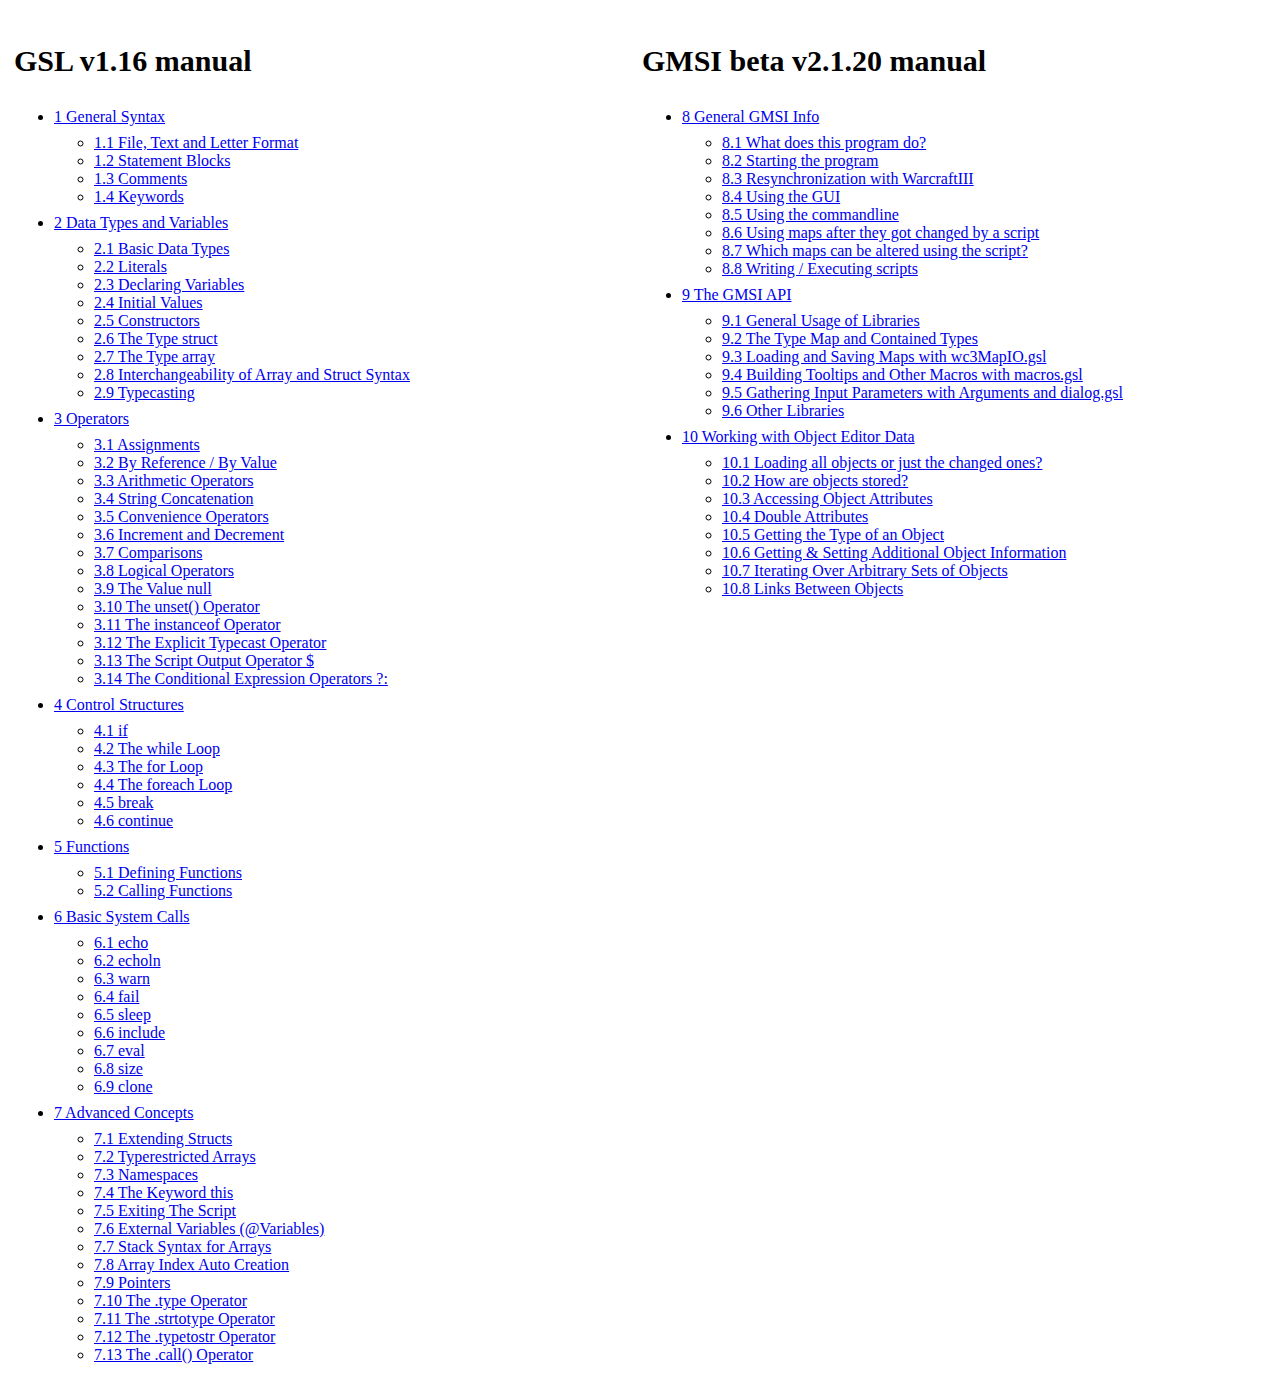
<file: GMSI/doc/index.html>
<html>
<head>
<link rel="stylesheet" type="text/css" href="./style/style.css">
</head>
<body><table width="100%"><tr><td><div class="docu">
<table width="100%"><tr valign="top"><td width="50%"><div class="docuCapt">GSL v1.16 manual</div>

<ul><li><a href="c1.html#top">1 General Syntax</a><ul><li><a href="c1.html#1">1.1 File, Text and Letter Format</a></li><li><a href="c1.html#2">1.2 Statement Blocks</a></li><li><a href="c1.html#3">1.3 Comments</a></li><li><a href="c1.html#4">1.4 Keywords</a></li></ul></li><li><a href="c2.html#top">2 Data Types and Variables</a><ul><li><a href="c2.html#1">2.1 Basic Data Types</a></li><li><a href="c2.html#2">2.2 Literals</a></li><li><a href="c2.html#3">2.3 Declaring Variables</a></li><li><a href="c2.html#4">2.4 Initial Values</a></li><li><a href="c2.html#5">2.5 Constructors</a></li><li><a href="c2.html#6">2.6 The Type struct</a></li><li><a href="c2.html#7">2.7 The Type array</a></li><li><a href="c2.html#8">2.8 Interchangeability of Array and Struct Syntax</a></li><li><a href="c2.html#9">2.9 Typecasting</a></li></ul></li><li><a href="c3.html#top">3 Operators</a><ul><li><a href="c3.html#1">3.1 Assignments</a></li><li><a href="c3.html#2">3.2 By Reference / By Value</a></li><li><a href="c3.html#3">3.3 Arithmetic Operators</a></li><li><a href="c3.html#4">3.4 String Concatenation</a></li><li><a href="c3.html#5">3.5 Convenience Operators</a></li><li><a href="c3.html#6">3.6 Increment and Decrement</a></li><li><a href="c3.html#7">3.7 Comparisons</a></li><li><a href="c3.html#8">3.8 Logical Operators</a></li><li><a href="c3.html#9">3.9 The Value null</a></li><li><a href="c3.html#10">3.10 The unset() Operator</a></li><li><a href="c3.html#11">3.11 The instanceof Operator</a></li><li><a href="c3.html#12">3.12 The Explicit Typecast Operator</a></li><li><a href="c3.html#13">3.13 The Script Output Operator $</a></li><li><a href="c3.html#14">3.14 The Conditional Expression Operators ?:</a></li></ul></li><li><a href="c4.html#top">4 Control Structures</a><ul><li><a href="c4.html#1">4.1 if</a></li><li><a href="c4.html#2">4.2 The while Loop</a></li><li><a href="c4.html#3">4.3 The for Loop</a></li><li><a href="c4.html#4">4.4 The foreach Loop</a></li><li><a href="c4.html#5">4.5 break</a></li><li><a href="c4.html#6">4.6 continue</a></li></ul></li><li><a href="c5.html#top">5 Functions</a><ul><li><a href="c5.html#1">5.1 Defining Functions</a></li><li><a href="c5.html#2">5.2 Calling Functions</a></li></ul></li><li><a href="c6.html#top">6 Basic System Calls</a><ul><li><a href="c6.html#1">6.1 echo</a></li><li><a href="c6.html#2">6.2 echoln</a></li><li><a href="c6.html#3">6.3 warn</a></li><li><a href="c6.html#4">6.4 fail</a></li><li><a href="c6.html#5">6.5 sleep</a></li><li><a href="c6.html#6">6.6 include</a></li><li><a href="c6.html#7">6.7 eval</a></li><li><a href="c6.html#8">6.8 size</a></li><li><a href="c6.html#9">6.9 clone</a></li></ul></li><li><a href="c7.html#top">7 Advanced Concepts</a><ul><li><a href="c7.html#1">7.1 Extending Structs</a></li><li><a href="c7.html#2">7.2 Typerestricted Arrays</a></li><li><a href="c7.html#3">7.3 Namespaces</a></li><li><a href="c7.html#4">7.4 The Keyword this</a></li><li><a href="c7.html#5">7.5 Exiting The Script</a></li><li><a href="c7.html#6">7.6 External Variables (@Variables)</a></li><li><a href="c7.html#7">7.7 Stack Syntax for Arrays</a></li><li><a href="c7.html#8">7.8 Array Index Auto Creation</a></li><li><a href="c7.html#9">7.9 Pointers</a></li><li><a href="c7.html#10">7.10 The .type Operator</a></li><li><a href="c7.html#11">7.11 The .strtotype Operator</a></li><li><a href="c7.html#12">7.12 The .typetostr Operator</a></li><li><a href="c7.html#13">7.13 The .call() Operator</a></li></ul></li></ul></td><td width="50%"><div class="docuCapt">GMSI beta v2.1.20 manual</div>

<ul><li><a href="c8.html#top">8 General GMSI Info</a><ul><li><a href="c8.html#1">8.1 What does this program do?</a></li><li><a href="c8.html#2">8.2 Starting the program</a></li><li><a href="c8.html#3">8.3 Resynchronization with WarcraftIII</a></li><li><a href="c8.html#4">8.4 Using the GUI</a></li><li><a href="c8.html#5">8.5 Using the commandline</a></li><li><a href="c8.html#6">8.6 Using maps after they got changed by a script</a></li><li><a href="c8.html#7">8.7 Which maps can be altered using the script?</a></li><li><a href="c8.html#8">8.8 Writing / Executing scripts</a></li></ul></li><li><a href="c9.html#top">9 The GMSI API</a><ul><li><a href="c9.html#1">9.1 General Usage of Libraries</a></li><li><a href="c9.html#2">9.2 The Type Map and Contained Types</a></li><li><a href="c9.html#3">9.3 Loading and Saving Maps with wc3MapIO.gsl</a></li><li><a href="c9.html#4">9.4 Building Tooltips and Other Macros with macros.gsl</a></li><li><a href="c9.html#5">9.5 Gathering Input Parameters with Arguments and dialog.gsl</a></li><li><a href="c9.html#6">9.6 Other Libraries</a></li></ul></li><li><a href="c10.html#top">10 Working with Object Editor Data</a><ul><li><a href="c10.html#1">10.1 Loading all objects or just the changed ones?</a></li><li><a href="c10.html#2">10.2 How are objects stored?</a></li><li><a href="c10.html#3">10.3 Accessing Object Attributes</a></li><li><a href="c10.html#4">10.4 Double Attributes</a></li><li><a href="c10.html#5">10.5 Getting the Type of an Object</a></li><li><a href="c10.html#6">10.6 Getting & Setting Additional Object Information</a></li><li><a href="c10.html#7">10.7 Iterating Over Arbitrary Sets of Objects</a></li><li><a href="c10.html#8">10.8 Links Between Objects</a></li></ul></li></ul></td></tr></table></div></td></tr></table></body>
</html>
</file>
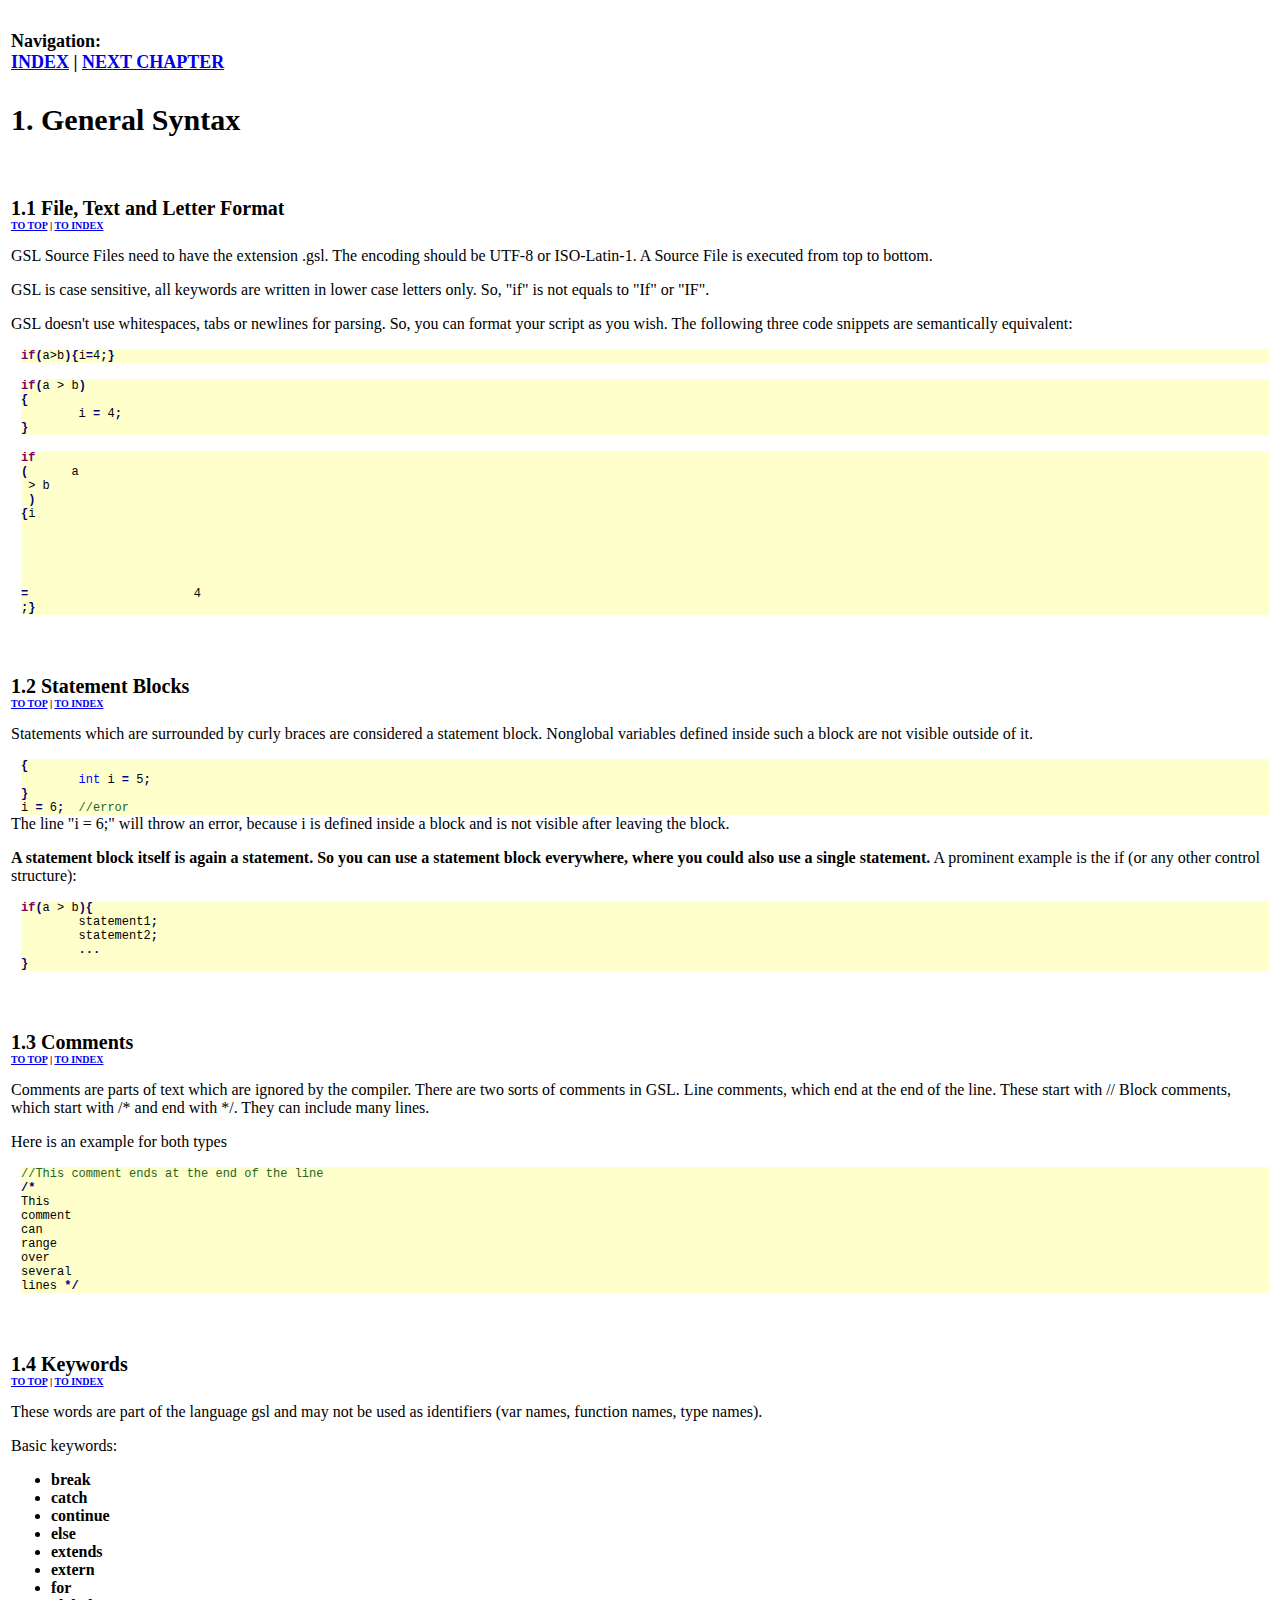
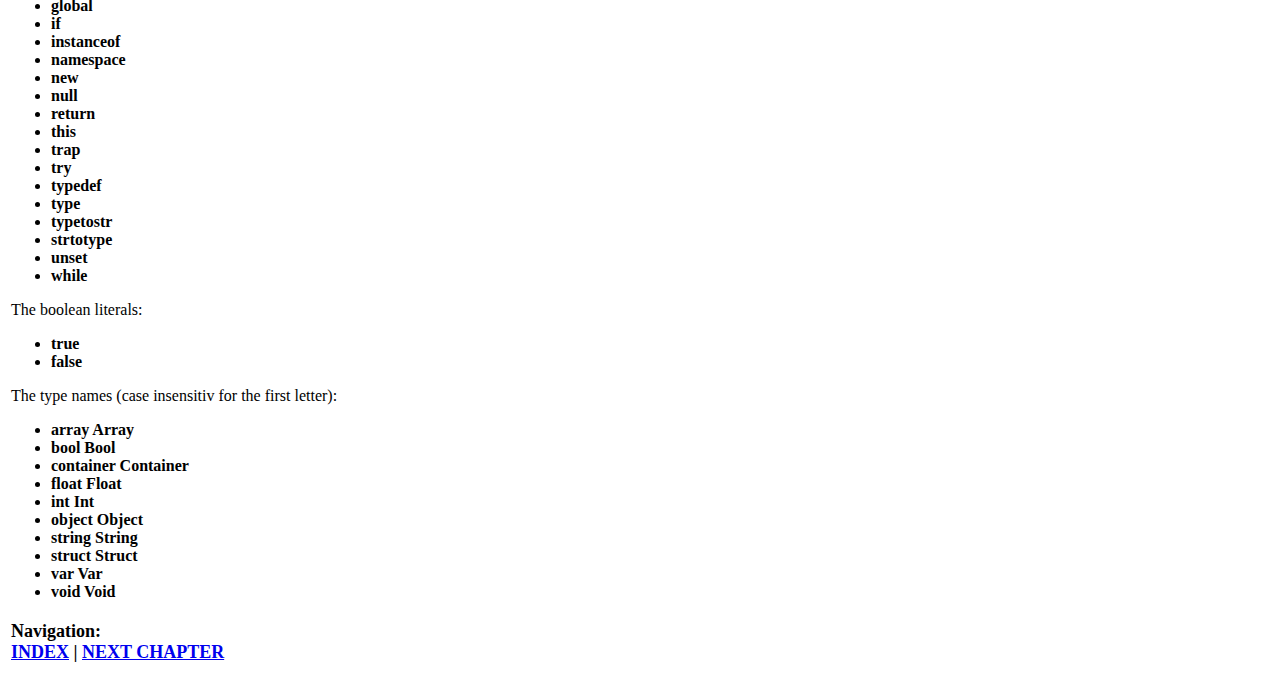
<file: GMSI/doc/c1.html>
<html>
<head>
<link rel="stylesheet" type="text/css" href="./style/style.css">
</head>
<body><table width="100%"><tr><td><div class="docu">
<a name="top"></a>
<div class="docuNavi">Navigation:<br />
	<a href="index.html">INDEX</a>
	 | <a href="c2.html">NEXT CHAPTER</a>
</div>
<p><div class="docuCapt">1. General Syntax</div></p><div class="docuSubCapt"><a name="1">1.1 File, Text and Letter Format</a><br /><span class="top"><a href="#top">TO TOP</a> | <a href="index.html">TO INDEX</a></span></div><p>GSL Source Files need to have the extension .gsl. The encoding should be UTF-8 or ISO-Latin-1. A Source File is executed from top to bottom.</p>

<p>GSL is case sensitive, all keywords are written in lower case letters only. So, "if" is not equals to "If" or "IF".</p>

<p>GSL doesn't use whitespaces, tabs or newlines for parsing. So, you can format your script as you wish. The following
three code snippets are semantically equivalent:</p>

<p><div class="docuCode"><span class="docuCodeKeyword">if</span><span class="docuCodeOp">(</span>a&gt;b<span class="docuCodeOp">)</span><span class="docuCodeOp">{</span>i<span class="docuCodeOp">=</span>4<span class="docuCodeOp">;</span><span class="docuCodeOp">}</span></div></p>

<p><div class="docuCode"><span class="docuCodeKeyword">if</span><span class="docuCodeOp">(</span>a &gt; b<span class="docuCodeOp">)</span>
<span class="docuCodeOp">{</span>
	i <span class="docuCodeOp">=</span> 4<span class="docuCodeOp">;</span>
<span class="docuCodeOp">}</span></div></p>

<p><div class="docuCode"><span class="docuCodeKeyword">if</span>
<span class="docuCodeOp">(</span>      a
 &gt; b
 <span class="docuCodeOp">)</span>
<span class="docuCodeOp">{</span>i 
 </p>

<p><span class="docuCodeOp">=</span>  			4
<span class="docuCodeOp">;</span><span class="docuCodeOp">}</span></div></p><div class="docuSubCapt"><a name="2">1.2 Statement Blocks</a><br /><span class="top"><a href="#top">TO TOP</a> | <a href="index.html">TO INDEX</a></span></div><p>Statements which are surrounded by curly braces are considered a statement block. Nonglobal variables defined inside such a block are not visible outside of it.</p>

<p><div class="docuCode"><span class="docuCodeOp">{</span>
	<span class="docuCodeType">int</span> i <span class="docuCodeOp">=</span> 5<span class="docuCodeOp">;</span>
<span class="docuCodeOp">}</span>
i <span class="docuCodeOp">=</span> 6<span class="docuCodeOp">;</span>	<span class="docuCodeComment">//error</span></div>
The line "i = 6;" will throw an error, because i is defined inside a block and is not visible after leaving the block. </p>

<p><b>A statement block itself is again a statement. So you can use a statement block everywhere, where you could also use a single statement.</b>
A prominent example is the if (or any other control structure):</p>

<p><div class="docuCode"><span class="docuCodeKeyword">if</span><span class="docuCodeOp">(</span>a &gt; b<span class="docuCodeOp">)</span><span class="docuCodeOp">{</span>
	statement1<span class="docuCodeOp">;</span>
	statement2<span class="docuCodeOp">;</span>
	<span class="docuCodeOp">.</span><span class="docuCodeOp">.</span><span class="docuCodeOp">.</span>
<span class="docuCodeOp">}</span></div></p><div class="docuSubCapt"><a name="3">1.3 Comments</a><br /><span class="top"><a href="#top">TO TOP</a> | <a href="index.html">TO INDEX</a></span></div><p>Comments are parts of text which are ignored by the compiler. There are two sorts of comments in GSL.
Line comments, which end at the end of the line. These start with //
Block comments, which start with /* and end with */. They can include many lines.</p>

<p>Here is an example for both types</p>

<p><div class="docuCode"><span class="docuCodeComment">//This comment ends at the end of the line</span>
<span class="docuCodeOp">/</span><span class="docuCodeOp">*</span>
This
comment
can
range
over
several
lines <span class="docuCodeOp">*</span><span class="docuCodeOp">/</span></div></p><div class="docuSubCapt"><a name="4">1.4 Keywords</a><br /><span class="top"><a href="#top">TO TOP</a> | <a href="index.html">TO INDEX</a></span></div><p>These words are part of the language gsl and may not be used as identifiers (var names, function names, type names).</p>

<p>Basic keywords:</p>

<p><b><ul class="docList"><li>break</li><li>catch</li><li>continue</li><li>else</li><li>extends</li><li>extern</li><li>for</li><li>global</li><li>if</li><li>instanceof</li><li>namespace</li><li>new</li><li>null</li><li>return</li><li>this</li><li>trap</li><li>try</li><li>typedef</li><li>type</li><li>typetostr</li><li>strtotype</li><li>unset</li><li>while</li></ul></b></p>

<p>The boolean literals:</p>

<p><b><ul class="docList"><li>true</li><li>false</li></ul></b></p>

<p>The type names (case insensitiv for the first letter):</p>

<p><b><ul class="docList"><li>array Array</li><li>bool Bool</li><li>container Container</li><li>float Float</li><li>int Int</li><li>object Object</li><li>string String</li><li>struct Struct</li><li>var Var</li><li>void Void</li></ul></b></p>
<div class="docuNavi">Navigation:<br />
	<a href="index.html">INDEX</a>
	 | <a href="c2.html">NEXT CHAPTER</a>
</div>
</div></td></tr></table></body>
</html>
</file>
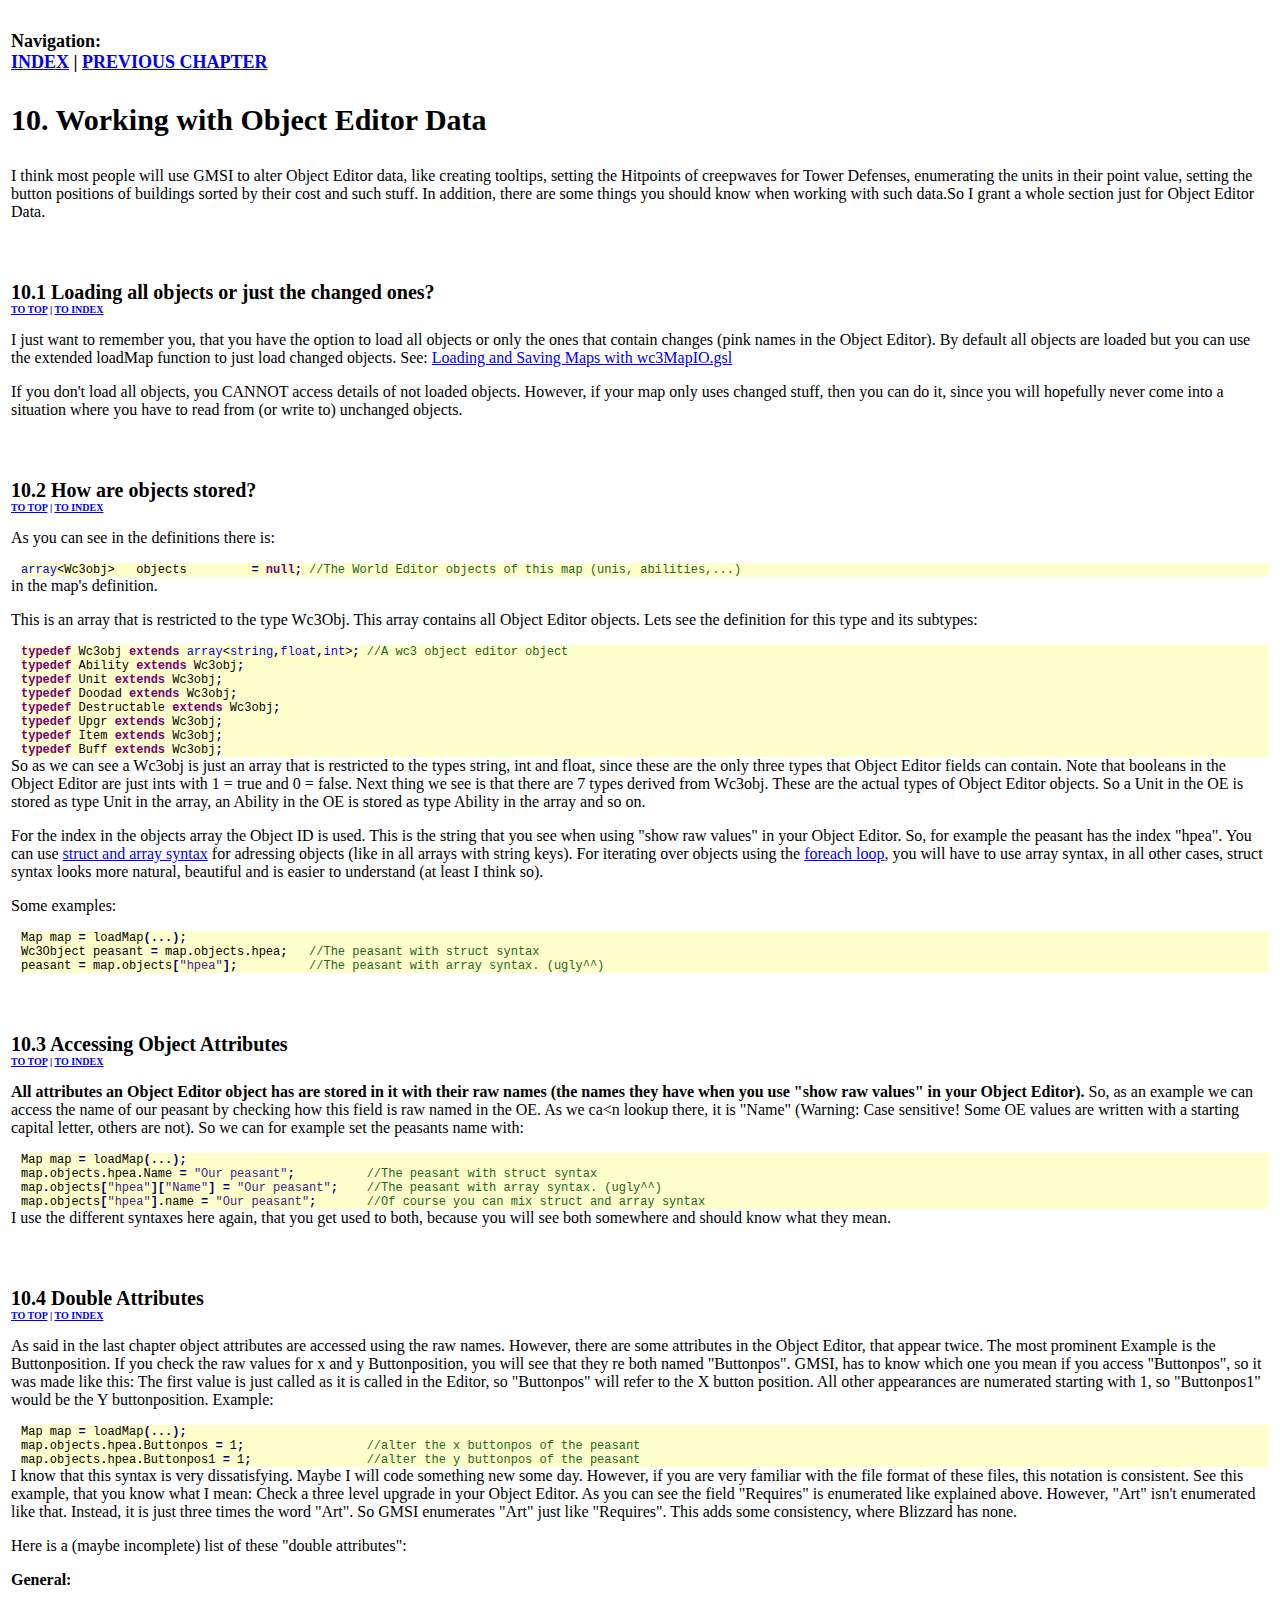
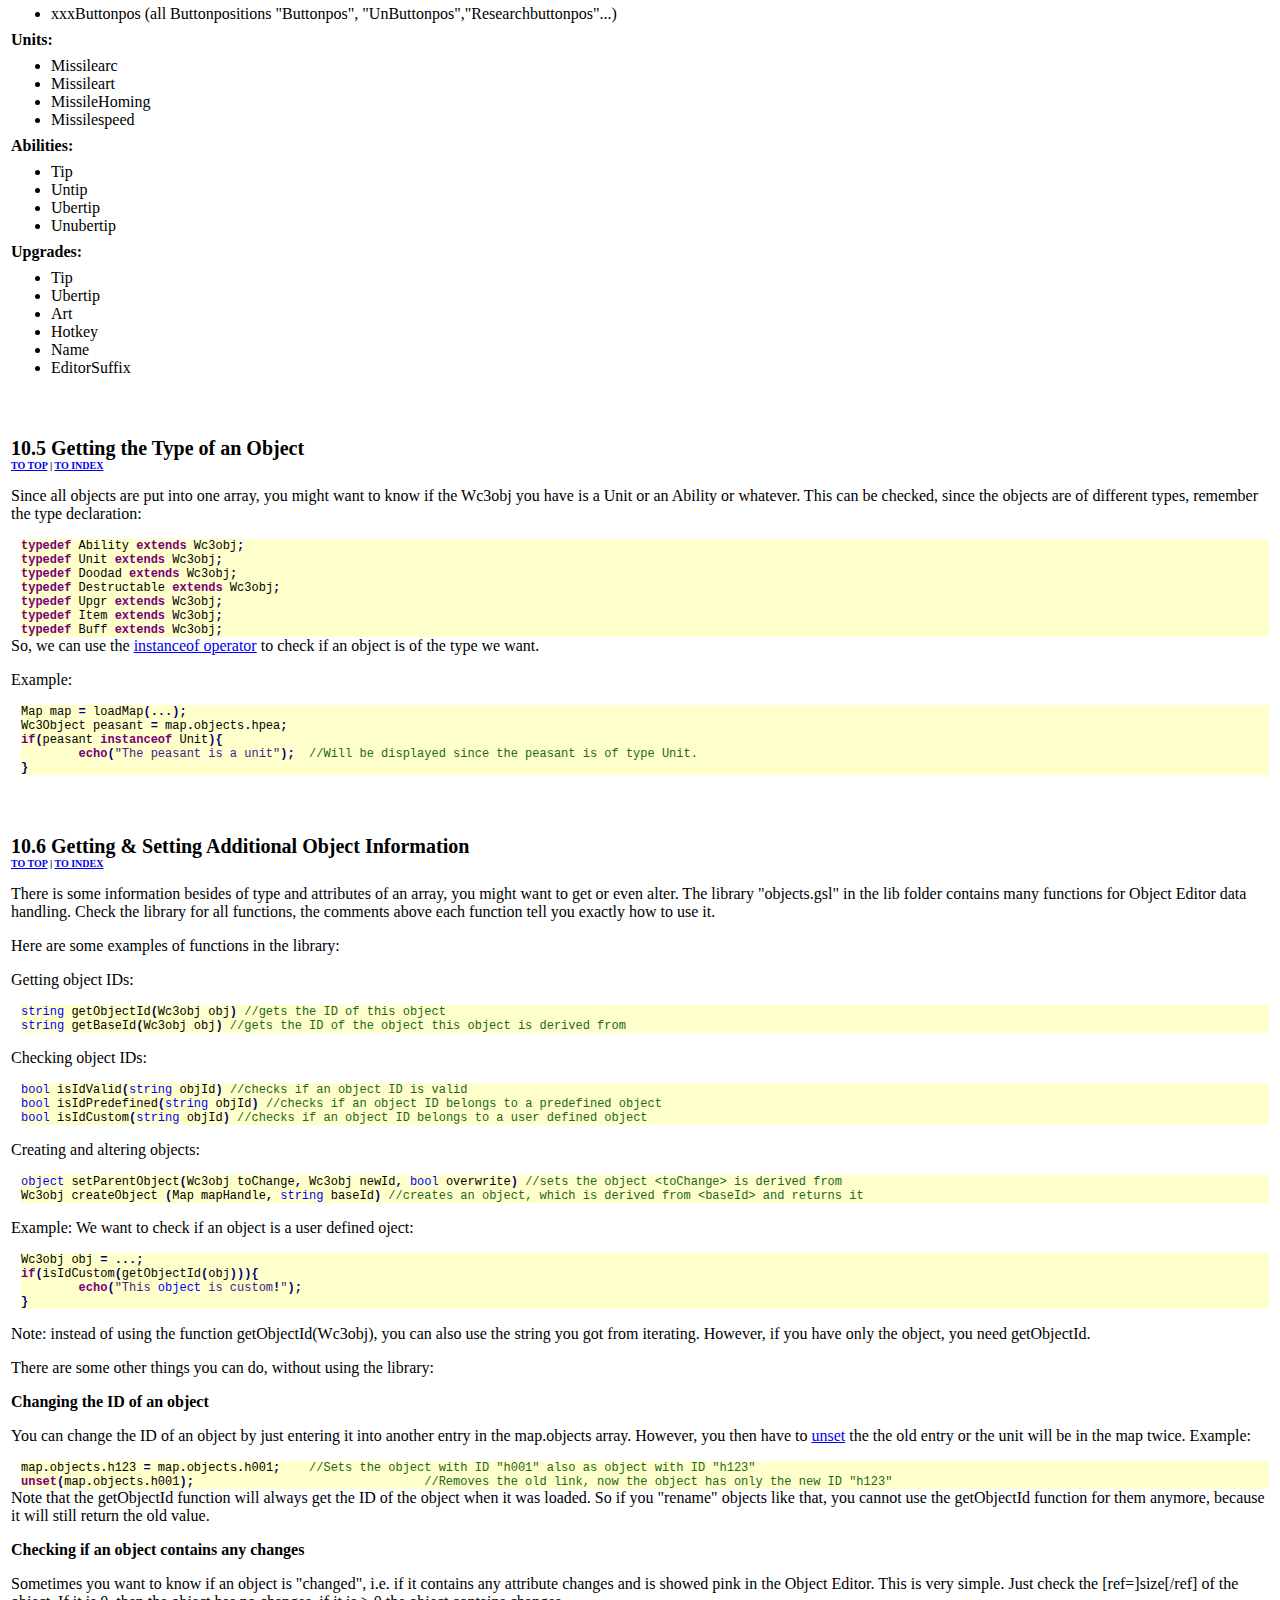
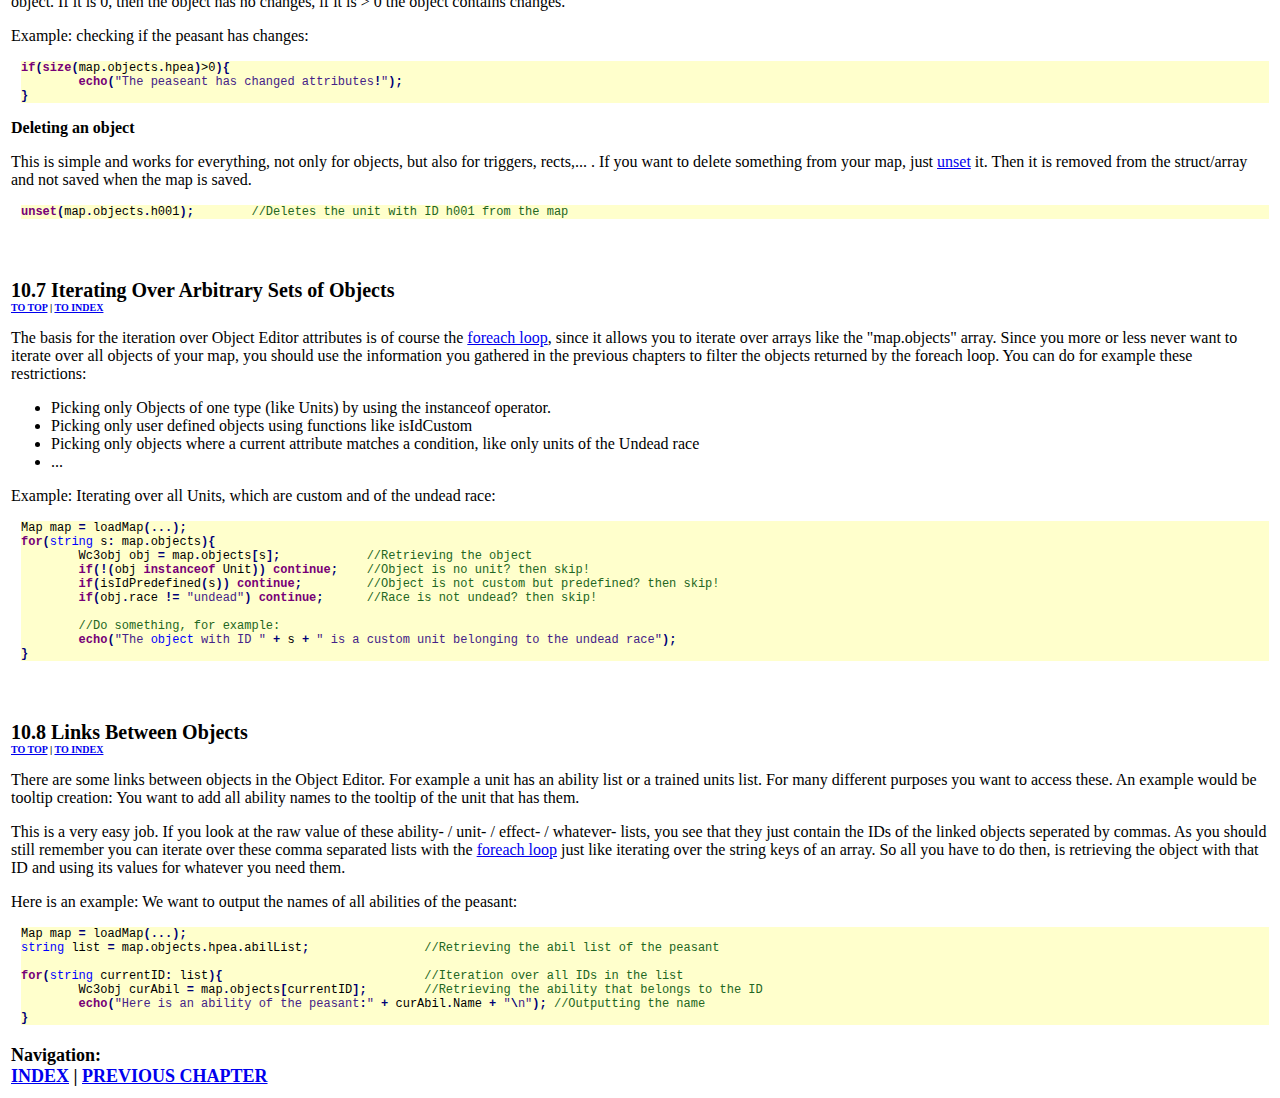
<file: GMSI/doc/c10.html>
<html>
<head>
<link rel="stylesheet" type="text/css" href="./style/style.css">
</head>
<body><table width="100%"><tr><td><div class="docu">
<a name="top"></a>
<div class="docuNavi">Navigation:<br />
	<a href="index.html">INDEX</a>
	 | <a href="c9.html">PREVIOUS CHAPTER</a>
</div>
<p><div class="docuCapt">10. Working with Object Editor Data</div></p>

<p>I think most people will use GMSI to alter Object Editor data, like creating tooltips, setting the Hitpoints of creepwaves for Tower Defenses, enumerating the units in their point value, setting the button positions of buildings sorted by their cost and such stuff. In addition, there are some things you should know when working with such data.So I grant a whole section just for Object Editor Data.</p><div class="docuSubCapt"><a name="1">10.1 Loading all objects or just the changed ones?</a><br /><span class="top"><a href="#top">TO TOP</a> | <a href="index.html">TO INDEX</a></span></div><p>I just want to remember you, that you have the option to load all objects or only the ones that contain changes (pink names in the Object Editor). By default all objects are loaded but you can use the extended loadMap function to just load changed objects. See: <a href="c9.html#3">Loading and Saving Maps with wc3MapIO.gsl</a></p>

<p>If you don't load all objects, you CANNOT access details of not loaded objects. However, if your map only uses changed stuff, then you can do it, since you will hopefully never come into a situation where you have to read from (or write to) unchanged objects.</p><div class="docuSubCapt"><a name="2">10.2 How are objects stored?</a><br /><span class="top"><a href="#top">TO TOP</a> | <a href="index.html">TO INDEX</a></span></div><p>As you can see in the definitions there is:
<div class="docuCode"><span class="docuCodeType">array</span>&lt;Wc3obj&gt; 	objects 	<span class="docuCodeOp">=</span> <span class="docuCodeKeyword">null</span><span class="docuCodeOp">;</span>	<span class="docuCodeComment">//The World Editor objects of this map (unis, abilities,...)</span></div>
in the map's definition.</p>

<p>This is an array that is restricted to the type Wc3Obj. This array contains all Object Editor objects.
Lets see the definition for this type and its subtypes:
<div class="docuCode"><span class="docuCodeKeyword">typedef</span> Wc3obj <span class="docuCodeKeyword">extends</span> <span class="docuCodeType">array</span>&lt;<span class="docuCodeType">string</span><span class="docuCodeOp">,</span><span class="docuCodeType">float</span><span class="docuCodeOp">,</span><span class="docuCodeType">int</span>&gt;<span class="docuCodeOp">;</span>	<span class="docuCodeComment">//A wc3 object editor object</span>
<span class="docuCodeKeyword">typedef</span> Ability <span class="docuCodeKeyword">extends</span>	Wc3obj<span class="docuCodeOp">;</span>	
<span class="docuCodeKeyword">typedef</span> Unit <span class="docuCodeKeyword">extends</span> Wc3obj<span class="docuCodeOp">;</span>
<span class="docuCodeKeyword">typedef</span> Doodad <span class="docuCodeKeyword">extends</span> Wc3obj<span class="docuCodeOp">;</span>
<span class="docuCodeKeyword">typedef</span> Destructable <span class="docuCodeKeyword">extends</span> Wc3obj<span class="docuCodeOp">;</span>
<span class="docuCodeKeyword">typedef</span> Upgr <span class="docuCodeKeyword">extends</span> Wc3obj<span class="docuCodeOp">;</span>
<span class="docuCodeKeyword">typedef</span> Item <span class="docuCodeKeyword">extends</span> Wc3obj<span class="docuCodeOp">;</span>
<span class="docuCodeKeyword">typedef</span> Buff <span class="docuCodeKeyword">extends</span> Wc3obj<span class="docuCodeOp">;</span></div>
So as we can see a Wc3obj is just an array that is restricted to the types string, int and float, since these are the only three types that Object Editor fields can contain. Note that booleans in the Object Editor are just ints with 1 = true and 0 = false.
Next thing we see is that there are 7 types derived from Wc3obj. These are the actual types of Object Editor objects. So a Unit in the OE is stored as type Unit in the array, an Ability in the OE is stored as type Ability in the array and so on.</p>

<p>For the index in the objects array the Object ID is used. This is the string that you see when using "show raw values" in your Object Editor.
So, for example the peasant has the index "hpea". You can use <a href="c2.html#8">struct and array syntax</a> for adressing objects (like in all arrays with string keys). For iterating over objects using the <a href="c4.html#4">foreach loop</a>, you will have to use array syntax, in all other cases, struct syntax looks more natural, beautiful and is easier to understand (at least I think so).</p>

<p>Some examples:
<div class="docuCode">Map map <span class="docuCodeOp">=</span> loadMap<span class="docuCodeOp">(</span><span class="docuCodeOp">.</span><span class="docuCodeOp">.</span><span class="docuCodeOp">.</span><span class="docuCodeOp">)</span><span class="docuCodeOp">;</span>
Wc3Object peasant <span class="docuCodeOp">=</span> map<span class="docuCodeOp">.</span>objects<span class="docuCodeOp">.</span>hpea<span class="docuCodeOp">;</span>  	<span class="docuCodeComment">//The peasant with struct syntax</span>
peasant <span class="docuCodeOp">=</span> map<span class="docuCodeOp">.</span>objects<span class="docuCodeOp">[</span><span class="docuCodeString">"hpea"</span><span class="docuCodeOp">]</span><span class="docuCodeOp">;</span>		<span class="docuCodeComment">//The peasant with array syntax. (ugly^^)</span></div></p><div class="docuSubCapt"><a name="3">10.3 Accessing Object Attributes</a><br /><span class="top"><a href="#top">TO TOP</a> | <a href="index.html">TO INDEX</a></span></div><p><b>All attributes an Object Editor object has are stored in it with their raw names (the names they have when you use "show raw values" in your Object Editor).</b>
So, as an example we can access the name of our peasant by checking how this field is raw named in the OE. As we ca&lt;n lookup there, it is "Name" (Warning: Case sensitive! Some OE values are written with a starting capital letter, others are not). So we can for example set the peasants name with:
<div class="docuCode">Map map <span class="docuCodeOp">=</span> loadMap<span class="docuCodeOp">(</span><span class="docuCodeOp">.</span><span class="docuCodeOp">.</span><span class="docuCodeOp">.</span><span class="docuCodeOp">)</span><span class="docuCodeOp">;</span>
map<span class="docuCodeOp">.</span>objects<span class="docuCodeOp">.</span>hpea<span class="docuCodeOp">.</span>Name <span class="docuCodeOp">=</span> <span class="docuCodeString">"Our peasant"</span><span class="docuCodeOp">;</span>  	<span class="docuCodeComment">//The peasant with struct syntax</span>
map<span class="docuCodeOp">.</span>objects<span class="docuCodeOp">[</span><span class="docuCodeString">"hpea"</span><span class="docuCodeOp">]</span><span class="docuCodeOp">[</span><span class="docuCodeString">"Name"</span><span class="docuCodeOp">]</span> <span class="docuCodeOp">=</span> <span class="docuCodeString">"Our peasant"</span><span class="docuCodeOp">;</span>	<span class="docuCodeComment">//The peasant with array syntax. (ugly^^)</span>
map<span class="docuCodeOp">.</span>objects<span class="docuCodeOp">[</span><span class="docuCodeString">"hpea"</span><span class="docuCodeOp">]</span><span class="docuCodeOp">.</span>name <span class="docuCodeOp">=</span> <span class="docuCodeString">"Our peasant"</span><span class="docuCodeOp">;</span>	<span class="docuCodeComment">//Of course you can mix struct and array syntax</span></div>
I use the different syntaxes here again, that you get used to both, because you will see both somewhere and should know what they mean.</p><div class="docuSubCapt"><a name="4">10.4 Double Attributes</a><br /><span class="top"><a href="#top">TO TOP</a> | <a href="index.html">TO INDEX</a></span></div><p>As said in the last chapter object attributes are accessed using the raw names.
However, there are some attributes in the Object Editor, that appear twice. The most prominent Example is the Buttonposition. If you check the raw values for x and y Buttonposition, you will see that they re both named "Buttonpos". GMSI, has to know which one you mean if you access "Buttonpos", so it was made like this:
The first value is just called as it is called in the Editor, so "Buttonpos" will refer to the X button position. All other appearances are numerated starting with 1, so "Buttonpos1" would be the Y buttonposition. Example:
<div class="docuCode">Map map <span class="docuCodeOp">=</span> loadMap<span class="docuCodeOp">(</span><span class="docuCodeOp">.</span><span class="docuCodeOp">.</span><span class="docuCodeOp">.</span><span class="docuCodeOp">)</span><span class="docuCodeOp">;</span>
map<span class="docuCodeOp">.</span>objects<span class="docuCodeOp">.</span>hpea<span class="docuCodeOp">.</span>Buttonpos <span class="docuCodeOp">=</span> 1<span class="docuCodeOp">;</span>  		<span class="docuCodeComment">//alter the x buttonpos of the peasant</span>
map<span class="docuCodeOp">.</span>objects<span class="docuCodeOp">.</span>hpea<span class="docuCodeOp">.</span>Buttonpos1 <span class="docuCodeOp">=</span> 1<span class="docuCodeOp">;</span>		<span class="docuCodeComment">//alter the y buttonpos of the peasant</span></div>
I know that this syntax is very dissatisfying. Maybe I will code something new some day. However, if you are very familiar with the file format of these files, this notation is consistent. See this example, that you know what I mean:
Check a three level upgrade in your Object Editor. As you can see the field "Requires" is enumerated like explained above. However, "Art" isn't enumerated like that. Instead, it is just three times the word "Art". So GMSI enumerates "Art" just like "Requires". This adds some consistency, where Blizzard has none.</p>

<p>Here is a (maybe incomplete) list of these "double attributes":</p>

<p><b>General:</b>
	<ul class="docList"><li>xxxButtonpos (all Buttonpositions "Buttonpos", "UnButtonpos","Researchbuttonpos"...)</li></ul>
<b>Units:</b>
	<ul class="docList"><li>Missilearc</li><li>Missileart</li><li>MissileHoming</li><li>Missilespeed</li></ul>
<b>Abilities:</b>
	<ul class="docList"><li>Tip</li><li>Untip</li><li>Ubertip</li><li>Unubertip</li></ul>
<b>Upgrades:</b>
	<ul class="docList"><li>Tip</li><li>Ubertip</li><li>Art</li><li>Hotkey</li><li>Name</li><li>EditorSuffix</li></ul></p><div class="docuSubCapt"><a name="5">10.5 Getting the Type of an Object</a><br /><span class="top"><a href="#top">TO TOP</a> | <a href="index.html">TO INDEX</a></span></div><p>Since all objects are put into one array, you might want to know if the Wc3obj you have is a Unit or an Ability or whatever.
This can be checked, since the objects are of different types, remember the type declaration:
<div class="docuCode"><span class="docuCodeKeyword">typedef</span> Ability <span class="docuCodeKeyword">extends</span>	Wc3obj<span class="docuCodeOp">;</span>	
<span class="docuCodeKeyword">typedef</span> Unit <span class="docuCodeKeyword">extends</span> Wc3obj<span class="docuCodeOp">;</span>
<span class="docuCodeKeyword">typedef</span> Doodad <span class="docuCodeKeyword">extends</span> Wc3obj<span class="docuCodeOp">;</span>
<span class="docuCodeKeyword">typedef</span> Destructable <span class="docuCodeKeyword">extends</span> Wc3obj<span class="docuCodeOp">;</span>
<span class="docuCodeKeyword">typedef</span> Upgr <span class="docuCodeKeyword">extends</span> Wc3obj<span class="docuCodeOp">;</span>
<span class="docuCodeKeyword">typedef</span> Item <span class="docuCodeKeyword">extends</span> Wc3obj<span class="docuCodeOp">;</span>
<span class="docuCodeKeyword">typedef</span> Buff <span class="docuCodeKeyword">extends</span> Wc3obj<span class="docuCodeOp">;</span></div>
So, we can use the <a href="c3.html#11">instanceof operator</a> to check if an object is of the type we want.</p>

<p>Example:
<div class="docuCode">Map map <span class="docuCodeOp">=</span> loadMap<span class="docuCodeOp">(</span><span class="docuCodeOp">.</span><span class="docuCodeOp">.</span><span class="docuCodeOp">.</span><span class="docuCodeOp">)</span><span class="docuCodeOp">;</span>
Wc3Object peasant <span class="docuCodeOp">=</span> map<span class="docuCodeOp">.</span>objects<span class="docuCodeOp">.</span>hpea<span class="docuCodeOp">;</span>
<span class="docuCodeKeyword">if</span><span class="docuCodeOp">(</span>peasant <span class="docuCodeKeyword">instanceof</span> Unit<span class="docuCodeOp">)</span><span class="docuCodeOp">{</span>
	<span class="docuCodeKeyword">echo</span><span class="docuCodeOp">(</span><span class="docuCodeString">"The peasant is a unit"</span><span class="docuCodeOp">)</span><span class="docuCodeOp">;</span>	<span class="docuCodeComment">//Will be displayed since the peasant is of type Unit.</span>
<span class="docuCodeOp">}</span></div></p><div class="docuSubCapt"><a name="6">10.6 Getting & Setting Additional Object Information</a><br /><span class="top"><a href="#top">TO TOP</a> | <a href="index.html">TO INDEX</a></span></div><p>There is some information besides of type and attributes of an array, you might want to get or even alter.
The library "objects.gsl" in the lib folder contains many functions for Object Editor data handling.
Check the library for all functions, the comments above each function tell you exactly how to use it.</p>

<p>Here are some examples of functions in the library:</p>

<p>Getting object IDs:
<div class="docuCode"><span class="docuCodeType">string</span> getObjectId<span class="docuCodeOp">(</span>Wc3obj obj<span class="docuCodeOp">)</span> <span class="docuCodeComment">//gets the ID of this object</span>
<span class="docuCodeType">string</span> getBaseId<span class="docuCodeOp">(</span>Wc3obj obj<span class="docuCodeOp">)</span> <span class="docuCodeComment">//gets the ID of the object this object is derived from</span></div></p>

<p>Checking object IDs:
<div class="docuCode"><span class="docuCodeType">bool</span> isIdValid<span class="docuCodeOp">(</span><span class="docuCodeType">string</span> objId<span class="docuCodeOp">)</span> <span class="docuCodeComment">//checks if an object ID is valid</span>
<span class="docuCodeType">bool</span> isIdPredefined<span class="docuCodeOp">(</span><span class="docuCodeType">string</span> objId<span class="docuCodeOp">)</span> <span class="docuCodeComment">//checks if an object ID belongs to a predefined object</span>
<span class="docuCodeType">bool</span> isIdCustom<span class="docuCodeOp">(</span><span class="docuCodeType">string</span> objId<span class="docuCodeOp">)</span> <span class="docuCodeComment">//checks if an object ID belongs to a user defined object</span></div></p>

<p>Creating and altering objects:
<div class="docuCode"><span class="docuCodeType">object</span> setParentObject<span class="docuCodeOp">(</span>Wc3obj toChange<span class="docuCodeOp">,</span> Wc3obj newId<span class="docuCodeOp">,</span> <span class="docuCodeType">bool</span> overwrite<span class="docuCodeOp">)</span> <span class="docuCodeComment">//sets the object &lt;toChange&gt; is derived from</span>
Wc3obj createObject <span class="docuCodeOp">(</span>Map mapHandle<span class="docuCodeOp">,</span> <span class="docuCodeType">string</span> baseId<span class="docuCodeOp">)</span> <span class="docuCodeComment">//creates an object, which is derived from &lt;baseId&gt; and returns it</span></div></p>

<p>Example:
We want to check if an object is a user defined oject:
<div class="docuCode">Wc3obj obj <span class="docuCodeOp">=</span> <span class="docuCodeOp">.</span><span class="docuCodeOp">.</span><span class="docuCodeOp">.</span><span class="docuCodeOp">;</span>
<span class="docuCodeKeyword">if</span><span class="docuCodeOp">(</span>isIdCustom<span class="docuCodeOp">(</span>getObjectId<span class="docuCodeOp">(</span>obj<span class="docuCodeOp">)</span><span class="docuCodeOp">)</span><span class="docuCodeOp">)</span><span class="docuCodeOp">{</span>
	<span class="docuCodeKeyword">echo</span><span class="docuCodeOp">(</span><span class="docuCodeString">"This <span class="docuCodeType">object</span> is custom<span class="docuCodeOp">!</span>"</span><span class="docuCodeOp">)</span><span class="docuCodeOp">;</span>
<span class="docuCodeOp">}</span></div></p>

<p>Note: instead of using the function getObjectId(Wc3obj), you can also use the string you got from iterating. However, if you have only the object, you need getObjectId.</p>

<p>There are some other things you can do, without using the library:</p>

<p><b>Changing the ID of an object</b></p>

<p>You can change the ID of an object by just entering it into another entry in the map.objects array. However, you then have to <a href="c3.html#10">unset</a> the
the old entry or the unit will be in the map twice.
Example:
<div class="docuCode">map<span class="docuCodeOp">.</span>objects<span class="docuCodeOp">.</span>h123 <span class="docuCodeOp">=</span> map<span class="docuCodeOp">.</span>objects<span class="docuCodeOp">.</span>h001<span class="docuCodeOp">;</span>	<span class="docuCodeComment">//Sets the object with ID "h001" also as object with ID "h123"</span>
<span class="docuCodeKeyword">unset</span><span class="docuCodeOp">(</span>map<span class="docuCodeOp">.</span>objects<span class="docuCodeOp">.</span>h001<span class="docuCodeOp">)</span><span class="docuCodeOp">;</span>				<span class="docuCodeComment">//Removes the old link, now the object has only the new ID "h123"</span></div>
Note that the getObjectId function will always get the ID of the object when it was loaded. So if you "rename" objects like that, you cannot use the getObjectId function for them anymore, because it will still return the old value.</p>

<p><b>Checking if an object contains any changes</b></p>

<p>Sometimes you want to know if an object is "changed", i.e. if it contains any attribute changes and is showed pink in the Object Editor. This is very simple. Just check the [ref=]size[/ref] of the object. If it is 0, then the object has no changes, if it is &gt; 0 the object contains changes.</p>

<p>Example: checking if the peasant has changes:
<div class="docuCode"><span class="docuCodeKeyword">if</span><span class="docuCodeOp">(</span><span class="docuCodeKeyword">size</span><span class="docuCodeOp">(</span>map<span class="docuCodeOp">.</span>objects<span class="docuCodeOp">.</span>hpea<span class="docuCodeOp">)</span>&gt;0<span class="docuCodeOp">)</span><span class="docuCodeOp">{</span>
	<span class="docuCodeKeyword">echo</span><span class="docuCodeOp">(</span><span class="docuCodeString">"The peaseant has changed attributes<span class="docuCodeOp">!</span>"</span><span class="docuCodeOp">)</span><span class="docuCodeOp">;</span>
<span class="docuCodeOp">}</span></div></p>

<p><b>Deleting an object</b></p>

<p>This is simple and works for everything, not only for objects, but also for triggers, rects,... . If you want to delete something from your map, just <a href="c3.html#10">unset</a> it. Then it is removed from the struct/array and not saved when the map is saved.
<div class="docuCode"><span class="docuCodeKeyword">unset</span><span class="docuCodeOp">(</span>map<span class="docuCodeOp">.</span>objects<span class="docuCodeOp">.</span>h001<span class="docuCodeOp">)</span><span class="docuCodeOp">;</span>	<span class="docuCodeComment">//Deletes the unit with ID h001 from the map</span></div></p><div class="docuSubCapt"><a name="7">10.7 Iterating Over Arbitrary Sets of Objects</a><br /><span class="top"><a href="#top">TO TOP</a> | <a href="index.html">TO INDEX</a></span></div><p>The basis for the iteration over Object Editor attributes is of course the <a href="c4.html#4">foreach loop</a>, since it allows you to iterate over arrays like the "map.objects" array.
Since you more or less never want to iterate over all objects of your map, you should use the information you gathered in the previous chapters to filter the objects
returned by the foreach loop.
You can do for example these restrictions:
<ul class="docList"><li>Picking only Objects of one type (like Units) by using the instanceof operator.</li><li>Picking only user defined objects using functions like isIdCustom</li><li>Picking only objects where a current attribute matches a condition, like only units of the Undead race</li><li>...</li></ul></p>

<p>Example: Iterating over all Units, which are custom and of the undead race:
<div class="docuCode">Map map <span class="docuCodeOp">=</span> loadMap<span class="docuCodeOp">(</span><span class="docuCodeOp">.</span><span class="docuCodeOp">.</span><span class="docuCodeOp">.</span><span class="docuCodeOp">)</span><span class="docuCodeOp">;</span>
<span class="docuCodeKeyword">for</span><span class="docuCodeOp">(</span><span class="docuCodeType">string</span> s<span class="docuCodeOp">:</span> map<span class="docuCodeOp">.</span>objects<span class="docuCodeOp">)</span><span class="docuCodeOp">{</span>
	Wc3obj obj <span class="docuCodeOp">=</span> map<span class="docuCodeOp">.</span>objects<span class="docuCodeOp">[</span>s<span class="docuCodeOp">]</span><span class="docuCodeOp">;</span>		<span class="docuCodeComment">//Retrieving the object</span>
	<span class="docuCodeKeyword">if</span><span class="docuCodeOp">(</span><span class="docuCodeOp">!</span><span class="docuCodeOp">(</span>obj <span class="docuCodeKeyword">instanceof</span> Unit<span class="docuCodeOp">)</span><span class="docuCodeOp">)</span> <span class="docuCodeKeyword">continue</span><span class="docuCodeOp">;</span>	<span class="docuCodeComment">//Object is no unit? then skip!</span>
	<span class="docuCodeKeyword">if</span><span class="docuCodeOp">(</span>isIdPredefined<span class="docuCodeOp">(</span>s<span class="docuCodeOp">)</span><span class="docuCodeOp">)</span> <span class="docuCodeKeyword">continue</span><span class="docuCodeOp">;</span>		<span class="docuCodeComment">//Object is not custom but predefined? then skip!</span>
	<span class="docuCodeKeyword">if</span><span class="docuCodeOp">(</span>obj<span class="docuCodeOp">.</span>race <span class="docuCodeOp">!</span><span class="docuCodeOp">=</span> <span class="docuCodeString">"undead"</span><span class="docuCodeOp">)</span> <span class="docuCodeKeyword">continue</span><span class="docuCodeOp">;</span>	<span class="docuCodeComment">//Race is not undead? then skip!</span>
	
	<span class="docuCodeComment">//Do something, for example:</span>
	<span class="docuCodeKeyword">echo</span><span class="docuCodeOp">(</span><span class="docuCodeString">"The <span class="docuCodeType">object</span> with ID "</span> <span class="docuCodeOp">+</span> s <span class="docuCodeOp">+</span> <span class="docuCodeString">" is a custom unit belonging to the undead race"</span><span class="docuCodeOp">)</span><span class="docuCodeOp">;</span>
<span class="docuCodeOp">}</span></div></p><div class="docuSubCapt"><a name="8">10.8 Links Between Objects</a><br /><span class="top"><a href="#top">TO TOP</a> | <a href="index.html">TO INDEX</a></span></div><p>There are some links between objects in the Object Editor. For example a unit has an ability list or a trained units list. For many different purposes you want to access these. An example would be tooltip creation: You want to add all ability names to the tooltip of the unit that has them.</p>

<p>This is a very easy job. If you look at the raw value of these ability- / unit- / effect- / whatever- lists, you see that they just contain the IDs of the linked objects seperated by commas. As you should still remember you can iterate over these comma separated lists with the <a href="c4.html#4">foreach loop</a> just like iterating over the string keys of an array.
So all you have to do then, is retrieving the object with that ID and using its values for whatever you need them.</p>

<p>Here is an example:
We want to output the names of all abilities of the peasant:
<div class="docuCode">Map map <span class="docuCodeOp">=</span> loadMap<span class="docuCodeOp">(</span><span class="docuCodeOp">.</span><span class="docuCodeOp">.</span><span class="docuCodeOp">.</span><span class="docuCodeOp">)</span><span class="docuCodeOp">;</span>
<span class="docuCodeType">string</span> list <span class="docuCodeOp">=</span> map<span class="docuCodeOp">.</span>objects<span class="docuCodeOp">.</span>hpea<span class="docuCodeOp">.</span>abilList<span class="docuCodeOp">;</span>		<span class="docuCodeComment">//Retrieving the abil list of the peasant</span>
 
<span class="docuCodeKeyword">for</span><span class="docuCodeOp">(</span><span class="docuCodeType">string</span> currentID<span class="docuCodeOp">:</span> list<span class="docuCodeOp">)</span><span class="docuCodeOp">{</span>				<span class="docuCodeComment">//Iteration over all IDs in the list</span>
	Wc3obj curAbil <span class="docuCodeOp">=</span> map<span class="docuCodeOp">.</span>objects<span class="docuCodeOp">[</span>currentID<span class="docuCodeOp">]</span><span class="docuCodeOp">;</span>	<span class="docuCodeComment">//Retrieving the ability that belongs to the ID</span>
	<span class="docuCodeKeyword">echo</span><span class="docuCodeOp">(</span><span class="docuCodeString">"Here is an ability of the peasant<span class="docuCodeOp">:</span>"</span> <span class="docuCodeOp">+</span> curAbil<span class="docuCodeOp">.</span>Name <span class="docuCodeOp">+</span> <span class="docuCodeString">"<span class="docuCodeOp">\</span>n"</span><span class="docuCodeOp">)</span><span class="docuCodeOp">;</span> <span class="docuCodeComment">//Outputting the name</span>
<span class="docuCodeOp">}</span></div></p>
<div class="docuNavi">Navigation:<br />
	<a href="index.html">INDEX</a>
	 | <a href="c9.html">PREVIOUS CHAPTER</a>
</div>
</div></td></tr></table></body>
</html>
</file>
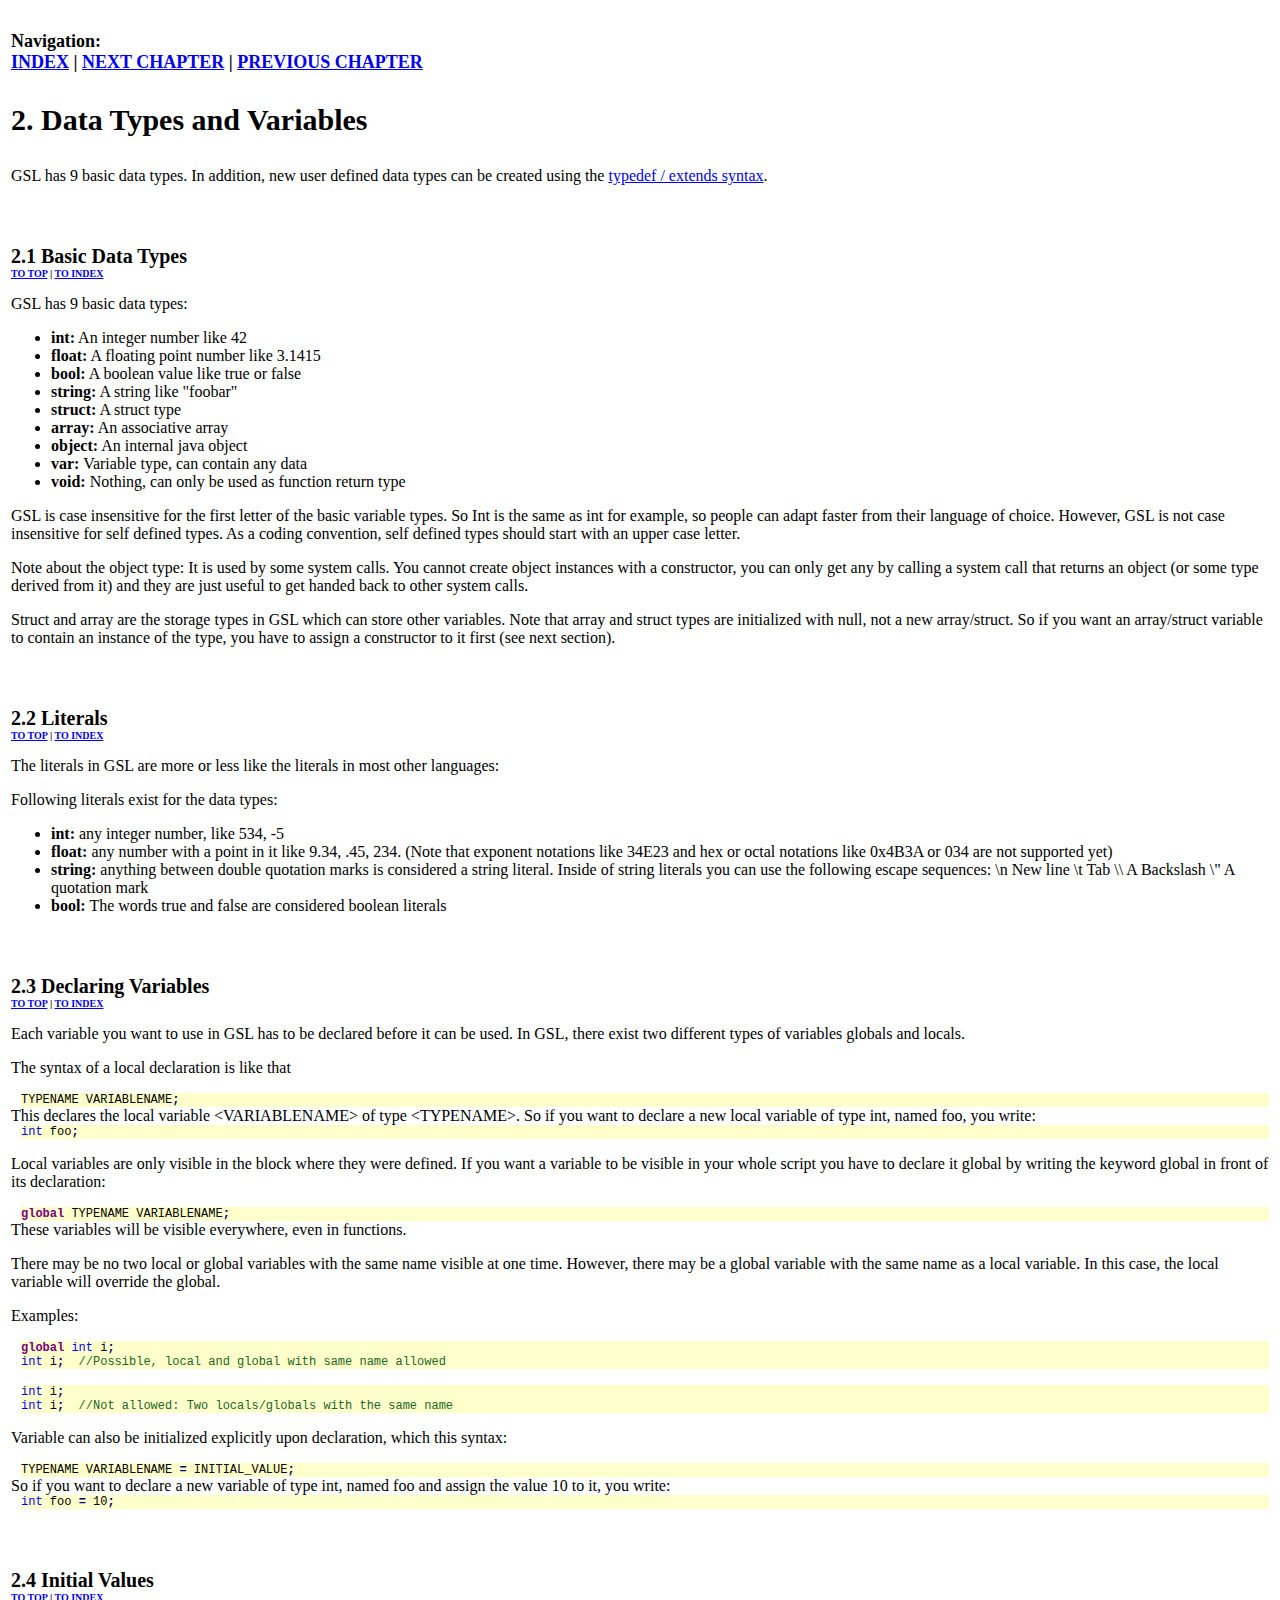
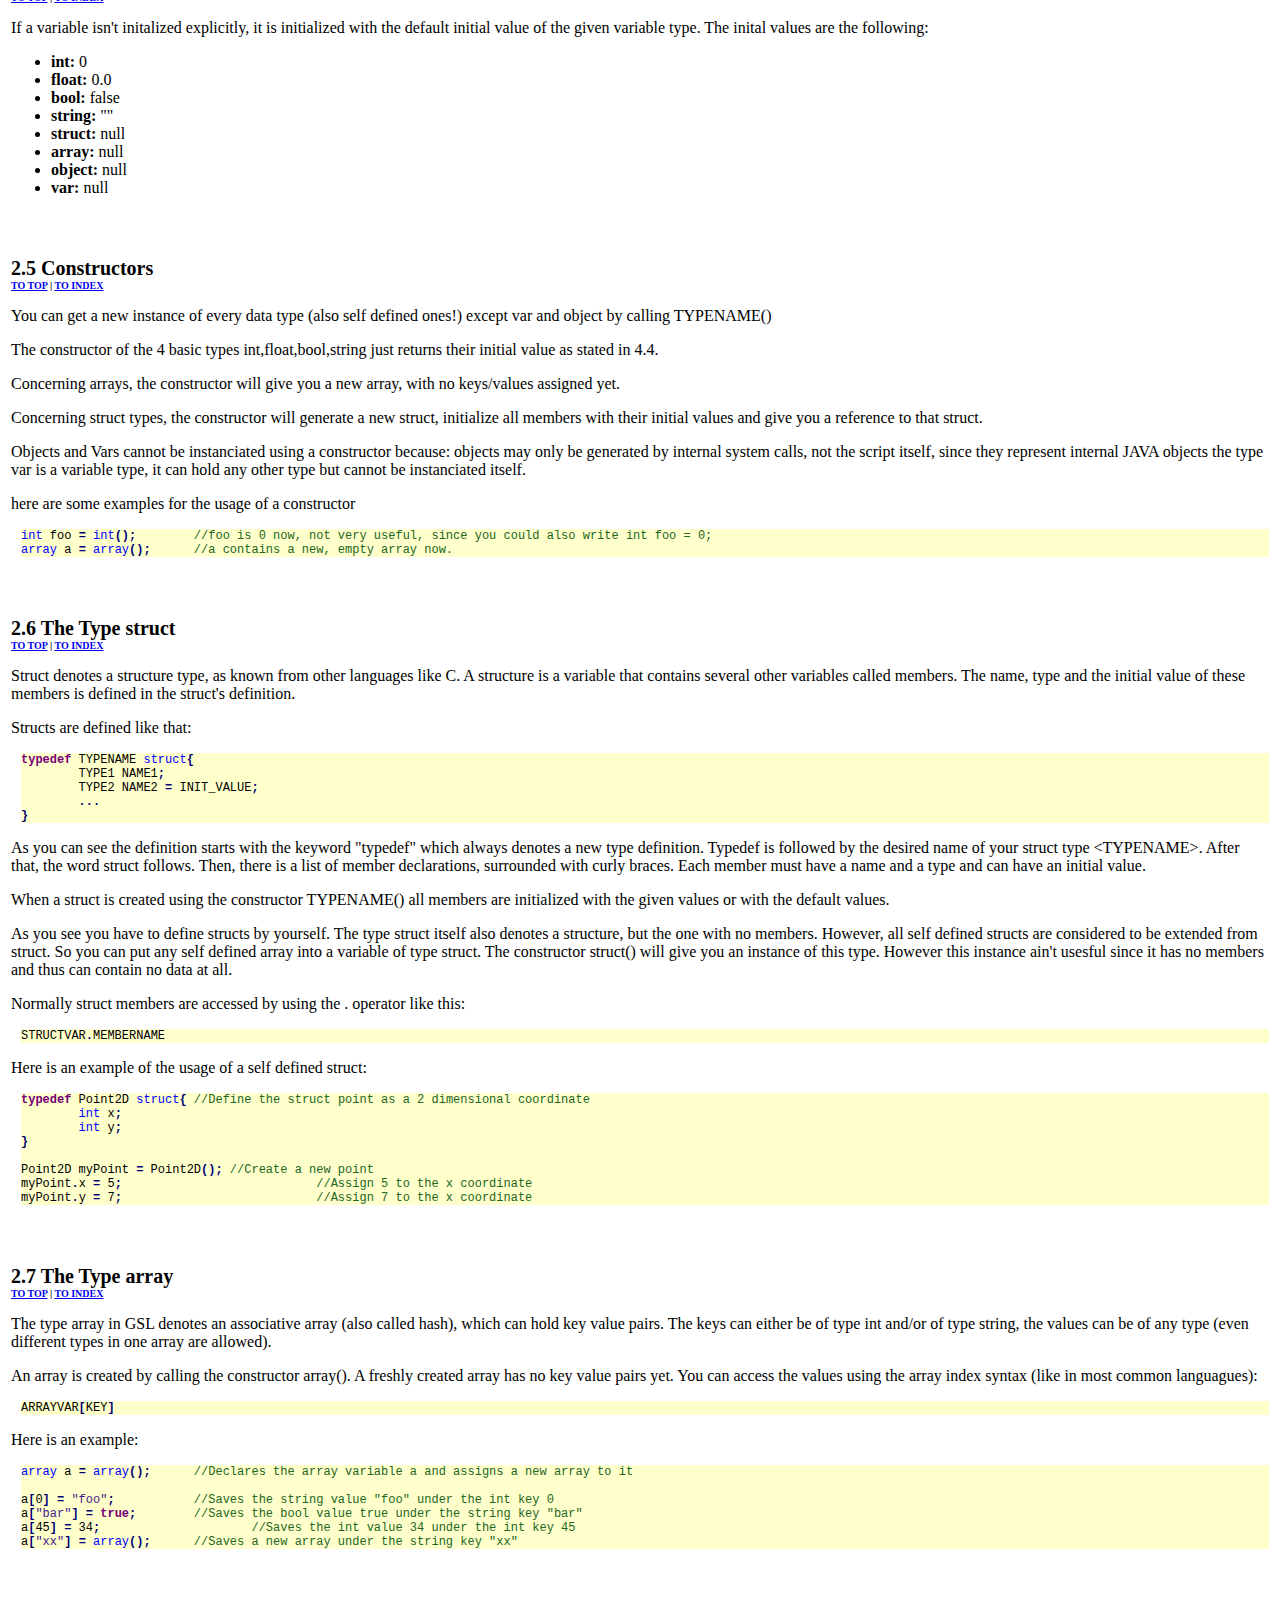
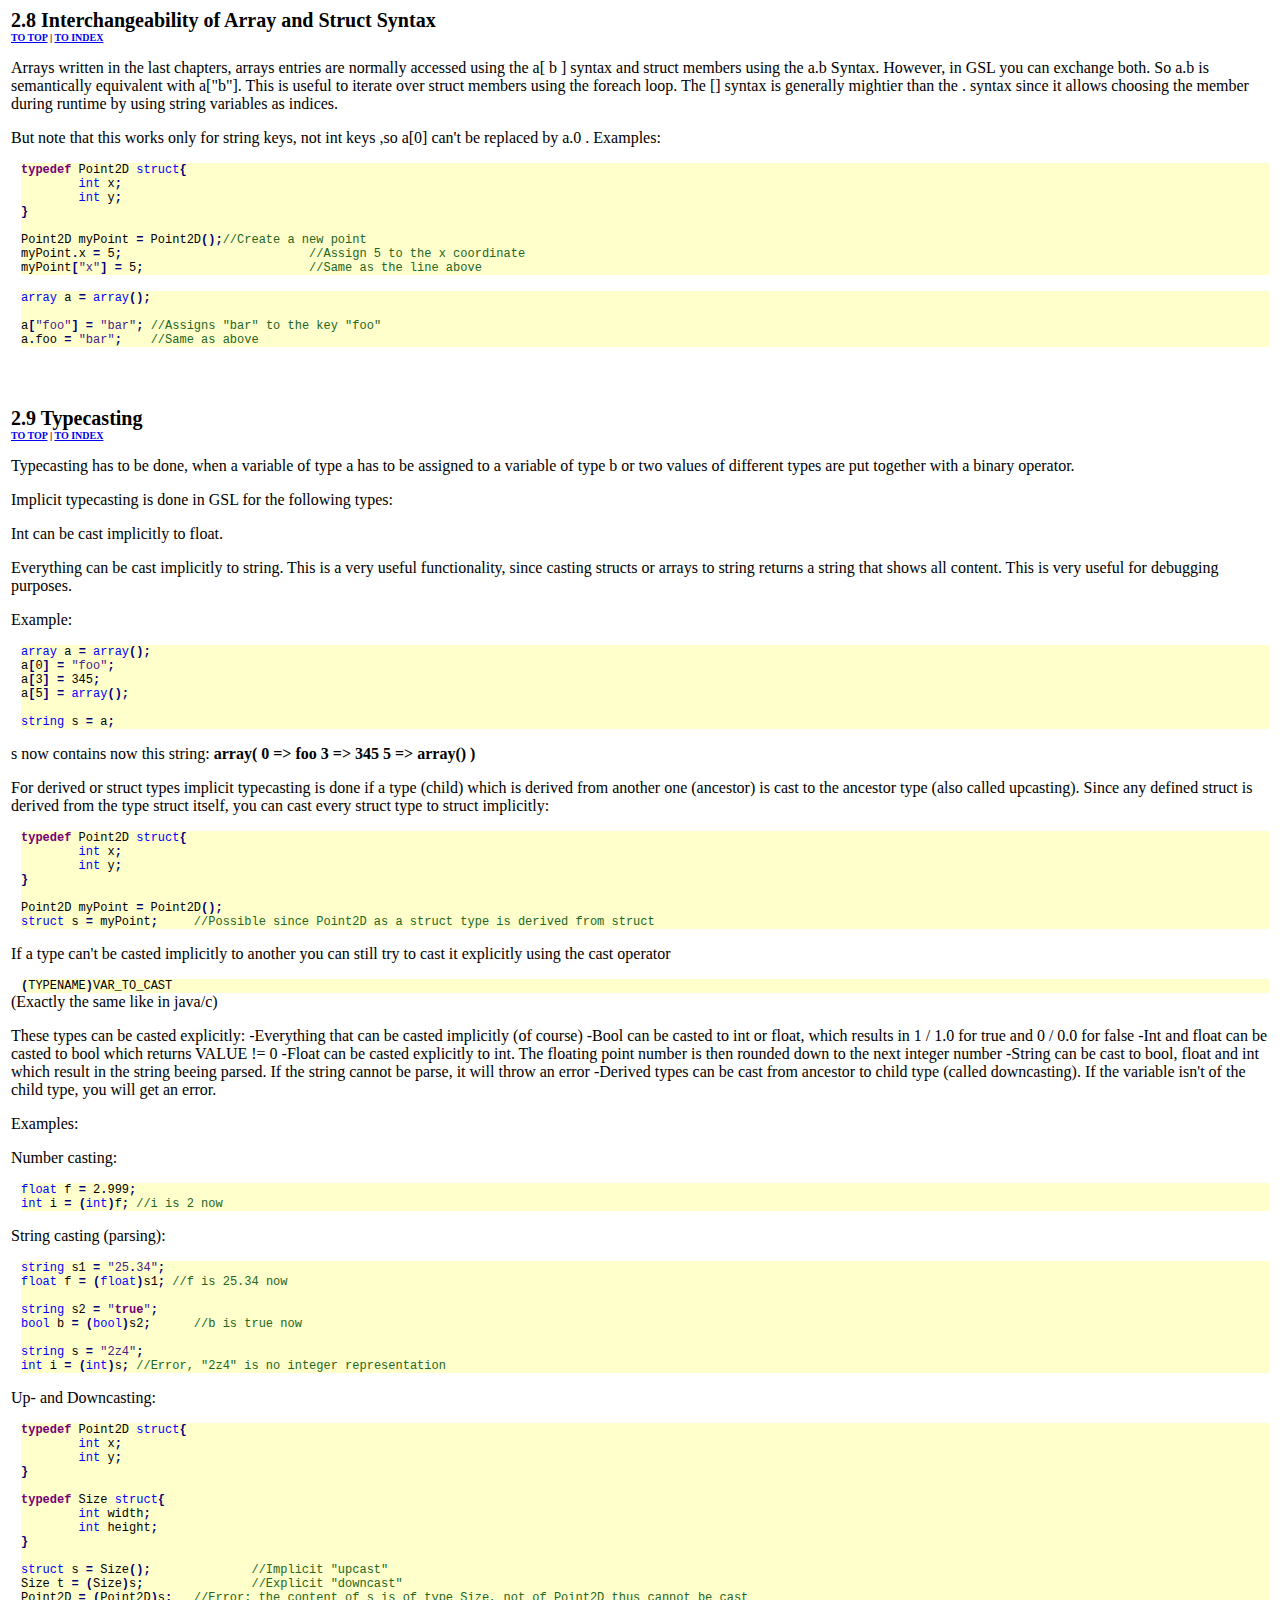
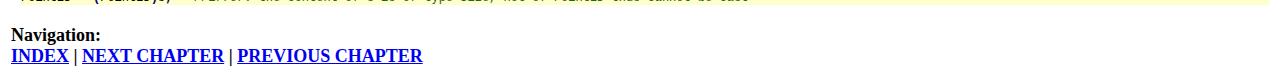
<file: GMSI/doc/c2.html>
<html>
<head>
<link rel="stylesheet" type="text/css" href="./style/style.css">
</head>
<body><table width="100%"><tr><td><div class="docu">
<a name="top"></a>
<div class="docuNavi">Navigation:<br />
	<a href="index.html">INDEX</a>
	 | <a href="c3.html">NEXT CHAPTER</a>
	 | <a href="c1.html">PREVIOUS CHAPTER</a>
</div>
<p><div class="docuCapt">2. Data Types and Variables</div></p>

<p>GSL has 9 basic data types. In addition, new user defined data types can be created using the <a href="c7.html#1"> typedef / extends syntax</a>.</p><div class="docuSubCapt"><a name="1">2.1 Basic Data Types</a><br /><span class="top"><a href="#top">TO TOP</a> | <a href="index.html">TO INDEX</a></span></div><p>GSL has 9 basic data types:</p>

<p><ul class="docList"><li><b>int:</b> An integer number like 42</li><li><b>float:</b> A floating point number like 3.1415</li><li><b>bool:</b> A boolean value like true or false</li><li><b>string:</b> A string like "foobar"</li><li><b>struct:</b> A struct type</li><li><b>array:</b> An associative array</li><li><b>object:</b> An internal java object</li><li><b>var:</b> Variable type, can contain any data</li><li><b>void:</b> Nothing, can only be used as function return type</li></ul></p>

<p>GSL is case insensitive for the first letter of the basic variable types. So Int is the same as int for example, so people can adapt faster from their language of choice. However, GSL is not case insensitive for self defined types. As a coding convention, self defined types should start with an upper case letter.</p>

<p>Note about the object type: It is used by some system calls. You cannot create object instances with a constructor, you can only get any by calling a system call that returns an object (or some type derived from it) and they are just useful to get handed back to other system calls.</p>

<p>Struct and array are the storage types in GSL which can store other variables.
Note that array and struct types are initialized with null, not a new array/struct. So if you want an array/struct variable to contain an instance of the type, you have to assign a constructor to it first (see next section).</p><div class="docuSubCapt"><a name="2">2.2 Literals</a><br /><span class="top"><a href="#top">TO TOP</a> | <a href="index.html">TO INDEX</a></span></div><p>The literals in GSL are more or less like the literals in most other languages:</p>

<p>Following literals exist for the data types:</p>

<p><ul class="docList"><li><b>int:</b> any integer number, like 534, -5</li><li><b>float:</b> any number with a point in it like 9.34, .45, 234.
(Note that exponent notations like 34E23 and hex or octal notations like 0x4B3A or 034 are not supported yet)</li><li><b>string:</b> anything between double quotation marks is considered a string literal.
Inside of string literals you can use the following escape sequences:
\n New line
\t Tab
\\ A Backslash
\" A quotation mark</li><li><b>bool:</b> The words true and false are considered boolean literals</li></ul></p><div class="docuSubCapt"><a name="3">2.3 Declaring Variables</a><br /><span class="top"><a href="#top">TO TOP</a> | <a href="index.html">TO INDEX</a></span></div><p>Each variable you want to use in GSL has to be declared before it can be used.
In GSL, there exist two different types of variables globals and locals.</p>

<p>The syntax of a local declaration is like that
<div class="docuCode">TYPENAME VARIABLENAME<span class="docuCodeOp">;</span></div>
This declares the local variable &lt;VARIABLENAME&gt; of type &lt;TYPENAME&gt;.
So if you want to declare a new local variable of type int, named foo, you write:
<div class="docuCode"><span class="docuCodeType">int</span> foo<span class="docuCodeOp">;</span></div></p>

<p>Local variables are only visible in the block where they were defined. If you want a variable to be visible in your whole script you have to declare it global by writing the keyword global in front of its declaration:
<div class="docuCode"><span class="docuCodeKeyword">global</span> TYPENAME VARIABLENAME<span class="docuCodeOp">;</span></div>
These variables will be visible everywhere, even in functions.</p>

<p>There may be no two local or global variables with the same name visible at one time. However, there may be a global variable with the same name as a local variable. In this case, the local variable will override the global.</p>

<p>Examples:
<div class="docuCode"><span class="docuCodeKeyword">global</span> <span class="docuCodeType">int</span> i<span class="docuCodeOp">;</span>
<span class="docuCodeType">int</span> i<span class="docuCodeOp">;</span>	<span class="docuCodeComment">//Possible, local and global with same name allowed</span></div></p>

<p><div class="docuCode"><span class="docuCodeType">int</span> i<span class="docuCodeOp">;</span>
<span class="docuCodeType">int</span> i<span class="docuCodeOp">;</span>	<span class="docuCodeComment">//Not allowed: Two locals/globals with the same name</span></div></p>

<p>Variable can also be initialized explicitly upon declaration, which this syntax:
<div class="docuCode">TYPENAME VARIABLENAME <span class="docuCodeOp">=</span> INITIAL_VALUE<span class="docuCodeOp">;</span></div>
So if you want to declare a new variable of type int, named foo and assign the value 10 to it, you write:
<div class="docuCode"><span class="docuCodeType">int</span> foo <span class="docuCodeOp">=</span> 10<span class="docuCodeOp">;</span></div></p><div class="docuSubCapt"><a name="4">2.4 Initial Values</a><br /><span class="top"><a href="#top">TO TOP</a> | <a href="index.html">TO INDEX</a></span></div><p>If a variable isn't initalized explicitly, it is initialized with the default initial value
of the given variable type.
The inital values are the following:</p>

<p><ul class="docList"><li><b>int:</b> 0</li><li><b>float:</b> 0.0</li><li><b>bool:</b> false</li><li><b>string:</b> ""</li><li><b>struct:</b> null</li><li><b>array:</b> null</li><li><b>object:</b> null</li><li><b>var:</b> null</li></ul></p><div class="docuSubCapt"><a name="5">2.5 Constructors</a><br /><span class="top"><a href="#top">TO TOP</a> | <a href="index.html">TO INDEX</a></span></div><p>You can get a new instance of every data type (also self defined ones!) except var and object by calling TYPENAME()</p>

<p>The constructor of the 4 basic types int,float,bool,string just returns their initial value as stated in 4.4.</p>

<p>Concerning arrays, the constructor will give you a new array, with no keys/values assigned yet.</p>

<p>Concerning struct types, the constructor will generate a new struct, initialize all members with their initial values and
give you a reference to that struct.</p>

<p>Objects and Vars cannot be instanciated using a constructor because:
objects may only be generated by internal system calls, not the script itself, since they represent internal JAVA objects
the type var is a variable type, it can hold any other type but cannot be instanciated itself.</p>

<p>here are some examples for the usage of a constructor
<div class="docuCode"><span class="docuCodeType">int</span> foo <span class="docuCodeOp">=</span> <span class="docuCodeType">int</span><span class="docuCodeOp">(</span><span class="docuCodeOp">)</span><span class="docuCodeOp">;</span>	<span class="docuCodeComment">//foo is 0 now, not very useful, since you could also write int foo = 0;</span>
<span class="docuCodeType">array</span> a <span class="docuCodeOp">=</span> <span class="docuCodeType">array</span><span class="docuCodeOp">(</span><span class="docuCodeOp">)</span><span class="docuCodeOp">;</span>	<span class="docuCodeComment">//a contains a new, empty array now.</span></div></p><div class="docuSubCapt"><a name="6">2.6 The Type struct</a><br /><span class="top"><a href="#top">TO TOP</a> | <a href="index.html">TO INDEX</a></span></div><p>Struct denotes a structure type, as known from other languages like C. A structure is a variable that contains several other
variables called members. The name, type and the initial value of these members is defined in the struct's definition.</p>

<p>Structs are defined like that:
<div class="docuCode"><span class="docuCodeKeyword">typedef</span> TYPENAME <span class="docuCodeType">struct</span><span class="docuCodeOp">{</span>
	TYPE1 NAME1<span class="docuCodeOp">;</span>
	TYPE2 NAME2 <span class="docuCodeOp">=</span> INIT_VALUE<span class="docuCodeOp">;</span>
	<span class="docuCodeOp">.</span><span class="docuCodeOp">.</span><span class="docuCodeOp">.</span>
<span class="docuCodeOp">}</span></div></p>

<p>As you can see the definition starts with the keyword "typedef" which always denotes a new type definition. Typedef is followed by the desired name of your struct type &lt;TYPENAME&gt;. After that, the word struct follows. Then, there is a list of
member declarations, surrounded with curly braces. Each member must have a name and a type and can have an initial value.</p>

<p>When a struct is created using the constructor TYPENAME() all members are initialized with the given values or with the default values.</p>

<p>As you see you have to define structs by yourself. The type struct itself also denotes a structure, but the one with no members. However, all self defined structs are considered to be extended from struct. So you can put any self defined array into a variable of type struct. The constructor struct() will give you an instance of this type. However this instance ain't usesful since it has no members and thus can contain no data at all.</p>

<p>Normally struct members are accessed by using the . operator like this:
<div class="docuCode">STRUCTVAR<span class="docuCodeOp">.</span>MEMBERNAME</div></p>

<p>Here is an example of the usage of a self defined struct:
<div class="docuCode"><span class="docuCodeKeyword">typedef</span> Point2D <span class="docuCodeType">struct</span><span class="docuCodeOp">{</span> <span class="docuCodeComment">//Define the struct point as a 2 dimensional coordinate</span>
	<span class="docuCodeType">int</span> x<span class="docuCodeOp">;</span>
	<span class="docuCodeType">int</span> y<span class="docuCodeOp">;</span>
<span class="docuCodeOp">}</span>
 
Point2D myPoint <span class="docuCodeOp">=</span> Point2D<span class="docuCodeOp">(</span><span class="docuCodeOp">)</span><span class="docuCodeOp">;</span> <span class="docuCodeComment">//Create a new point</span>
myPoint<span class="docuCodeOp">.</span>x <span class="docuCodeOp">=</span> 5<span class="docuCodeOp">;</span>				 <span class="docuCodeComment">//Assign 5 to the x coordinate</span>
myPoint<span class="docuCodeOp">.</span>y <span class="docuCodeOp">=</span> 7<span class="docuCodeOp">;</span>				 <span class="docuCodeComment">//Assign 7 to the x coordinate</span></div></p><div class="docuSubCapt"><a name="7">2.7 The Type array</a><br /><span class="top"><a href="#top">TO TOP</a> | <a href="index.html">TO INDEX</a></span></div><p>The type array in GSL denotes an associative array (also called hash), which can hold key value pairs.
The keys can either be of type int and/or of type string, the values can be of any type (even different types in one array are allowed).</p>

<p>An array is created by calling the constructor array(). A freshly created array has no key value pairs yet.
You can access the values using the array index syntax (like in most common languagues):
<div class="docuCode">ARRAYVAR<span class="docuCodeOp">[</span>KEY<span class="docuCodeOp">]</span></div></p>

<p>Here is an example:
<div class="docuCode"><span class="docuCodeType">array</span> a <span class="docuCodeOp">=</span> <span class="docuCodeType">array</span><span class="docuCodeOp">(</span><span class="docuCodeOp">)</span><span class="docuCodeOp">;</span>	<span class="docuCodeComment">//Declares the array variable a and assigns a new array to it</span>
 
a<span class="docuCodeOp">[</span>0<span class="docuCodeOp">]</span> <span class="docuCodeOp">=</span> <span class="docuCodeString">"foo"</span><span class="docuCodeOp">;</span>		<span class="docuCodeComment">//Saves the string value "foo" under the int key 0</span>
a<span class="docuCodeOp">[</span><span class="docuCodeString">"bar"</span><span class="docuCodeOp">]</span> <span class="docuCodeOp">=</span> <span class="docuCodeKeyword">true</span><span class="docuCodeOp">;</span>	<span class="docuCodeComment">//Saves the bool value true under the string key "bar"</span>
a<span class="docuCodeOp">[</span>45<span class="docuCodeOp">]</span> <span class="docuCodeOp">=</span> 34<span class="docuCodeOp">;</span>			<span class="docuCodeComment">//Saves the int value 34 under the int key 45</span>
a<span class="docuCodeOp">[</span><span class="docuCodeString">"xx"</span><span class="docuCodeOp">]</span> <span class="docuCodeOp">=</span> <span class="docuCodeType">array</span><span class="docuCodeOp">(</span><span class="docuCodeOp">)</span><span class="docuCodeOp">;</span>	<span class="docuCodeComment">//Saves a new array under the string key "xx"</span></div></p><div class="docuSubCapt"><a name="8">2.8 Interchangeability of Array and Struct Syntax</a><br /><span class="top"><a href="#top">TO TOP</a> | <a href="index.html">TO INDEX</a></span></div><p>Arrays written in the last chapters, arrays entries are normally accessed using the a[ b ] syntax and struct members using the a.b Syntax. However, in GSL you can exchange both.
So a.b is semantically equivalent with a["b"]. This is useful to iterate over struct members using the foreach loop. The [] syntax is generally mightier than the . syntax since it
allows choosing the member during runtime by using string variables as indices. </p>

<p>But note that this works only for string keys, not int keys ,so a[0] can't be replaced by a.0 .
Examples:
<div class="docuCode"><span class="docuCodeKeyword">typedef</span> Point2D <span class="docuCodeType">struct</span><span class="docuCodeOp">{</span>
	<span class="docuCodeType">int</span> x<span class="docuCodeOp">;</span>
	<span class="docuCodeType">int</span> y<span class="docuCodeOp">;</span>
<span class="docuCodeOp">}</span>
 
Point2D myPoint <span class="docuCodeOp">=</span> Point2D<span class="docuCodeOp">(</span><span class="docuCodeOp">)</span><span class="docuCodeOp">;</span><span class="docuCodeComment">//Create a new point</span>
myPoint<span class="docuCodeOp">.</span>x <span class="docuCodeOp">=</span> 5<span class="docuCodeOp">;</span>				<span class="docuCodeComment">//Assign 5 to the x coordinate</span>
myPoint<span class="docuCodeOp">[</span><span class="docuCodeString">"x"</span><span class="docuCodeOp">]</span> <span class="docuCodeOp">=</span> 5<span class="docuCodeOp">;</span>			<span class="docuCodeComment">//Same as the line above</span></div></p>

<p><div class="docuCode"><span class="docuCodeType">array</span> a <span class="docuCodeOp">=</span> <span class="docuCodeType">array</span><span class="docuCodeOp">(</span><span class="docuCodeOp">)</span><span class="docuCodeOp">;</span>
 
a<span class="docuCodeOp">[</span><span class="docuCodeString">"foo"</span><span class="docuCodeOp">]</span> <span class="docuCodeOp">=</span> <span class="docuCodeString">"bar"</span><span class="docuCodeOp">;</span> <span class="docuCodeComment">//Assigns "bar" to the key "foo"</span>
a<span class="docuCodeOp">.</span>foo <span class="docuCodeOp">=</span> <span class="docuCodeString">"bar"</span><span class="docuCodeOp">;</span>	  <span class="docuCodeComment">//Same as above</span></div></p><div class="docuSubCapt"><a name="9">2.9 Typecasting</a><br /><span class="top"><a href="#top">TO TOP</a> | <a href="index.html">TO INDEX</a></span></div><p>Typecasting has to be done, when a variable of type a has to be assigned to a variable of type b or two values of different types are put together with a binary operator.</p>

<p>Implicit typecasting is done in GSL for the following types:</p>

<p>Int can be cast implicitly to float.</p>

<p>Everything can be cast implicitly to string. This is a very useful functionality, since casting structs or arrays to string returns a string that shows all content.
This is very useful for debugging purposes.</p>

<p>Example:
<div class="docuCode"><span class="docuCodeType">array</span> a <span class="docuCodeOp">=</span> <span class="docuCodeType">array</span><span class="docuCodeOp">(</span><span class="docuCodeOp">)</span><span class="docuCodeOp">;</span>
a<span class="docuCodeOp">[</span>0<span class="docuCodeOp">]</span> <span class="docuCodeOp">=</span> <span class="docuCodeString">"foo"</span><span class="docuCodeOp">;</span>
a<span class="docuCodeOp">[</span>3<span class="docuCodeOp">]</span> <span class="docuCodeOp">=</span> 345<span class="docuCodeOp">;</span>
a<span class="docuCodeOp">[</span>5<span class="docuCodeOp">]</span> <span class="docuCodeOp">=</span> <span class="docuCodeType">array</span><span class="docuCodeOp">(</span><span class="docuCodeOp">)</span><span class="docuCodeOp">;</span>
 
<span class="docuCodeType">string</span> s <span class="docuCodeOp">=</span> a<span class="docuCodeOp">;</span></div></p>

<p>s now contains now this string:
<b>
array(
  0 =&gt; foo
  3 =&gt; 345
  5 =&gt; array() 
)
</b></p>

<p>For derived or struct types implicit typecasting is done if a type (child) which is derived from another one (ancestor) is cast to the ancestor type (also called upcasting).
Since any defined struct is derived from the type struct itself, you can cast every struct type to struct implicitly:
<div class="docuCode"><span class="docuCodeKeyword">typedef</span> Point2D <span class="docuCodeType">struct</span><span class="docuCodeOp">{</span>
	<span class="docuCodeType">int</span> x<span class="docuCodeOp">;</span>
	<span class="docuCodeType">int</span> y<span class="docuCodeOp">;</span>
<span class="docuCodeOp">}</span>
 
Point2D myPoint <span class="docuCodeOp">=</span> Point2D<span class="docuCodeOp">(</span><span class="docuCodeOp">)</span><span class="docuCodeOp">;</span>
<span class="docuCodeType">struct</span> s <span class="docuCodeOp">=</span> myPoint<span class="docuCodeOp">;</span>	<span class="docuCodeComment">//Possible since Point2D as a struct type is derived from struct</span></div></p>

<p>If a type can't be casted implicitly to another you can still try to cast it explicitly using the cast operator 
<div class="docuCode"><span class="docuCodeOp">(</span>TYPENAME<span class="docuCodeOp">)</span>VAR_TO_CAST</div>
(Exactly the same like in java/c)</p>

<p>These types can be casted explicitly:
-Everything that can be casted implicitly (of course)
-Bool can be casted to int or float, which results in 1 / 1.0 for true and 0 / 0.0 for false
-Int and float can be casted to bool which returns VALUE != 0
-Float can be casted explicitly to int. The floating point number is then rounded down to the next integer number
-String can be cast to bool, float and int which result in the string beeing parsed. If the string cannot be parse, it will throw an error
-Derived types can be cast from ancestor to child type (called downcasting). If the variable isn't of the child type, you will get an error.</p>

<p>Examples:</p>

<p>Number casting:
<div class="docuCode"><span class="docuCodeType">float</span> f <span class="docuCodeOp">=</span> 2<span class="docuCodeOp">.</span>999<span class="docuCodeOp">;</span>
<span class="docuCodeType">int</span> i <span class="docuCodeOp">=</span> <span class="docuCodeOp">(</span><span class="docuCodeType">int</span><span class="docuCodeOp">)</span>f<span class="docuCodeOp">;</span>	<span class="docuCodeComment">//i is 2 now</span></div></p>

<p>String casting (parsing):
<div class="docuCode"><span class="docuCodeType">string</span> s1 <span class="docuCodeOp">=</span> <span class="docuCodeString">"25<span class="docuCodeOp">.</span>34"</span><span class="docuCodeOp">;</span>
<span class="docuCodeType">float</span> f <span class="docuCodeOp">=</span> <span class="docuCodeOp">(</span><span class="docuCodeType">float</span><span class="docuCodeOp">)</span>s1<span class="docuCodeOp">;</span> <span class="docuCodeComment">//f is 25.34 now</span>
 
<span class="docuCodeType">string</span> s2 <span class="docuCodeOp">=</span> <span class="docuCodeString">"<span class="docuCodeKeyword">true</span>"</span><span class="docuCodeOp">;</span>
<span class="docuCodeType">bool</span> b <span class="docuCodeOp">=</span> <span class="docuCodeOp">(</span><span class="docuCodeType">bool</span><span class="docuCodeOp">)</span>s2<span class="docuCodeOp">;</span>	<span class="docuCodeComment">//b is true now</span>
 
<span class="docuCodeType">string</span> s <span class="docuCodeOp">=</span> <span class="docuCodeString">"2z4"</span><span class="docuCodeOp">;</span>
<span class="docuCodeType">int</span> i <span class="docuCodeOp">=</span> <span class="docuCodeOp">(</span><span class="docuCodeType">int</span><span class="docuCodeOp">)</span>s<span class="docuCodeOp">;</span> <span class="docuCodeComment">//Error, "2z4" is no integer representation</span></div></p>

<p>Up- and Downcasting:
<div class="docuCode"><span class="docuCodeKeyword">typedef</span> Point2D <span class="docuCodeType">struct</span><span class="docuCodeOp">{</span>
	<span class="docuCodeType">int</span> x<span class="docuCodeOp">;</span>
	<span class="docuCodeType">int</span> y<span class="docuCodeOp">;</span>
<span class="docuCodeOp">}</span>
 
<span class="docuCodeKeyword">typedef</span> Size <span class="docuCodeType">struct</span><span class="docuCodeOp">{</span>
	<span class="docuCodeType">int</span> width<span class="docuCodeOp">;</span>
	<span class="docuCodeType">int</span> height<span class="docuCodeOp">;</span>
<span class="docuCodeOp">}</span>
 
<span class="docuCodeType">struct</span> s <span class="docuCodeOp">=</span> Size<span class="docuCodeOp">(</span><span class="docuCodeOp">)</span><span class="docuCodeOp">;</span>		<span class="docuCodeComment">//Implicit "upcast"</span>
Size t <span class="docuCodeOp">=</span> <span class="docuCodeOp">(</span>Size<span class="docuCodeOp">)</span>s<span class="docuCodeOp">;</span>		<span class="docuCodeComment">//Explicit "downcast"</span>
Point2D <span class="docuCodeOp">=</span> <span class="docuCodeOp">(</span>Point2D<span class="docuCodeOp">)</span>s<span class="docuCodeOp">;</span>	<span class="docuCodeComment">//Error: the content of s is of type Size, not of Point2D thus cannot be cast</span></div></p>
<div class="docuNavi">Navigation:<br />
	<a href="index.html">INDEX</a>
	 | <a href="c3.html">NEXT CHAPTER</a>
	 | <a href="c1.html">PREVIOUS CHAPTER</a>
</div>
</div></td></tr></table></body>
</html>
</file>
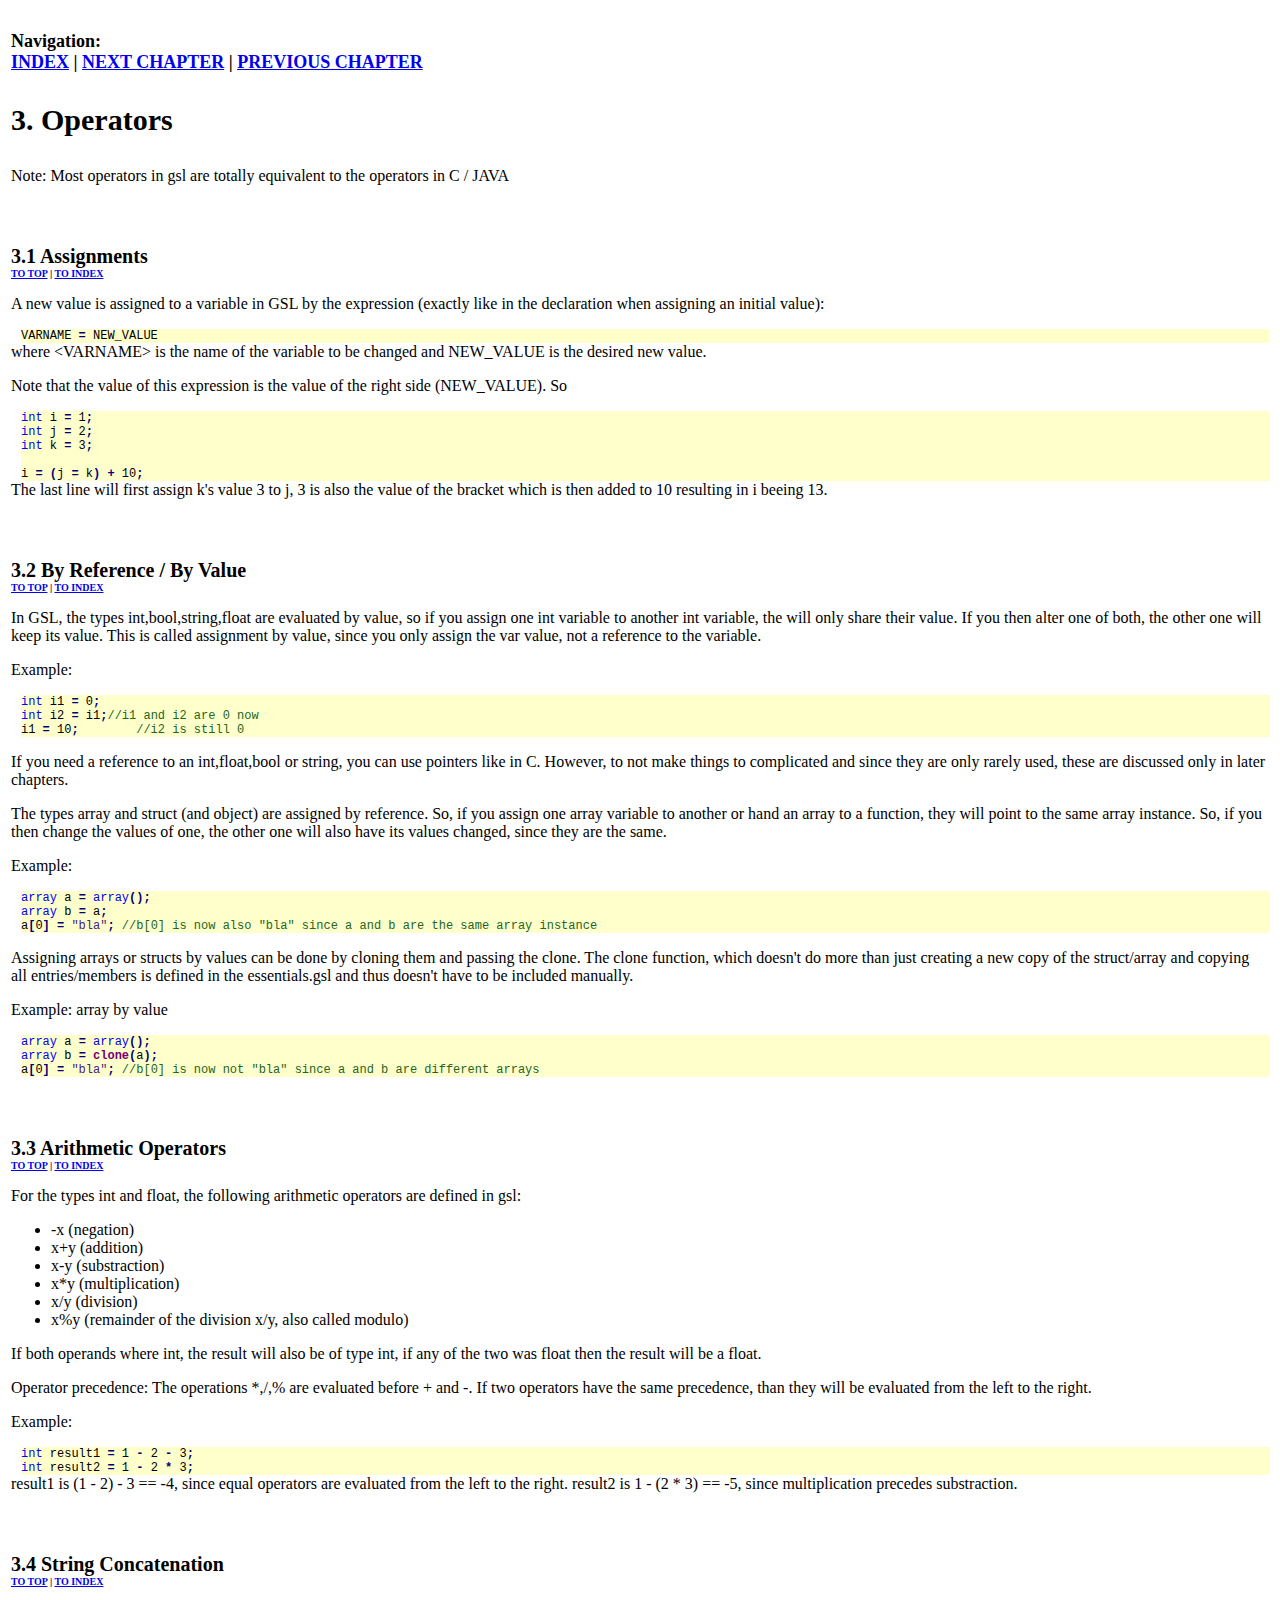
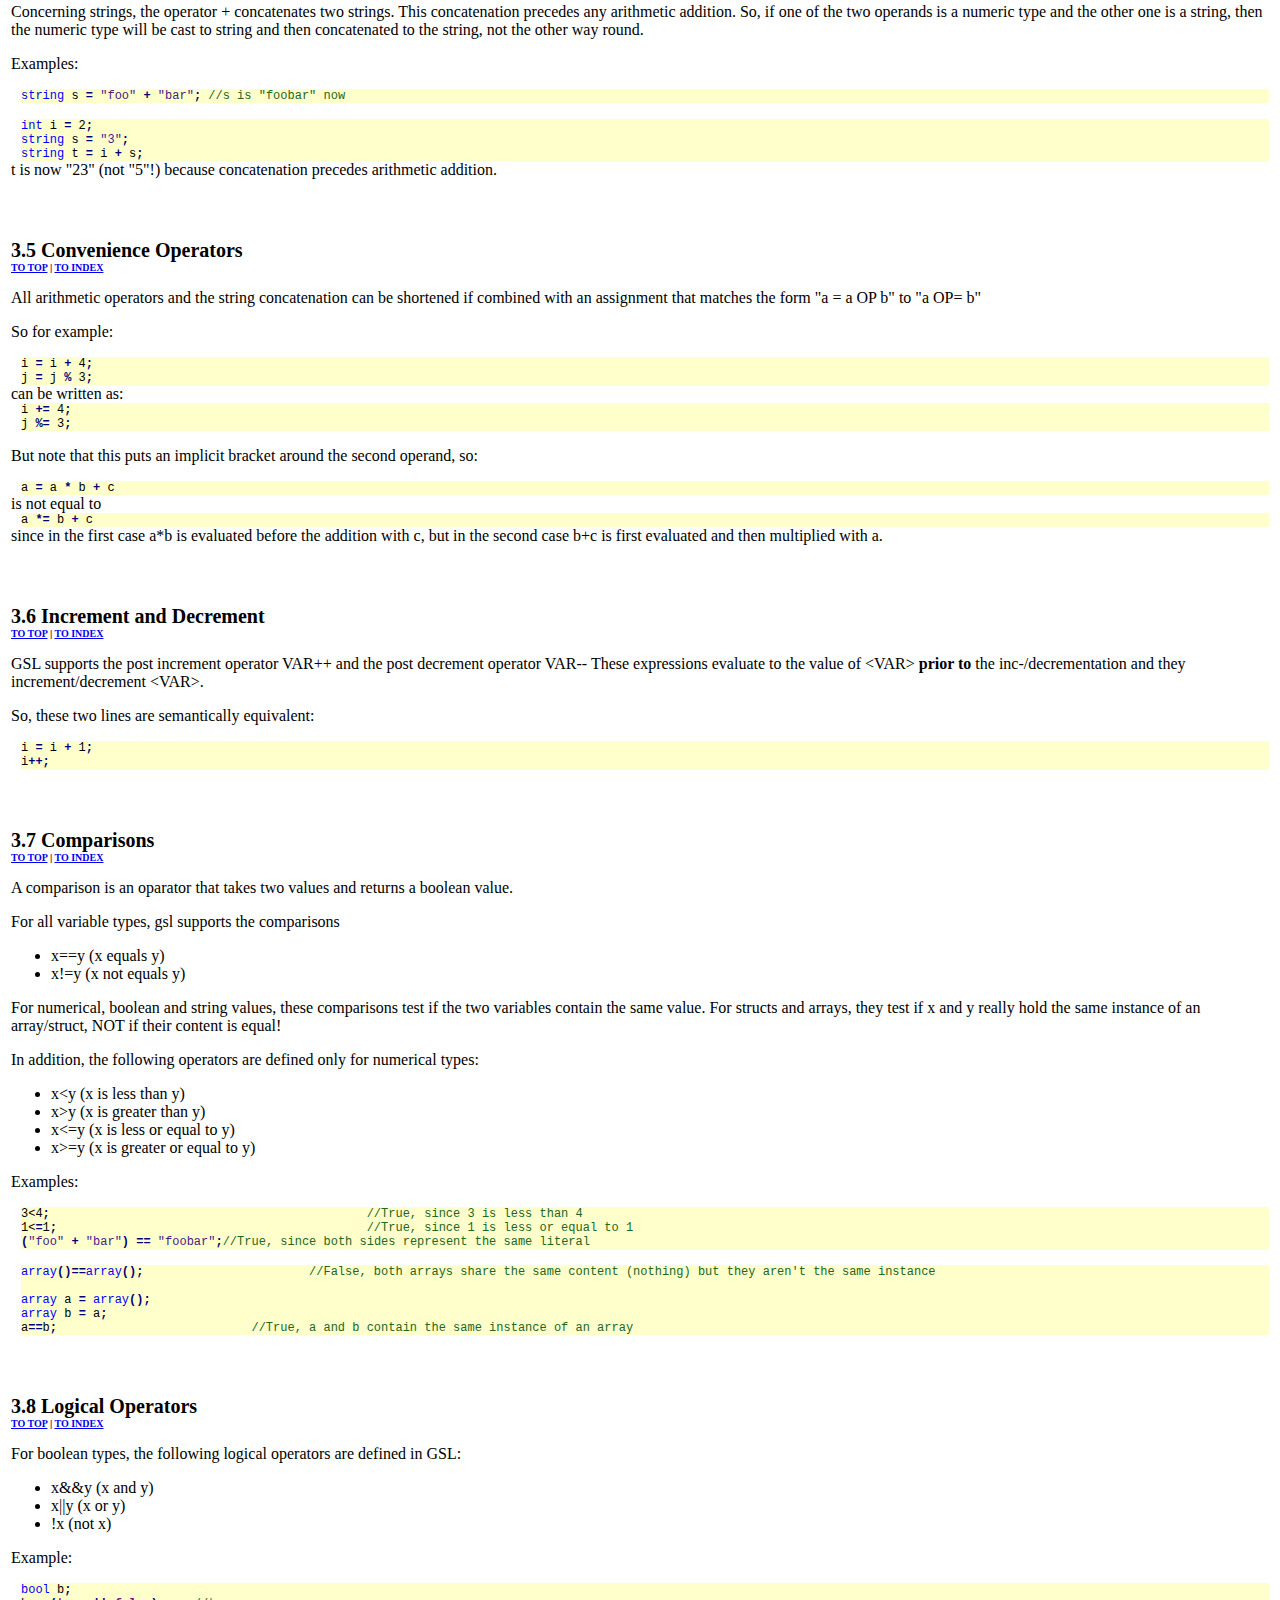
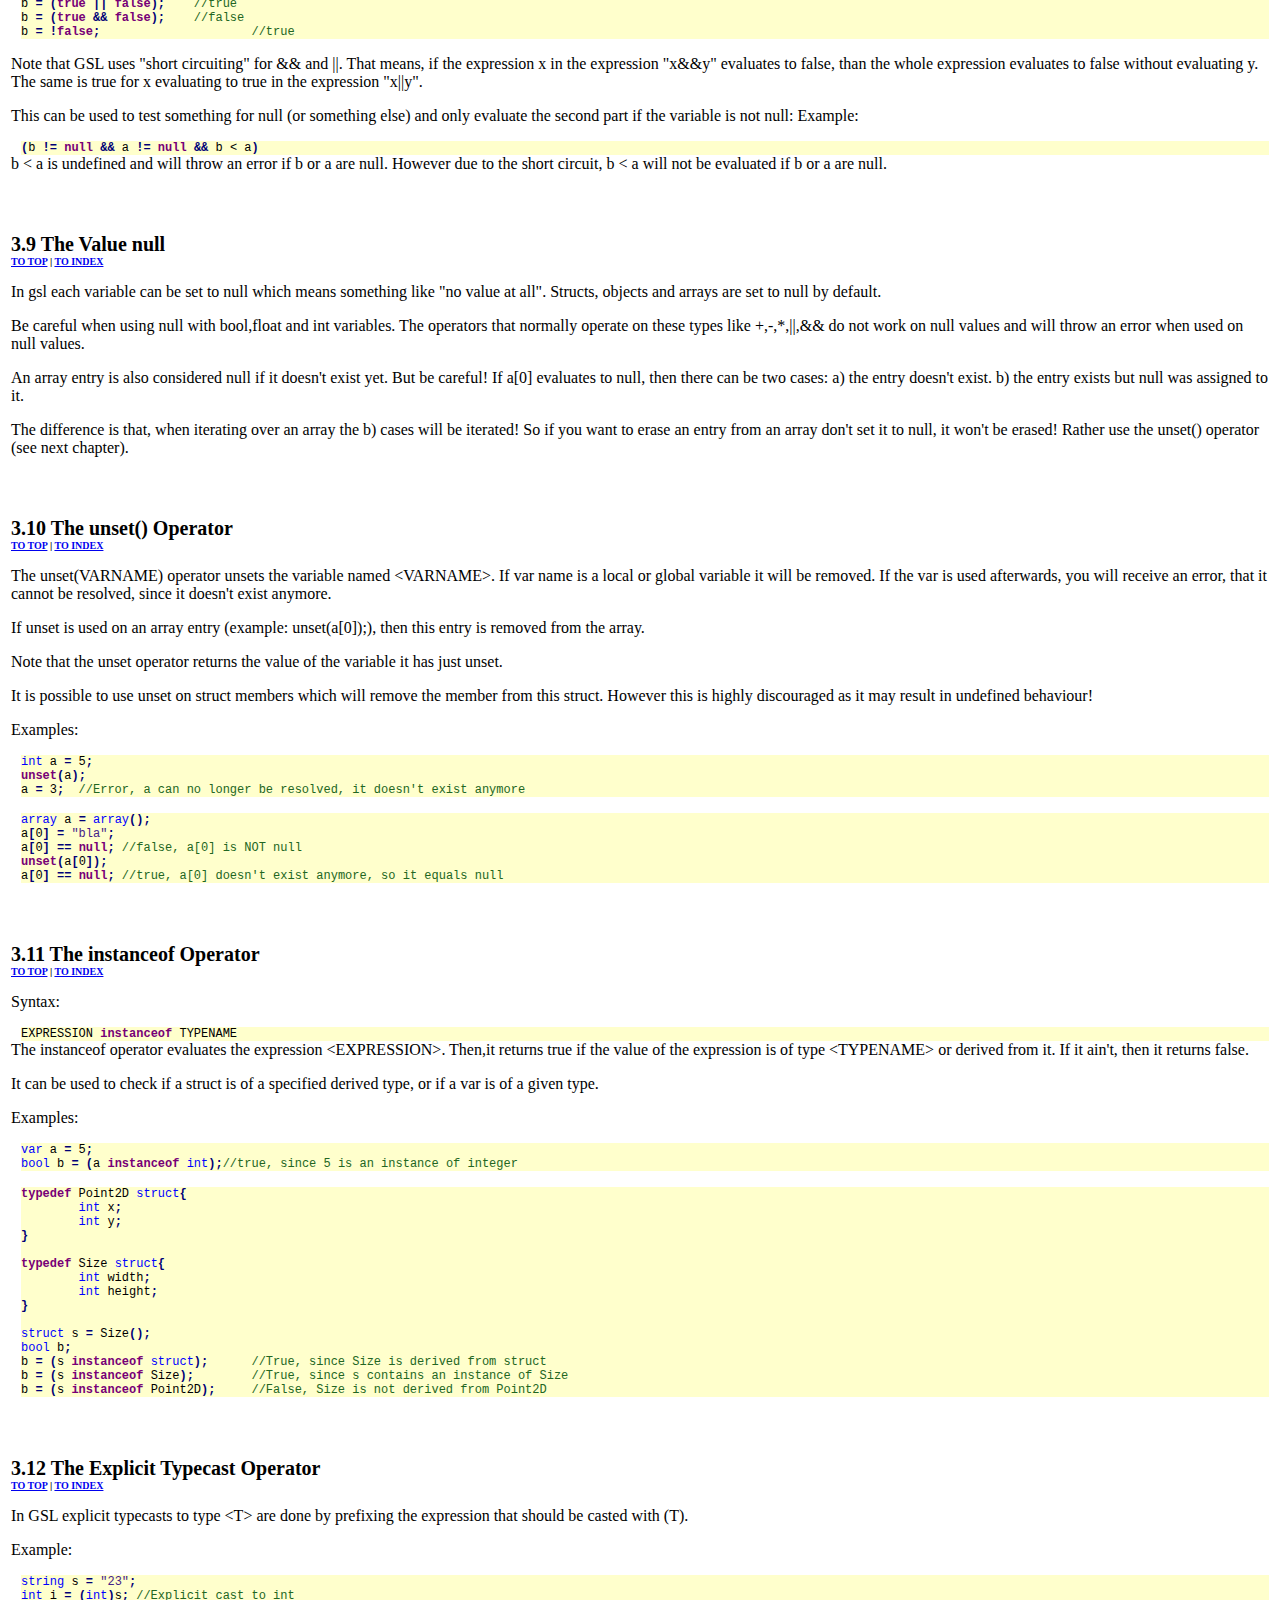
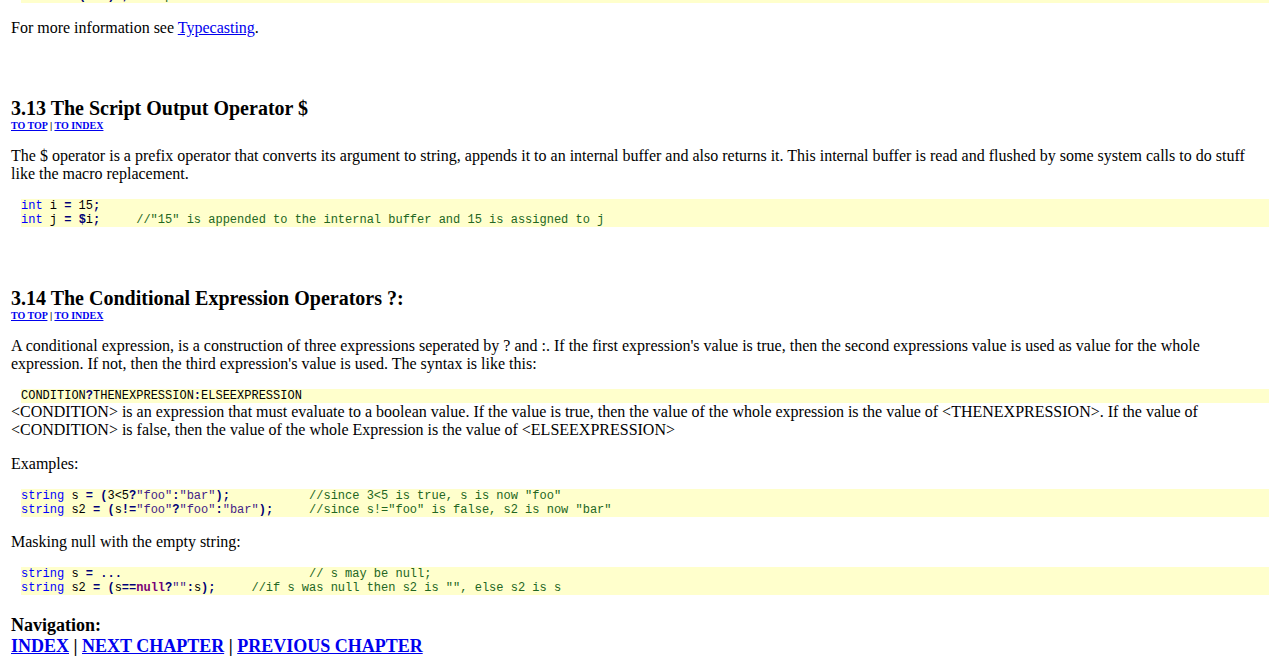
<file: GMSI/doc/c3.html>
<html>
<head>
<link rel="stylesheet" type="text/css" href="./style/style.css">
</head>
<body><table width="100%"><tr><td><div class="docu">
<a name="top"></a>
<div class="docuNavi">Navigation:<br />
	<a href="index.html">INDEX</a>
	 | <a href="c4.html">NEXT CHAPTER</a>
	 | <a href="c2.html">PREVIOUS CHAPTER</a>
</div>
<p><div class="docuCapt">3. Operators</div>
Note:
Most operators in gsl are totally equivalent to the operators in C / JAVA</p><div class="docuSubCapt"><a name="1">3.1 Assignments</a><br /><span class="top"><a href="#top">TO TOP</a> | <a href="index.html">TO INDEX</a></span></div><p>A new value is assigned to a variable in GSL by the expression (exactly like in the declaration when assigning an initial value):
<div class="docuCode">VARNAME <span class="docuCodeOp">=</span> NEW_VALUE</div>
where &lt;VARNAME&gt; is the name of the variable to be changed and NEW_VALUE is the desired new value.</p>

<p>Note that the value of this expression is the value of the right side (NEW_VALUE).
So 
<div class="docuCode"><span class="docuCodeType">int</span> i <span class="docuCodeOp">=</span> 1<span class="docuCodeOp">;</span>
<span class="docuCodeType">int</span> j <span class="docuCodeOp">=</span> 2<span class="docuCodeOp">;</span>
<span class="docuCodeType">int</span> k <span class="docuCodeOp">=</span> 3<span class="docuCodeOp">;</span>
 
i <span class="docuCodeOp">=</span> <span class="docuCodeOp">(</span>j <span class="docuCodeOp">=</span> k<span class="docuCodeOp">)</span> <span class="docuCodeOp">+</span> 10<span class="docuCodeOp">;</span></div>
The last line will first assign k's value 3 to j, 3 is also the value of the bracket which is then
added to 10 resulting in i beeing 13.</p><div class="docuSubCapt"><a name="2">3.2 By Reference / By Value</a><br /><span class="top"><a href="#top">TO TOP</a> | <a href="index.html">TO INDEX</a></span></div><p>In GSL, the types int,bool,string,float are evaluated by value, so if you assign one int variable to another int variable, the will only share their value. If you then alter one of both, the other one will keep its value. This is called assignment by value, since you only assign the var value, not a reference to the variable.</p>

<p>Example:
<div class="docuCode"><span class="docuCodeType">int</span> i1 <span class="docuCodeOp">=</span> 0<span class="docuCodeOp">;</span>
<span class="docuCodeType">int</span> i2 <span class="docuCodeOp">=</span> i1<span class="docuCodeOp">;</span><span class="docuCodeComment">//i1 and i2 are 0 now</span>
i1 <span class="docuCodeOp">=</span> 10<span class="docuCodeOp">;</span>	<span class="docuCodeComment">//i2 is still 0</span></div></p>

<p>If you need a reference to an int,float,bool or string, you can use pointers like in C. However, to not make things to complicated and since they are only rarely used, these are discussed only in later chapters.</p>

<p>The types array and struct (and object) are assigned by reference. So, if you assign one array variable to another or hand an array to a function, they will point to the same array instance. So, if you then change the values of one, the other one will also have its values changed, since they are the same.</p>

<p>Example:
<div class="docuCode"><span class="docuCodeType">array</span> a <span class="docuCodeOp">=</span> <span class="docuCodeType">array</span><span class="docuCodeOp">(</span><span class="docuCodeOp">)</span><span class="docuCodeOp">;</span>
<span class="docuCodeType">array</span> b <span class="docuCodeOp">=</span> a<span class="docuCodeOp">;</span>
a<span class="docuCodeOp">[</span>0<span class="docuCodeOp">]</span> <span class="docuCodeOp">=</span> <span class="docuCodeString">"bla"</span><span class="docuCodeOp">;</span> <span class="docuCodeComment">//b[0] is now also "bla" since a and b are the same array instance</span></div></p>

<p>Assigning arrays or structs by values can be done by cloning them and passing the clone. The clone function, which doesn't do more than just creating a new copy of the struct/array and copying all entries/members is defined in the essentials.gsl and thus doesn't have to be included manually.</p>

<p>Example: array by value
<div class="docuCode"><span class="docuCodeType">array</span> a <span class="docuCodeOp">=</span> <span class="docuCodeType">array</span><span class="docuCodeOp">(</span><span class="docuCodeOp">)</span><span class="docuCodeOp">;</span>
<span class="docuCodeType">array</span> b <span class="docuCodeOp">=</span> <span class="docuCodeKeyword">clone</span><span class="docuCodeOp">(</span>a<span class="docuCodeOp">)</span><span class="docuCodeOp">;</span>
a<span class="docuCodeOp">[</span>0<span class="docuCodeOp">]</span> <span class="docuCodeOp">=</span> <span class="docuCodeString">"bla"</span><span class="docuCodeOp">;</span> <span class="docuCodeComment">//b[0] is now not "bla" since a and b are different arrays</span></div></p><div class="docuSubCapt"><a name="3">3.3 Arithmetic Operators</a><br /><span class="top"><a href="#top">TO TOP</a> | <a href="index.html">TO INDEX</a></span></div><p>For the types int and float, the following arithmetic operators are defined in gsl:</p>

<p><ul class="docList"><li>-x (negation)</li><li>x+y (addition)</li><li>x-y (substraction)</li><li>x*y (multiplication)</li><li>x/y (division)</li><li>x%y (remainder of the division x/y, also called modulo)</li></ul></p>

<p>If both operands where int, the result will also be of type int, if any of the two was float then the result will be a float.</p>

<p>Operator precedence:
The operations *,/,% are evaluated before + and -. If two operators have the same precedence, than they will be evaluated from the left to the right.</p>

<p>Example:
<div class="docuCode"><span class="docuCodeType">int</span> result1 <span class="docuCodeOp">=</span> 1 <span class="docuCodeOp">-</span> 2 <span class="docuCodeOp">-</span> 3<span class="docuCodeOp">;</span>
<span class="docuCodeType">int</span> result2 <span class="docuCodeOp">=</span> 1 <span class="docuCodeOp">-</span> 2 <span class="docuCodeOp">*</span> 3<span class="docuCodeOp">;</span></div>
result1 is (1 - 2) - 3 == -4, since equal operators are evaluated from the left to the right.
result2 is 1 - (2 * 3) == -5, since multiplication precedes substraction.</p><div class="docuSubCapt"><a name="4">3.4 String Concatenation</a><br /><span class="top"><a href="#top">TO TOP</a> | <a href="index.html">TO INDEX</a></span></div><p>Concerning strings, the operator + concatenates two strings. This concatenation precedes any arithmetic addition. So, if one of the two operands is a numeric type and the other one is a string, then the numeric
type will be cast to string and then concatenated to the string, not the other way round.</p>

<p>Examples:
<div class="docuCode"><span class="docuCodeType">string</span> s <span class="docuCodeOp">=</span> <span class="docuCodeString">"foo"</span> <span class="docuCodeOp">+</span> <span class="docuCodeString">"bar"</span><span class="docuCodeOp">;</span> <span class="docuCodeComment">//s is "foobar" now</span></div></p>

<p><div class="docuCode"><span class="docuCodeType">int</span> i <span class="docuCodeOp">=</span> 2<span class="docuCodeOp">;</span>
<span class="docuCodeType">string</span> s <span class="docuCodeOp">=</span> <span class="docuCodeString">"3"</span><span class="docuCodeOp">;</span>
<span class="docuCodeType">string</span> t <span class="docuCodeOp">=</span> i <span class="docuCodeOp">+</span> s<span class="docuCodeOp">;</span></div>
t is now "23" (not "5"!) because concatenation precedes arithmetic addition.</p><div class="docuSubCapt"><a name="5">3.5 Convenience Operators</a><br /><span class="top"><a href="#top">TO TOP</a> | <a href="index.html">TO INDEX</a></span></div><p>All arithmetic operators and the string concatenation can be shortened if combined with an assignment that matches the form "a = a OP b" to "a OP= b"</p>

<p>So for example:
<div class="docuCode">i <span class="docuCodeOp">=</span> i <span class="docuCodeOp">+</span> 4<span class="docuCodeOp">;</span>
j <span class="docuCodeOp">=</span> j <span class="docuCodeOp">%</span> 3<span class="docuCodeOp">;</span></div>
can be written as:
<div class="docuCode">i <span class="docuCodeOp">+</span><span class="docuCodeOp">=</span> 4<span class="docuCodeOp">;</span>
j <span class="docuCodeOp">%</span><span class="docuCodeOp">=</span> 3<span class="docuCodeOp">;</span></div></p>

<p>But note that this puts an implicit bracket around the second operand, so:
<div class="docuCode">a <span class="docuCodeOp">=</span> a <span class="docuCodeOp">*</span> b <span class="docuCodeOp">+</span> c</div>
is not equal to
<div class="docuCode">a <span class="docuCodeOp">*</span><span class="docuCodeOp">=</span> b <span class="docuCodeOp">+</span> c</div>
since in the first case a*b is evaluated before the addition with c, but in the second case b+c is first evaluated and then multiplied with a.</p><div class="docuSubCapt"><a name="6">3.6 Increment and Decrement</a><br /><span class="top"><a href="#top">TO TOP</a> | <a href="index.html">TO INDEX</a></span></div><p>GSL supports the post increment operator VAR++ and the post decrement operator VAR--
These expressions evaluate to the value of &lt;VAR&gt; <b>prior to</b> the inc-/decrementation and they increment/decrement &lt;VAR&gt;.</p>

<p>So, these two lines are semantically equivalent:
<div class="docuCode">i <span class="docuCodeOp">=</span> i <span class="docuCodeOp">+</span> 1<span class="docuCodeOp">;</span>
i<span class="docuCodeOp">+</span><span class="docuCodeOp">+</span><span class="docuCodeOp">;</span></div></p><div class="docuSubCapt"><a name="7">3.7 Comparisons</a><br /><span class="top"><a href="#top">TO TOP</a> | <a href="index.html">TO INDEX</a></span></div><p>A comparison is an oparator that takes two values and returns a boolean value.</p>

<p>For all variable types, gsl supports the comparisons
<ul class="docList"><li>x==y (x equals y)</li><li>x!=y (x not equals y)</li></ul></p>

<p>For numerical, boolean and string values, these comparisons test if the two variables contain the same value.
For structs and arrays, they test if x and y really hold the same instance of an array/struct, NOT if their content is equal!</p>

<p>In addition, the following operators are defined only for numerical types:
<ul class="docList"><li>x&lt;y (x is less than y)</li><li>x&gt;y (x is greater than y)</li><li>x&lt;=y (x is less or equal to y)</li><li>x&gt;=y (x is greater or equal to y)</li></ul></p>

<p>Examples:
<div class="docuCode">3&lt;4<span class="docuCodeOp">;</span>						<span class="docuCodeComment">//True, since 3 is less than 4</span>
1&lt;<span class="docuCodeOp">=</span>1<span class="docuCodeOp">;</span>						<span class="docuCodeComment">//True, since 1 is less or equal to 1</span>
<span class="docuCodeOp">(</span><span class="docuCodeString">"foo"</span> <span class="docuCodeOp">+</span> <span class="docuCodeString">"bar"</span><span class="docuCodeOp">)</span> <span class="docuCodeOp">=</span><span class="docuCodeOp">=</span> <span class="docuCodeString">"foobar"</span><span class="docuCodeOp">;</span><span class="docuCodeComment">//True, since both sides represent the same literal</span></div></p>

<p><div class="docuCode"><span class="docuCodeType">array</span><span class="docuCodeOp">(</span><span class="docuCodeOp">)</span><span class="docuCodeOp">=</span><span class="docuCodeOp">=</span><span class="docuCodeType">array</span><span class="docuCodeOp">(</span><span class="docuCodeOp">)</span><span class="docuCodeOp">;</span>			<span class="docuCodeComment">//False, both arrays share the same content (nothing) but they aren't the same instance</span>
 
<span class="docuCodeType">array</span> a <span class="docuCodeOp">=</span> <span class="docuCodeType">array</span><span class="docuCodeOp">(</span><span class="docuCodeOp">)</span><span class="docuCodeOp">;</span>
<span class="docuCodeType">array</span> b <span class="docuCodeOp">=</span> a<span class="docuCodeOp">;</span>
a<span class="docuCodeOp">=</span><span class="docuCodeOp">=</span>b<span class="docuCodeOp">;</span>				<span class="docuCodeComment">//True, a and b contain the same instance of an array</span></div></p><div class="docuSubCapt"><a name="8">3.8 Logical Operators</a><br /><span class="top"><a href="#top">TO TOP</a> | <a href="index.html">TO INDEX</a></span></div><p>For boolean types, the following logical operators are defined in GSL:
<ul class="docList"><li>x&&y (x and y)</li><li>x||y (x or y)</li><li>!x (not x)</li></ul></p>

<p>Example:
<div class="docuCode"><span class="docuCodeType">bool</span> b<span class="docuCodeOp">;</span>
b <span class="docuCodeOp">=</span> <span class="docuCodeOp">(</span><span class="docuCodeKeyword">true</span> <span class="docuCodeOp">|</span><span class="docuCodeOp">|</span> <span class="docuCodeKeyword">false</span><span class="docuCodeOp">)</span><span class="docuCodeOp">;</span>	<span class="docuCodeComment">//true</span>
b <span class="docuCodeOp">=</span> <span class="docuCodeOp">(</span><span class="docuCodeKeyword">true</span> <span class="docuCodeOp">&</span><span class="docuCodeOp">&</span> <span class="docuCodeKeyword">false</span><span class="docuCodeOp">)</span><span class="docuCodeOp">;</span>	<span class="docuCodeComment">//false</span>
b <span class="docuCodeOp">=</span> <span class="docuCodeOp">!</span><span class="docuCodeKeyword">false</span><span class="docuCodeOp">;</span>			<span class="docuCodeComment">//true</span></div></p>

<p>Note that GSL uses "short circuiting" for && and ||. That means, if the expression x in the expression "x&&y" evaluates to false, than the whole expression evaluates to false without evaluating y. The same is true for x evaluating to true in the expression "x||y".</p>

<p>This can be used to test something for null (or something else) and only evaluate the second part if the variable is not null:
Example:
<div class="docuCode"><span class="docuCodeOp">(</span>b <span class="docuCodeOp">!</span><span class="docuCodeOp">=</span> <span class="docuCodeKeyword">null</span> <span class="docuCodeOp">&</span><span class="docuCodeOp">&</span> a <span class="docuCodeOp">!</span><span class="docuCodeOp">=</span> <span class="docuCodeKeyword">null</span> <span class="docuCodeOp">&</span><span class="docuCodeOp">&</span> b &lt; a<span class="docuCodeOp">)</span></div>
b &lt; a is undefined and will throw an error if b or a are null. However due to the short circuit, b &lt; a will not be evaluated if b or a are null.</p><div class="docuSubCapt"><a name="9">3.9 The Value null</a><br /><span class="top"><a href="#top">TO TOP</a> | <a href="index.html">TO INDEX</a></span></div><p>In gsl each variable can be set to null which means something like "no value at all". Structs, objects and arrays are set to null by default.</p>

<p>Be careful when using null with bool,float and int variables. The operators that normally operate on these types like +,-,*,||,&& do not work on null values and will throw an error when used on null values.</p>

<p>An array entry is also considered null if it doesn't exist yet. But be careful! If a[0] evaluates to null, then there can be two cases:
a) the entry doesn't exist.
b) the entry exists but null was assigned to it.</p>

<p>The difference is that, when iterating over an array the b) cases will be iterated!
So if you want to erase an entry from an array don't set it to null, it won't be erased! Rather use the unset() operator (see next chapter).</p><div class="docuSubCapt"><a name="10">3.10 The unset() Operator</a><br /><span class="top"><a href="#top">TO TOP</a> | <a href="index.html">TO INDEX</a></span></div><p>The unset(VARNAME) operator unsets the variable named &lt;VARNAME&gt;. If var name is a local or global variable it will be removed. If the var is used afterwards, you will receive an error, that it cannot be resolved, since it doesn't exist anymore. </p>

<p>If unset is used on an array entry (example: unset(a[0]);), then this entry is removed from the array.</p>

<p>Note that the unset operator returns the value of the variable it has just unset.</p>

<p>It is possible to use unset on struct members which will remove the member from this struct. However this is highly discouraged as it may result in undefined behaviour!</p>

<p>Examples:
<div class="docuCode"><span class="docuCodeType">int</span> a <span class="docuCodeOp">=</span> 5<span class="docuCodeOp">;</span>
<span class="docuCodeKeyword">unset</span><span class="docuCodeOp">(</span>a<span class="docuCodeOp">)</span><span class="docuCodeOp">;</span>
a <span class="docuCodeOp">=</span> 3<span class="docuCodeOp">;</span>	<span class="docuCodeComment">//Error, a can no longer be resolved, it doesn't exist anymore</span></div></p>

<p><div class="docuCode"><span class="docuCodeType">array</span> a <span class="docuCodeOp">=</span> <span class="docuCodeType">array</span><span class="docuCodeOp">(</span><span class="docuCodeOp">)</span><span class="docuCodeOp">;</span>
a<span class="docuCodeOp">[</span>0<span class="docuCodeOp">]</span> <span class="docuCodeOp">=</span> <span class="docuCodeString">"bla"</span><span class="docuCodeOp">;</span>
a<span class="docuCodeOp">[</span>0<span class="docuCodeOp">]</span> <span class="docuCodeOp">=</span><span class="docuCodeOp">=</span> <span class="docuCodeKeyword">null</span><span class="docuCodeOp">;</span> <span class="docuCodeComment">//false, a[0] is NOT null</span>
<span class="docuCodeKeyword">unset</span><span class="docuCodeOp">(</span>a<span class="docuCodeOp">[</span>0<span class="docuCodeOp">]</span><span class="docuCodeOp">)</span><span class="docuCodeOp">;</span>	
a<span class="docuCodeOp">[</span>0<span class="docuCodeOp">]</span> <span class="docuCodeOp">=</span><span class="docuCodeOp">=</span> <span class="docuCodeKeyword">null</span><span class="docuCodeOp">;</span> <span class="docuCodeComment">//true, a[0] doesn't exist anymore, so it equals null</span></div></p><div class="docuSubCapt"><a name="11">3.11 The instanceof Operator</a><br /><span class="top"><a href="#top">TO TOP</a> | <a href="index.html">TO INDEX</a></span></div><p>Syntax:
<div class="docuCode">EXPRESSION <span class="docuCodeKeyword">instanceof</span> TYPENAME</div>
The instanceof operator evaluates the expression &lt;EXPRESSION&gt;. Then,it returns true if the value of the expression is of type &lt;TYPENAME&gt; or derived from it. If it ain't, then it returns false.</p>

<p>It can be used to check if a struct is of a specified derived type, or if a var is of a given type.</p>

<p>Examples:
<div class="docuCode"><span class="docuCodeType">var</span> a <span class="docuCodeOp">=</span> 5<span class="docuCodeOp">;</span>
<span class="docuCodeType">bool</span> b <span class="docuCodeOp">=</span> <span class="docuCodeOp">(</span>a <span class="docuCodeKeyword">instanceof</span> <span class="docuCodeType">int</span><span class="docuCodeOp">)</span><span class="docuCodeOp">;</span><span class="docuCodeComment">//true, since 5 is an instance of integer</span></div></p>

<p><div class="docuCode"><span class="docuCodeKeyword">typedef</span> Point2D <span class="docuCodeType">struct</span><span class="docuCodeOp">{</span>
	<span class="docuCodeType">int</span> x<span class="docuCodeOp">;</span>
	<span class="docuCodeType">int</span> y<span class="docuCodeOp">;</span>
<span class="docuCodeOp">}</span>
 
<span class="docuCodeKeyword">typedef</span> Size <span class="docuCodeType">struct</span><span class="docuCodeOp">{</span>
	<span class="docuCodeType">int</span> width<span class="docuCodeOp">;</span>
	<span class="docuCodeType">int</span> height<span class="docuCodeOp">;</span>
<span class="docuCodeOp">}</span>
 
<span class="docuCodeType">struct</span> s <span class="docuCodeOp">=</span> Size<span class="docuCodeOp">(</span><span class="docuCodeOp">)</span><span class="docuCodeOp">;</span>
<span class="docuCodeType">bool</span> b<span class="docuCodeOp">;</span>
b <span class="docuCodeOp">=</span> <span class="docuCodeOp">(</span>s <span class="docuCodeKeyword">instanceof</span> <span class="docuCodeType">struct</span><span class="docuCodeOp">)</span><span class="docuCodeOp">;</span>	<span class="docuCodeComment">//True, since Size is derived from struct</span>
b <span class="docuCodeOp">=</span> <span class="docuCodeOp">(</span>s <span class="docuCodeKeyword">instanceof</span> Size<span class="docuCodeOp">)</span><span class="docuCodeOp">;</span>	<span class="docuCodeComment">//True, since s contains an instance of Size</span>
b <span class="docuCodeOp">=</span> <span class="docuCodeOp">(</span>s <span class="docuCodeKeyword">instanceof</span> Point2D<span class="docuCodeOp">)</span><span class="docuCodeOp">;</span>	<span class="docuCodeComment">//False, Size is not derived from Point2D</span></div></p><div class="docuSubCapt"><a name="12">3.12 The Explicit Typecast Operator</a><br /><span class="top"><a href="#top">TO TOP</a> | <a href="index.html">TO INDEX</a></span></div><p>In GSL explicit typecasts to type &lt;T&gt; are done by prefixing the expression that should be casted with (T).</p>

<p>Example:
<div class="docuCode"><span class="docuCodeType">string</span> s <span class="docuCodeOp">=</span> <span class="docuCodeString">"23"</span><span class="docuCodeOp">;</span>
<span class="docuCodeType">int</span> i <span class="docuCodeOp">=</span> <span class="docuCodeOp">(</span><span class="docuCodeType">int</span><span class="docuCodeOp">)</span>s<span class="docuCodeOp">;</span>	<span class="docuCodeComment">//Explicit cast to int</span></div></p>

<p>For more information see <a href="c2.html#9">Typecasting</a>.</p><div class="docuSubCapt"><a name="13">3.13 The Script Output Operator $</a><br /><span class="top"><a href="#top">TO TOP</a> | <a href="index.html">TO INDEX</a></span></div><p>The $ operator is a prefix operator that converts its argument to string, appends it to an internal buffer and also returns it. This internal buffer is read and flushed by some system calls to do stuff like the macro replacement.</p>

<p><div class="docuCode"><span class="docuCodeType">int</span> i <span class="docuCodeOp">=</span> 15<span class="docuCodeOp">;</span>
<span class="docuCodeType">int</span> j <span class="docuCodeOp">=</span> <span class="docuCodeOp">$</span>i<span class="docuCodeOp">;</span>	<span class="docuCodeComment">//"15" is appended to the internal buffer and 15 is assigned to j</span></div></p><div class="docuSubCapt"><a name="14">3.14 The Conditional Expression Operators ?:</a><br /><span class="top"><a href="#top">TO TOP</a> | <a href="index.html">TO INDEX</a></span></div><p>A conditional expression, is a construction of three expressions seperated by ? and :. If the first expression's value is true, then the second expressions value is used as value for the whole expression. If not, then the third expression's value is used.
The syntax is like this:
<div class="docuCode">CONDITION<span class="docuCodeOp">?</span>THENEXPRESSION<span class="docuCodeOp">:</span>ELSEEXPRESSION</div>
&lt;CONDITION&gt; is an expression that must evaluate to a boolean value. If the value is true, then the value of the whole expression is the value of &lt;THENEXPRESSION&gt;. If the value of &lt;CONDITION&gt; is false, then the value of the whole Expression is the value of &lt;ELSEEXPRESSION&gt;</p>

<p>Examples:
<div class="docuCode"><span class="docuCodeType">string</span> s <span class="docuCodeOp">=</span> <span class="docuCodeOp">(</span>3&lt;5<span class="docuCodeOp">?</span><span class="docuCodeString">"foo"</span><span class="docuCodeOp">:</span><span class="docuCodeString">"bar"</span><span class="docuCodeOp">)</span><span class="docuCodeOp">;</span>		<span class="docuCodeComment">//since 3&lt;5 is true, s is now "foo"</span>
<span class="docuCodeType">string</span> s2 <span class="docuCodeOp">=</span> <span class="docuCodeOp">(</span>s<span class="docuCodeOp">!</span><span class="docuCodeOp">=</span><span class="docuCodeString">"foo"</span><span class="docuCodeOp">?</span><span class="docuCodeString">"foo"</span><span class="docuCodeOp">:</span><span class="docuCodeString">"bar"</span><span class="docuCodeOp">)</span><span class="docuCodeOp">;</span>	<span class="docuCodeComment">//since s!="foo" is false, s2 is now "bar"</span></div></p>

<p>Masking null with the empty string:
<div class="docuCode"><span class="docuCodeType">string</span> s <span class="docuCodeOp">=</span> <span class="docuCodeOp">.</span><span class="docuCodeOp">.</span><span class="docuCodeOp">.</span> 				<span class="docuCodeComment">// s may be null;</span>
<span class="docuCodeType">string</span> s2 <span class="docuCodeOp">=</span> <span class="docuCodeOp">(</span>s<span class="docuCodeOp">=</span><span class="docuCodeOp">=</span><span class="docuCodeKeyword">null</span><span class="docuCodeOp">?</span><span class="docuCodeString">""</span><span class="docuCodeOp">:</span>s<span class="docuCodeOp">)</span><span class="docuCodeOp">;</span>	<span class="docuCodeComment">//if s was null then s2 is "", else s2 is s</span></div></p>
<div class="docuNavi">Navigation:<br />
	<a href="index.html">INDEX</a>
	 | <a href="c4.html">NEXT CHAPTER</a>
	 | <a href="c2.html">PREVIOUS CHAPTER</a>
</div>
</div></td></tr></table></body>
</html>
</file>
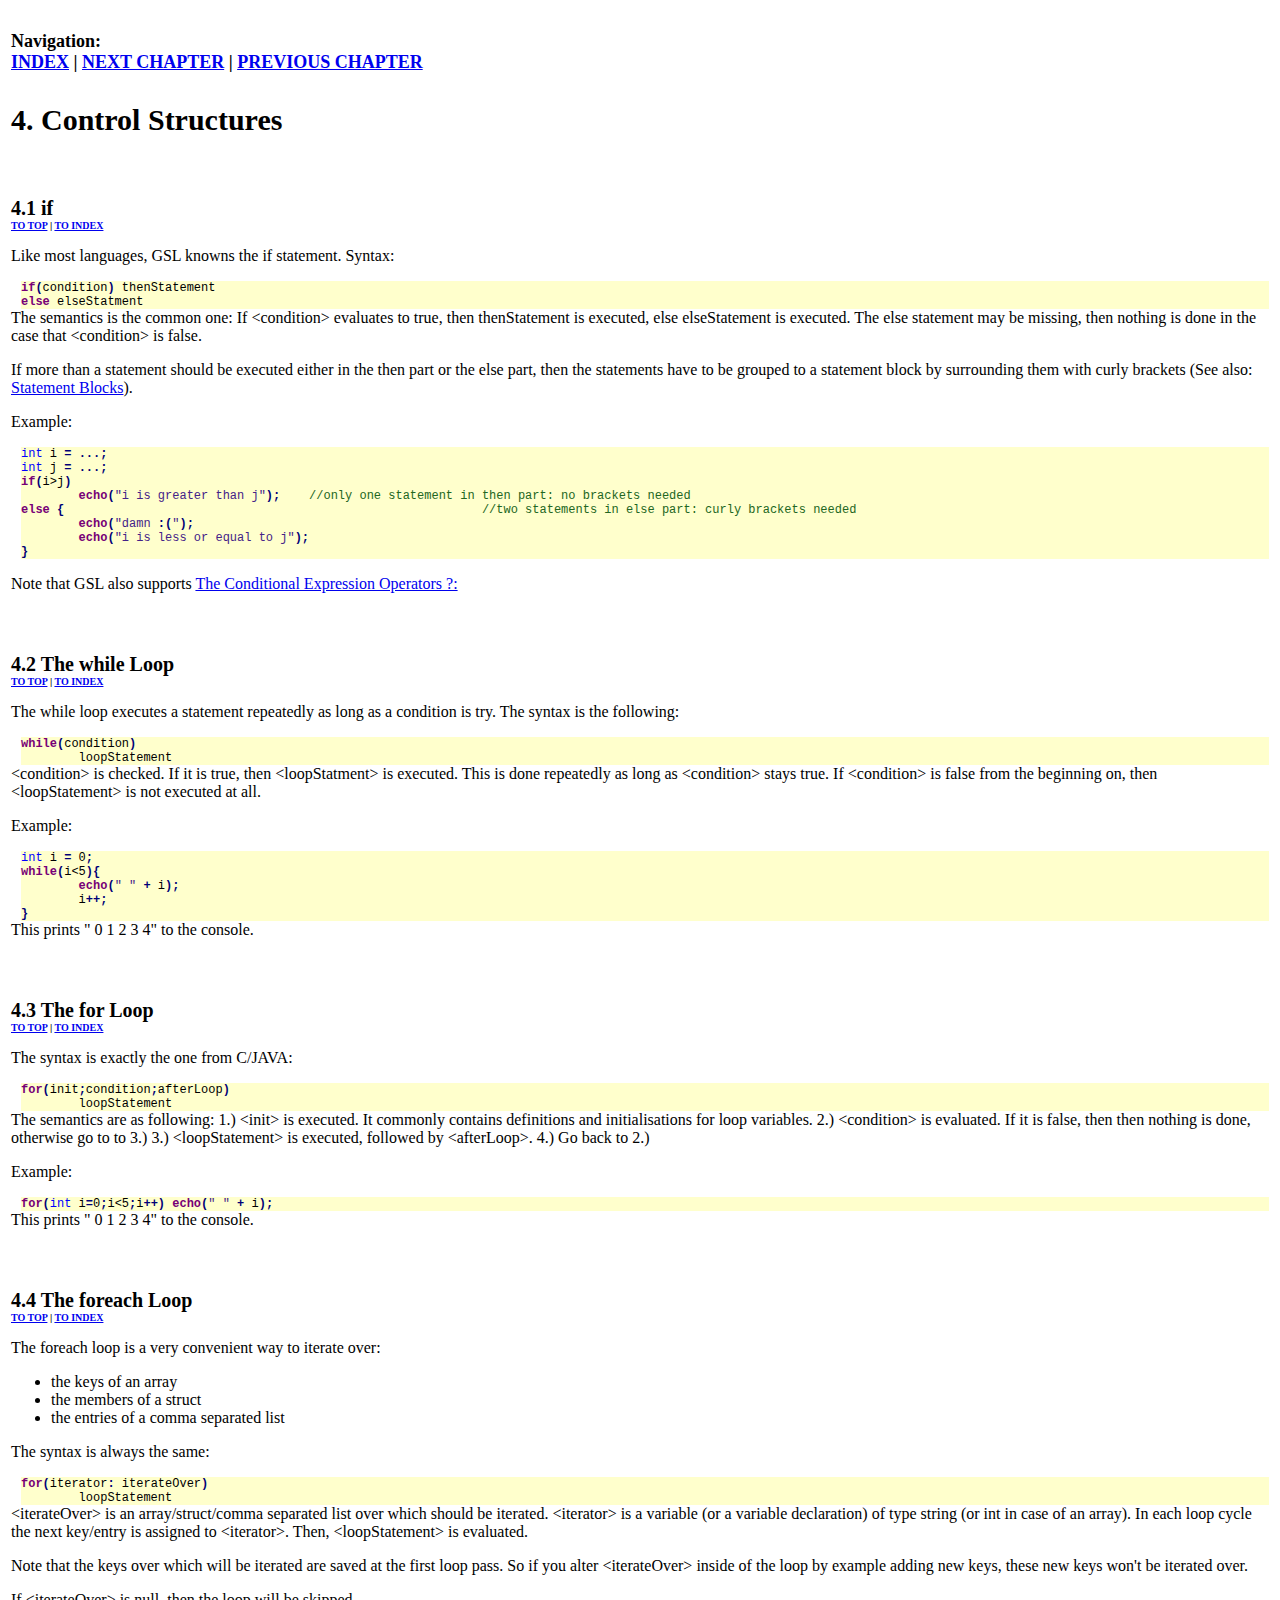
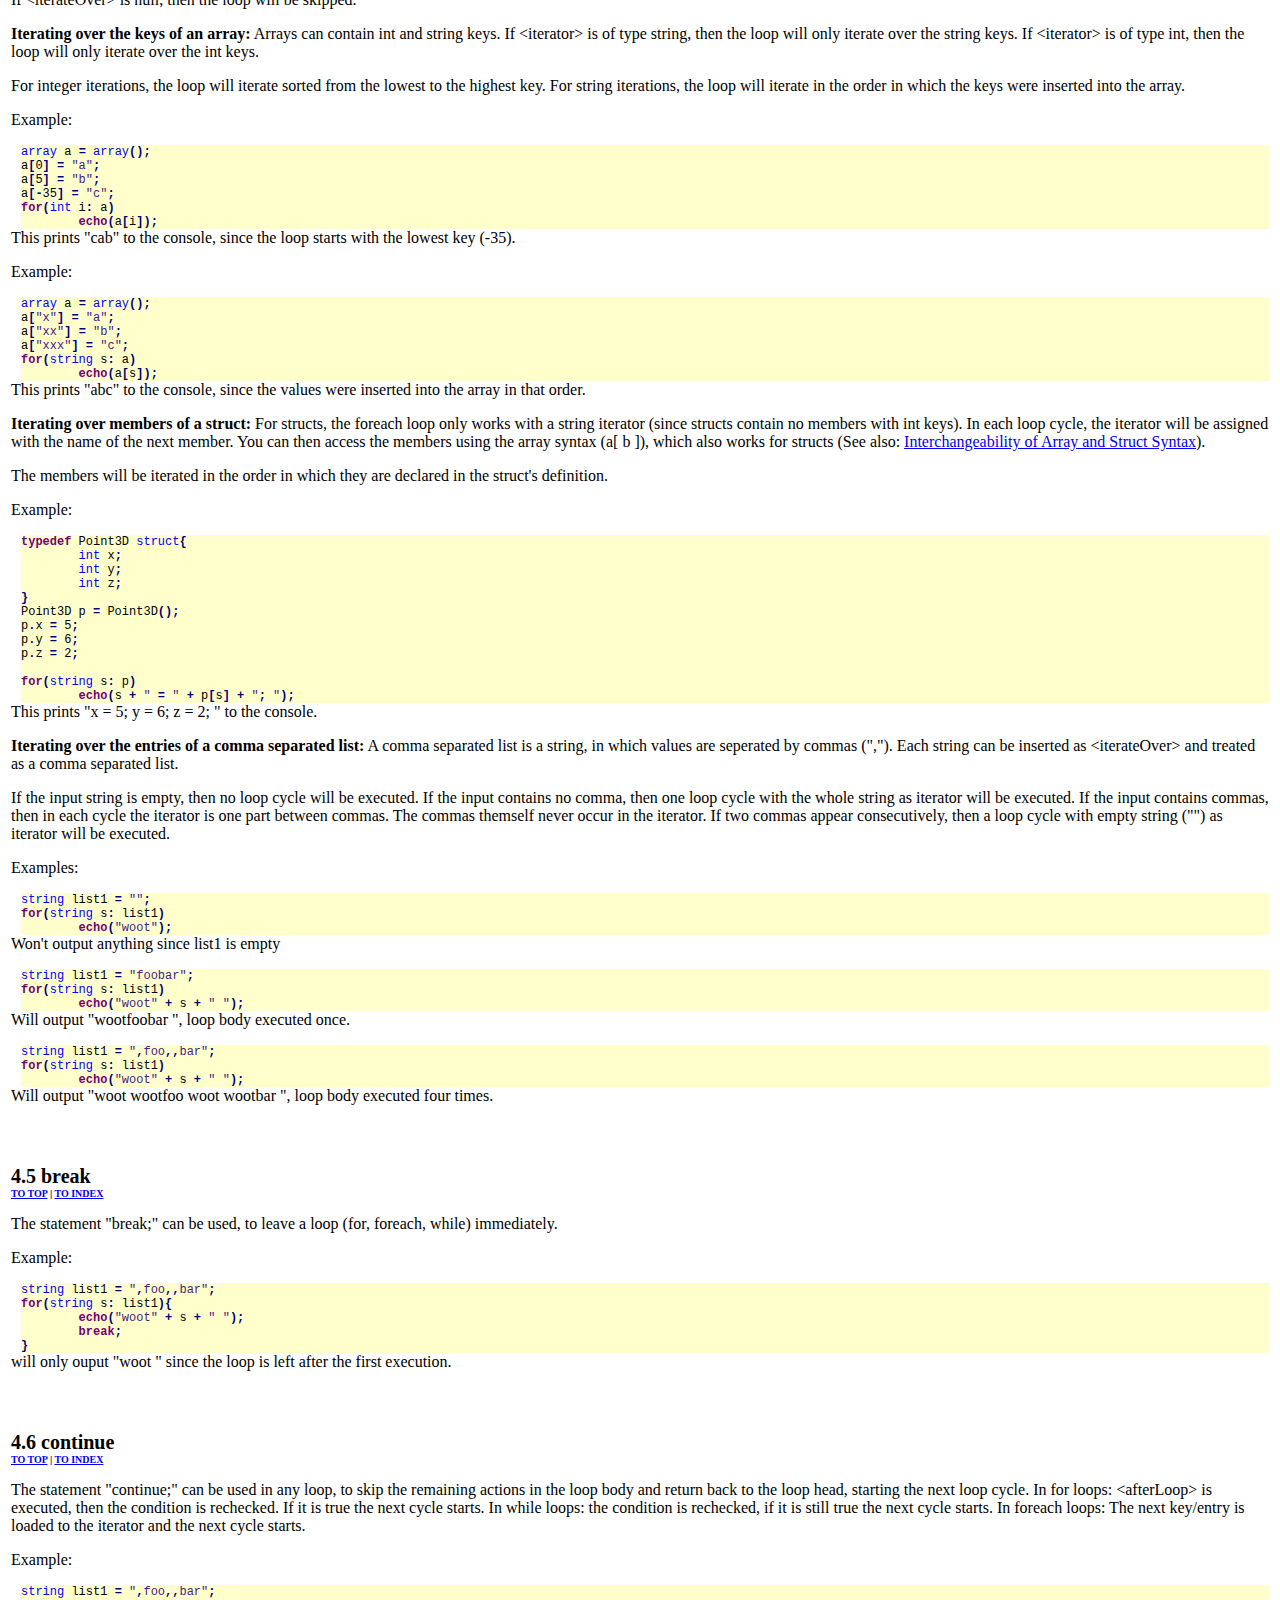
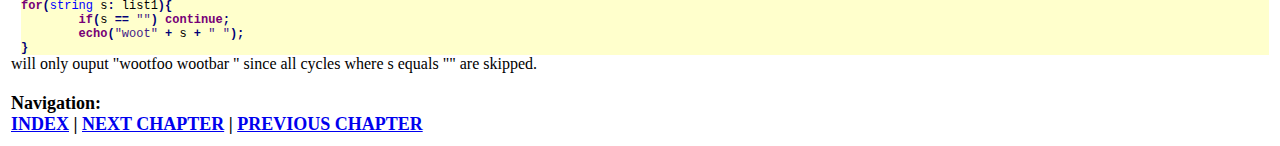
<file: GMSI/doc/c4.html>
<html>
<head>
<link rel="stylesheet" type="text/css" href="./style/style.css">
</head>
<body><table width="100%"><tr><td><div class="docu">
<a name="top"></a>
<div class="docuNavi">Navigation:<br />
	<a href="index.html">INDEX</a>
	 | <a href="c5.html">NEXT CHAPTER</a>
	 | <a href="c3.html">PREVIOUS CHAPTER</a>
</div>
<p><div class="docuCapt">4. Control Structures</div></p><div class="docuSubCapt"><a name="1">4.1 if</a><br /><span class="top"><a href="#top">TO TOP</a> | <a href="index.html">TO INDEX</a></span></div><p>Like most languages, GSL knowns the if statement. Syntax:
<div class="docuCode"><span class="docuCodeKeyword">if</span><span class="docuCodeOp">(</span>condition<span class="docuCodeOp">)</span> thenStatement
<span class="docuCodeKeyword">else</span> elseStatment</div>
The semantics is the common one: If &lt;condition&gt; evaluates to true, then thenStatement is executed, else elseStatement is executed. The else statement may be missing, then nothing is done in the case that &lt;condition&gt; is false.</p>

<p>If more than a statement should be executed either in the then part or the else part, then the statements have to be grouped to a statement block by surrounding them with curly brackets (See also: <a href="c1.html#2">Statement Blocks</a>).</p>

<p>Example:
<div class="docuCode"><span class="docuCodeType">int</span> i <span class="docuCodeOp">=</span> <span class="docuCodeOp">.</span><span class="docuCodeOp">.</span><span class="docuCodeOp">.</span><span class="docuCodeOp">;</span>
<span class="docuCodeType">int</span> j <span class="docuCodeOp">=</span> <span class="docuCodeOp">.</span><span class="docuCodeOp">.</span><span class="docuCodeOp">.</span><span class="docuCodeOp">;</span>
<span class="docuCodeKeyword">if</span><span class="docuCodeOp">(</span>i&gt;j<span class="docuCodeOp">)</span>
	<span class="docuCodeKeyword">echo</span><span class="docuCodeOp">(</span><span class="docuCodeString">"i is greater than j"</span><span class="docuCodeOp">)</span><span class="docuCodeOp">;</span>	<span class="docuCodeComment">//only one statement in then part: no brackets needed</span>
<span class="docuCodeKeyword">else</span> <span class="docuCodeOp">{</span>								<span class="docuCodeComment">//two statements in else part: curly brackets needed</span>
	<span class="docuCodeKeyword">echo</span><span class="docuCodeOp">(</span><span class="docuCodeString">"damn <span class="docuCodeOp">:</span><span class="docuCodeOp">(</span>"</span><span class="docuCodeOp">)</span><span class="docuCodeOp">;</span>
	<span class="docuCodeKeyword">echo</span><span class="docuCodeOp">(</span><span class="docuCodeString">"i is less or equal to j"</span><span class="docuCodeOp">)</span><span class="docuCodeOp">;</span>
<span class="docuCodeOp">}</span></div></p>

<p>Note that GSL also supports <a href="c3.html#14">The Conditional Expression Operators ?:</a></p><div class="docuSubCapt"><a name="2">4.2 The while Loop</a><br /><span class="top"><a href="#top">TO TOP</a> | <a href="index.html">TO INDEX</a></span></div><p>The while loop executes a statement repeatedly as long as a condition is try. The syntax is the following:
<div class="docuCode"><span class="docuCodeKeyword">while</span><span class="docuCodeOp">(</span>condition<span class="docuCodeOp">)</span>
	loopStatement</div>
&lt;condition&gt; is checked. If it is true, then &lt;loopStatment&gt; is executed. This is done repeatedly as long as &lt;condition&gt; stays true. If &lt;condition&gt; is false from the beginning on, then &lt;loopStatement&gt; is not executed at all.</p>

<p>Example:
<div class="docuCode"><span class="docuCodeType">int</span> i <span class="docuCodeOp">=</span> 0<span class="docuCodeOp">;</span>
<span class="docuCodeKeyword">while</span><span class="docuCodeOp">(</span>i&lt;5<span class="docuCodeOp">)</span><span class="docuCodeOp">{</span>
	<span class="docuCodeKeyword">echo</span><span class="docuCodeOp">(</span><span class="docuCodeString">" "</span> <span class="docuCodeOp">+</span> i<span class="docuCodeOp">)</span><span class="docuCodeOp">;</span>
	i<span class="docuCodeOp">+</span><span class="docuCodeOp">+</span><span class="docuCodeOp">;</span>
<span class="docuCodeOp">}</span></div>
This prints " 0 1 2 3 4" to the console.</p><div class="docuSubCapt"><a name="3">4.3 The for Loop</a><br /><span class="top"><a href="#top">TO TOP</a> | <a href="index.html">TO INDEX</a></span></div><p>The syntax is exactly the one from C/JAVA:
<div class="docuCode"><span class="docuCodeKeyword">for</span><span class="docuCodeOp">(</span>init<span class="docuCodeOp">;</span>condition<span class="docuCodeOp">;</span>afterLoop<span class="docuCodeOp">)</span>
	loopStatement</div>
The semantics are as following:
1.) &lt;init&gt; is executed. It commonly contains definitions and initialisations for loop variables.
2.) &lt;condition&gt; is evaluated. If it is false, then then nothing is done, otherwise go to to 3.)
3.) &lt;loopStatement&gt; is executed, followed by &lt;afterLoop&gt;.
4.) Go back to 2.)</p>

<p>Example:
<div class="docuCode"><span class="docuCodeKeyword">for</span><span class="docuCodeOp">(</span><span class="docuCodeType">int</span> i<span class="docuCodeOp">=</span>0<span class="docuCodeOp">;</span>i&lt;5<span class="docuCodeOp">;</span>i<span class="docuCodeOp">+</span><span class="docuCodeOp">+</span><span class="docuCodeOp">)</span> <span class="docuCodeKeyword">echo</span><span class="docuCodeOp">(</span><span class="docuCodeString">" "</span> <span class="docuCodeOp">+</span> i<span class="docuCodeOp">)</span><span class="docuCodeOp">;</span></div>
This prints " 0 1 2 3 4" to the console.</p><div class="docuSubCapt"><a name="4">4.4 The foreach Loop</a><br /><span class="top"><a href="#top">TO TOP</a> | <a href="index.html">TO INDEX</a></span></div><p>The foreach loop is a very convenient way to iterate over:
<ul class="docList"><li>the keys of an array</li><li>the members of a struct</li><li>the entries of a comma separated list</li></ul></p>

<p>The syntax is always the same:
<div class="docuCode"><span class="docuCodeKeyword">for</span><span class="docuCodeOp">(</span>iterator<span class="docuCodeOp">:</span> iterateOver<span class="docuCodeOp">)</span>
	loopStatement</div>
&lt;iterateOver&gt; is an array/struct/comma separated list over which should be iterated.
&lt;iterator&gt; is a variable (or a variable declaration) of type string (or int in case of an array). In each loop cycle the next key/entry is assigned to &lt;iterator&gt;. Then, &lt;loopStatement&gt; is evaluated.</p>

<p>Note that the keys over which will be iterated are saved at the first loop pass. So if you alter &lt;iterateOver&gt; inside of the loop by example adding new keys, these new keys won't be iterated over.</p>

<p>If &lt;iterateOver&gt; is null, then the loop will be skipped.</p>

<p><b>Iterating over the keys of an array:</b>
Arrays can contain int and string keys. If &lt;iterator&gt; is of type string, then the loop will only iterate over the string keys. If &lt;iterator&gt; is of type int, then the loop will only iterate over the int keys.</p>

<p>For integer iterations, the loop will iterate sorted from the lowest to the highest key.
For string iterations, the loop will iterate in the order in which the keys were inserted into the array.</p>

<p>Example:
<div class="docuCode"><span class="docuCodeType">array</span> a <span class="docuCodeOp">=</span> <span class="docuCodeType">array</span><span class="docuCodeOp">(</span><span class="docuCodeOp">)</span><span class="docuCodeOp">;</span>
a<span class="docuCodeOp">[</span>0<span class="docuCodeOp">]</span> <span class="docuCodeOp">=</span> <span class="docuCodeString">"a"</span><span class="docuCodeOp">;</span>
a<span class="docuCodeOp">[</span>5<span class="docuCodeOp">]</span> <span class="docuCodeOp">=</span> <span class="docuCodeString">"b"</span><span class="docuCodeOp">;</span>
a<span class="docuCodeOp">[</span><span class="docuCodeOp">-</span>35<span class="docuCodeOp">]</span> <span class="docuCodeOp">=</span> <span class="docuCodeString">"c"</span><span class="docuCodeOp">;</span>
<span class="docuCodeKeyword">for</span><span class="docuCodeOp">(</span><span class="docuCodeType">int</span> i<span class="docuCodeOp">:</span> a<span class="docuCodeOp">)</span>
	<span class="docuCodeKeyword">echo</span><span class="docuCodeOp">(</span>a<span class="docuCodeOp">[</span>i<span class="docuCodeOp">]</span><span class="docuCodeOp">)</span><span class="docuCodeOp">;</span></div>
This prints "cab" to the console, since the loop starts with the lowest key (-35).</p>

<p>Example:
<div class="docuCode"><span class="docuCodeType">array</span> a <span class="docuCodeOp">=</span> <span class="docuCodeType">array</span><span class="docuCodeOp">(</span><span class="docuCodeOp">)</span><span class="docuCodeOp">;</span>
a<span class="docuCodeOp">[</span><span class="docuCodeString">"x"</span><span class="docuCodeOp">]</span> <span class="docuCodeOp">=</span> <span class="docuCodeString">"a"</span><span class="docuCodeOp">;</span>
a<span class="docuCodeOp">[</span><span class="docuCodeString">"xx"</span><span class="docuCodeOp">]</span> <span class="docuCodeOp">=</span> <span class="docuCodeString">"b"</span><span class="docuCodeOp">;</span>
a<span class="docuCodeOp">[</span><span class="docuCodeString">"xxx"</span><span class="docuCodeOp">]</span> <span class="docuCodeOp">=</span> <span class="docuCodeString">"c"</span><span class="docuCodeOp">;</span>
<span class="docuCodeKeyword">for</span><span class="docuCodeOp">(</span><span class="docuCodeType">string</span> s<span class="docuCodeOp">:</span> a<span class="docuCodeOp">)</span>
	<span class="docuCodeKeyword">echo</span><span class="docuCodeOp">(</span>a<span class="docuCodeOp">[</span>s<span class="docuCodeOp">]</span><span class="docuCodeOp">)</span><span class="docuCodeOp">;</span></div>
This prints "abc" to the console, since the values were inserted into the array in that order.</p>

<p><b>Iterating over members of a struct:</b>
For structs, the foreach loop only works with a string iterator (since structs contain no members with int keys).
In each loop cycle, the iterator will be assigned with the name of the next member. You can then access the members using the array syntax (a[ b ]), which also works for structs (See also: <a href="c2.html#8">Interchangeability of Array and Struct Syntax</a>).</p>

<p>The members will be iterated in the order in which they are declared in the struct's definition.</p>

<p>Example:
<div class="docuCode"><span class="docuCodeKeyword">typedef</span> Point3D <span class="docuCodeType">struct</span><span class="docuCodeOp">{</span>
	<span class="docuCodeType">int</span> x<span class="docuCodeOp">;</span>
	<span class="docuCodeType">int</span> y<span class="docuCodeOp">;</span>
	<span class="docuCodeType">int</span> z<span class="docuCodeOp">;</span>
<span class="docuCodeOp">}</span>
Point3D p <span class="docuCodeOp">=</span> Point3D<span class="docuCodeOp">(</span><span class="docuCodeOp">)</span><span class="docuCodeOp">;</span>
p<span class="docuCodeOp">.</span>x <span class="docuCodeOp">=</span> 5<span class="docuCodeOp">;</span>
p<span class="docuCodeOp">.</span>y <span class="docuCodeOp">=</span> 6<span class="docuCodeOp">;</span>
p<span class="docuCodeOp">.</span>z <span class="docuCodeOp">=</span> 2<span class="docuCodeOp">;</span>
 
<span class="docuCodeKeyword">for</span><span class="docuCodeOp">(</span><span class="docuCodeType">string</span> s<span class="docuCodeOp">:</span> p<span class="docuCodeOp">)</span>
	<span class="docuCodeKeyword">echo</span><span class="docuCodeOp">(</span>s <span class="docuCodeOp">+</span> <span class="docuCodeString">" <span class="docuCodeOp">=</span> "</span> <span class="docuCodeOp">+</span> p<span class="docuCodeOp">[</span>s<span class="docuCodeOp">]</span> <span class="docuCodeOp">+</span> <span class="docuCodeString">"<span class="docuCodeOp">;</span> "</span><span class="docuCodeOp">)</span><span class="docuCodeOp">;</span></div>
This prints "x = 5; y = 6; z = 2; " to the console.</p>

<p><b>Iterating over the entries of a comma separated list:</b>
A comma separated list is a string, in which values are seperated by commas (",").
Each string can be inserted as &lt;iterateOver&gt; and treated as a comma separated list.</p>

<p>If the input string is empty, then no loop cycle will be executed.
If the input contains no comma, then one loop cycle with the whole string as iterator will be executed.
If the input contains commas, then in each cycle the iterator is one part between commas. The commas themself never occur in the iterator. If two commas appear consecutively, then a loop cycle with empty string ("") as iterator will be executed.</p>

<p>Examples:
<div class="docuCode"><span class="docuCodeType">string</span> list1 <span class="docuCodeOp">=</span> <span class="docuCodeString">""</span><span class="docuCodeOp">;</span>
<span class="docuCodeKeyword">for</span><span class="docuCodeOp">(</span><span class="docuCodeType">string</span> s<span class="docuCodeOp">:</span> list1<span class="docuCodeOp">)</span>
	<span class="docuCodeKeyword">echo</span><span class="docuCodeOp">(</span><span class="docuCodeString">"woot"</span><span class="docuCodeOp">)</span><span class="docuCodeOp">;</span></div>
Won't output anything since list1 is empty</p>

<p><div class="docuCode"><span class="docuCodeType">string</span> list1 <span class="docuCodeOp">=</span> <span class="docuCodeString">"foobar"</span><span class="docuCodeOp">;</span>
<span class="docuCodeKeyword">for</span><span class="docuCodeOp">(</span><span class="docuCodeType">string</span> s<span class="docuCodeOp">:</span> list1<span class="docuCodeOp">)</span>
	<span class="docuCodeKeyword">echo</span><span class="docuCodeOp">(</span><span class="docuCodeString">"woot"</span> <span class="docuCodeOp">+</span> s <span class="docuCodeOp">+</span> <span class="docuCodeString">" "</span><span class="docuCodeOp">)</span><span class="docuCodeOp">;</span></div>
Will output "wootfoobar ", loop body executed once.</p>

<p><div class="docuCode"><span class="docuCodeType">string</span> list1 <span class="docuCodeOp">=</span> <span class="docuCodeString">"<span class="docuCodeOp">,</span>foo<span class="docuCodeOp">,</span><span class="docuCodeOp">,</span>bar"</span><span class="docuCodeOp">;</span>
<span class="docuCodeKeyword">for</span><span class="docuCodeOp">(</span><span class="docuCodeType">string</span> s<span class="docuCodeOp">:</span> list1<span class="docuCodeOp">)</span>
	<span class="docuCodeKeyword">echo</span><span class="docuCodeOp">(</span><span class="docuCodeString">"woot"</span> <span class="docuCodeOp">+</span> s <span class="docuCodeOp">+</span> <span class="docuCodeString">" "</span><span class="docuCodeOp">)</span><span class="docuCodeOp">;</span></div>
Will output "woot wootfoo woot wootbar ", loop body executed four times.</p><div class="docuSubCapt"><a name="5">4.5 break</a><br /><span class="top"><a href="#top">TO TOP</a> | <a href="index.html">TO INDEX</a></span></div><p>The statement "break;" can be used, to leave a loop (for, foreach, while) immediately.</p>

<p>Example:
<div class="docuCode"><span class="docuCodeType">string</span> list1 <span class="docuCodeOp">=</span> <span class="docuCodeString">"<span class="docuCodeOp">,</span>foo<span class="docuCodeOp">,</span><span class="docuCodeOp">,</span>bar"</span><span class="docuCodeOp">;</span>
<span class="docuCodeKeyword">for</span><span class="docuCodeOp">(</span><span class="docuCodeType">string</span> s<span class="docuCodeOp">:</span> list1<span class="docuCodeOp">)</span><span class="docuCodeOp">{</span>
	<span class="docuCodeKeyword">echo</span><span class="docuCodeOp">(</span><span class="docuCodeString">"woot"</span> <span class="docuCodeOp">+</span> s <span class="docuCodeOp">+</span> <span class="docuCodeString">" "</span><span class="docuCodeOp">)</span><span class="docuCodeOp">;</span>
	<span class="docuCodeKeyword">break</span><span class="docuCodeOp">;</span>
<span class="docuCodeOp">}</span></div>
will only ouput "woot " since the loop is left after the first execution.</p><div class="docuSubCapt"><a name="6">4.6 continue</a><br /><span class="top"><a href="#top">TO TOP</a> | <a href="index.html">TO INDEX</a></span></div><p>The statement "continue;" can be used in any loop, to skip the remaining actions in the loop body and return back to the loop head, starting the next loop cycle.
In for loops: &lt;afterLoop&gt; is executed, then the condition is rechecked. If it is true the next cycle starts.
In while loops: the condition is rechecked, if it is still true the next cycle starts.
In foreach loops: The next key/entry is loaded to the iterator and the next cycle starts.</p>

<p>Example:
<div class="docuCode"><span class="docuCodeType">string</span> list1 <span class="docuCodeOp">=</span> <span class="docuCodeString">"<span class="docuCodeOp">,</span>foo<span class="docuCodeOp">,</span><span class="docuCodeOp">,</span>bar"</span><span class="docuCodeOp">;</span>
<span class="docuCodeKeyword">for</span><span class="docuCodeOp">(</span><span class="docuCodeType">string</span> s<span class="docuCodeOp">:</span> list1<span class="docuCodeOp">)</span><span class="docuCodeOp">{</span>
	<span class="docuCodeKeyword">if</span><span class="docuCodeOp">(</span>s <span class="docuCodeOp">=</span><span class="docuCodeOp">=</span> <span class="docuCodeString">""</span><span class="docuCodeOp">)</span> <span class="docuCodeKeyword">continue</span><span class="docuCodeOp">;</span>
	<span class="docuCodeKeyword">echo</span><span class="docuCodeOp">(</span><span class="docuCodeString">"woot"</span> <span class="docuCodeOp">+</span> s <span class="docuCodeOp">+</span> <span class="docuCodeString">" "</span><span class="docuCodeOp">)</span><span class="docuCodeOp">;</span>
<span class="docuCodeOp">}</span></div>
will only ouput "wootfoo wootbar " since all cycles where s equals "" are skipped.</p>
<div class="docuNavi">Navigation:<br />
	<a href="index.html">INDEX</a>
	 | <a href="c5.html">NEXT CHAPTER</a>
	 | <a href="c3.html">PREVIOUS CHAPTER</a>
</div>
</div></td></tr></table></body>
</html>
</file>
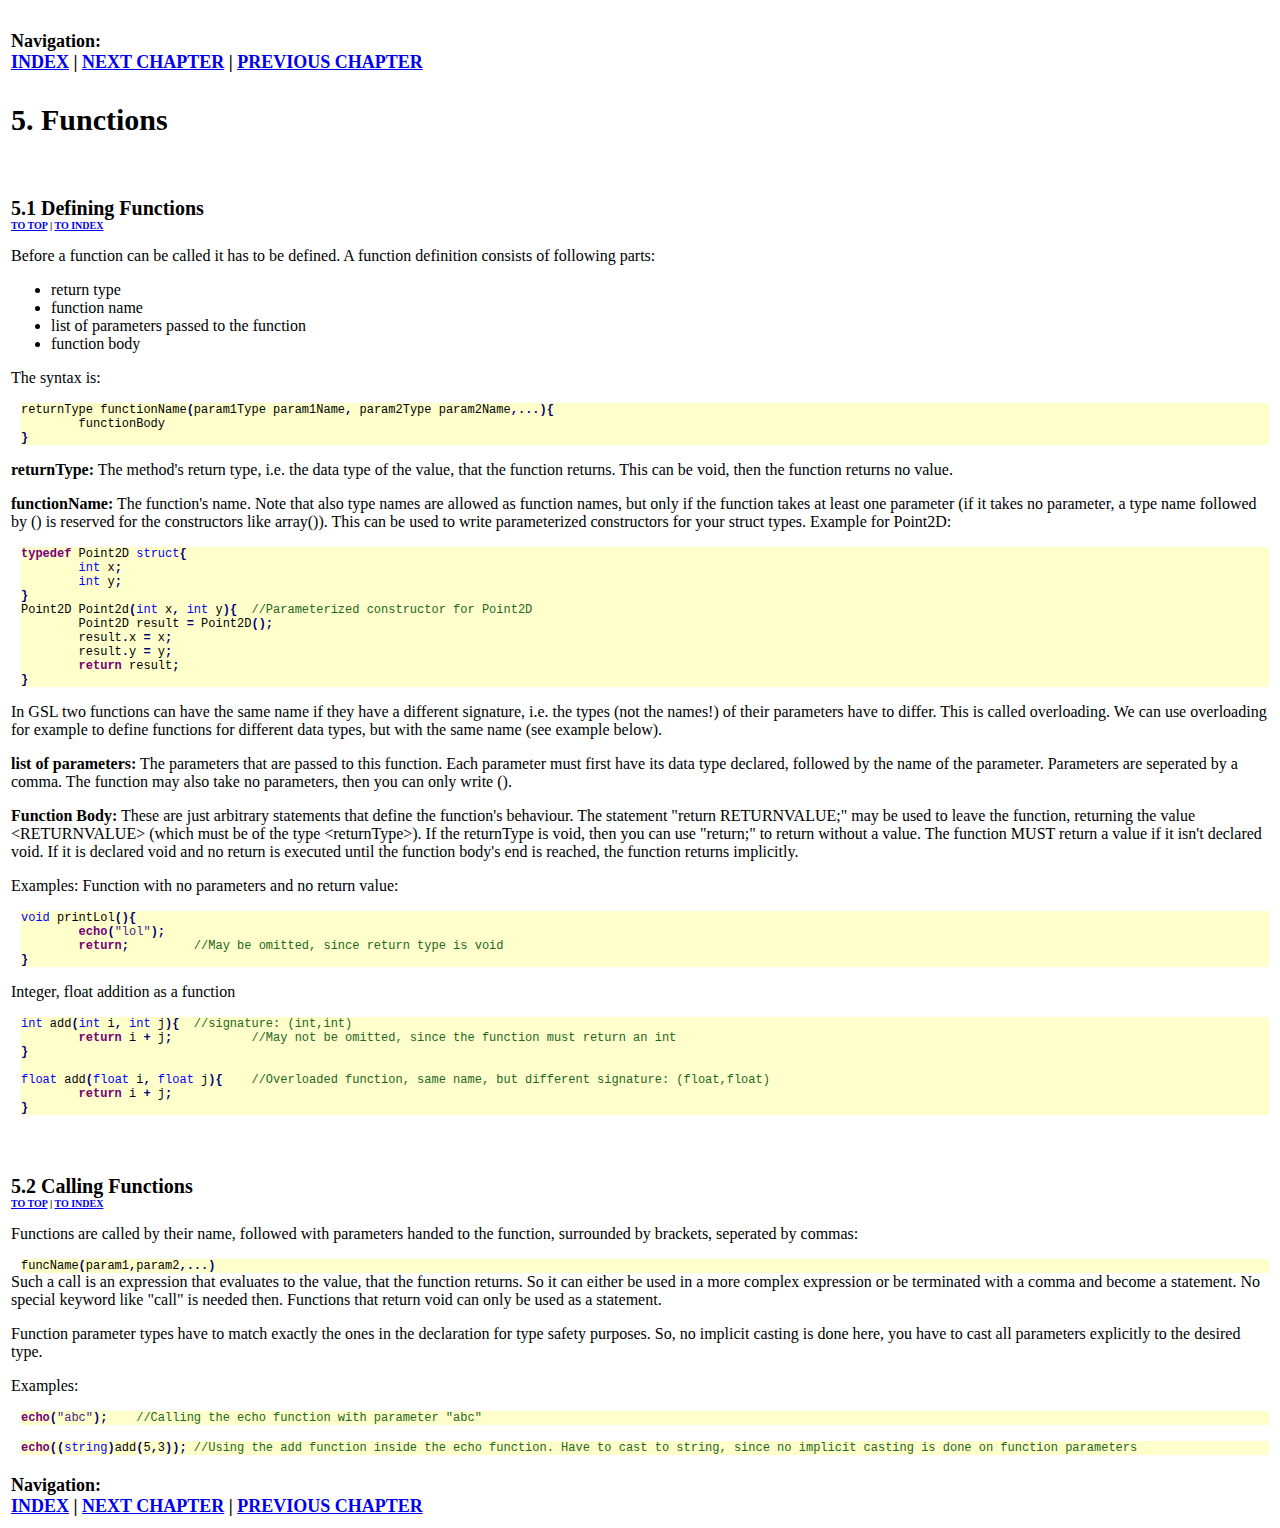
<file: GMSI/doc/c5.html>
<html>
<head>
<link rel="stylesheet" type="text/css" href="./style/style.css">
</head>
<body><table width="100%"><tr><td><div class="docu">
<a name="top"></a>
<div class="docuNavi">Navigation:<br />
	<a href="index.html">INDEX</a>
	 | <a href="c6.html">NEXT CHAPTER</a>
	 | <a href="c4.html">PREVIOUS CHAPTER</a>
</div>
<p><div class="docuCapt">5. Functions</div></p><div class="docuSubCapt"><a name="1">5.1 Defining Functions</a><br /><span class="top"><a href="#top">TO TOP</a> | <a href="index.html">TO INDEX</a></span></div><p>Before a function can be called it has to be defined.
A function definition consists of following parts:
<ul class="docList"><li>return type</li><li>function name</li><li>list of parameters passed to the function</li><li>function body</li></ul></p>

<p>The syntax is:
<div class="docuCode">returnType functionName<span class="docuCodeOp">(</span>param1Type param1Name<span class="docuCodeOp">,</span> param2Type param2Name<span class="docuCodeOp">,</span><span class="docuCodeOp">.</span><span class="docuCodeOp">.</span><span class="docuCodeOp">.</span><span class="docuCodeOp">)</span><span class="docuCodeOp">{</span>
	functionBody
<span class="docuCodeOp">}</span></div></p>

<p><b>returnType:</b>
The method's return type, i.e. the data type of the value, that the function returns. 
This can be void, then the function returns no value.</p>

<p><b>functionName:</b>
The function's name. Note that also type names are allowed as function names, but only if the function takes at least one parameter (if it takes no parameter, a type name followed by () is reserved for the constructors like array()). This can be used to write parameterized constructors for your struct types. Example for Point2D:
<div class="docuCode"><span class="docuCodeKeyword">typedef</span> Point2D <span class="docuCodeType">struct</span><span class="docuCodeOp">{</span>
	<span class="docuCodeType">int</span> x<span class="docuCodeOp">;</span>
	<span class="docuCodeType">int</span> y<span class="docuCodeOp">;</span>
<span class="docuCodeOp">}</span>
Point2D Point2d<span class="docuCodeOp">(</span><span class="docuCodeType">int</span> x<span class="docuCodeOp">,</span> <span class="docuCodeType">int</span> y<span class="docuCodeOp">)</span><span class="docuCodeOp">{</span>	<span class="docuCodeComment">//Parameterized constructor for Point2D</span>
	Point2D result <span class="docuCodeOp">=</span> Point2D<span class="docuCodeOp">(</span><span class="docuCodeOp">)</span><span class="docuCodeOp">;</span>
	result<span class="docuCodeOp">.</span>x <span class="docuCodeOp">=</span> x<span class="docuCodeOp">;</span>
	result<span class="docuCodeOp">.</span>y <span class="docuCodeOp">=</span> y<span class="docuCodeOp">;</span>
	<span class="docuCodeKeyword">return</span> result<span class="docuCodeOp">;</span>
<span class="docuCodeOp">}</span></div></p>

<p>In GSL two functions can have the same name if they have a different signature, i.e. the types (not the names!) of their parameters have to differ. This is called overloading. We can use overloading for example to define functions for different data types, but with the same name (see example below). </p>

<p><b>list of parameters:</b>
The parameters that are passed to this function. Each parameter must first have its data type declared, followed by the name of the parameter. Parameters are seperated by a comma. The function may also take no parameters, then you can only write ().</p>

<p><b>Function Body:</b>
These are just arbitrary statements that define the function's behaviour. The statement "return RETURNVALUE;" may be used to leave the function, returning the value &lt;RETURNVALUE&gt; (which must be of the type &lt;returnType&gt;).
If the returnType is void, then you can use "return;" to return without a value. The function MUST return a value if it isn't declared void. If it is declared void and no return is executed until the function body's end is reached, the function returns implicitly.</p>

<p>Examples:
Function with no parameters and no return value:
<div class="docuCode"><span class="docuCodeType">void</span> printLol<span class="docuCodeOp">(</span><span class="docuCodeOp">)</span><span class="docuCodeOp">{</span>
	<span class="docuCodeKeyword">echo</span><span class="docuCodeOp">(</span><span class="docuCodeString">"lol"</span><span class="docuCodeOp">)</span><span class="docuCodeOp">;</span>
	<span class="docuCodeKeyword">return</span><span class="docuCodeOp">;</span>		<span class="docuCodeComment">//May be omitted, since return type is void</span>
<span class="docuCodeOp">}</span></div></p>

<p>Integer, float addition as a function
<div class="docuCode"><span class="docuCodeType">int</span> add<span class="docuCodeOp">(</span><span class="docuCodeType">int</span> i<span class="docuCodeOp">,</span> <span class="docuCodeType">int</span> j<span class="docuCodeOp">)</span><span class="docuCodeOp">{</span>	<span class="docuCodeComment">//signature: (int,int)</span>
	<span class="docuCodeKeyword">return</span> i <span class="docuCodeOp">+</span> j<span class="docuCodeOp">;</span>		<span class="docuCodeComment">//May not be omitted, since the function must return an int</span>
<span class="docuCodeOp">}</span>
 
<span class="docuCodeType">float</span> add<span class="docuCodeOp">(</span><span class="docuCodeType">float</span> i<span class="docuCodeOp">,</span> <span class="docuCodeType">float</span> j<span class="docuCodeOp">)</span><span class="docuCodeOp">{</span>	<span class="docuCodeComment">//Overloaded function, same name, but different signature: (float,float)</span>
	<span class="docuCodeKeyword">return</span> i <span class="docuCodeOp">+</span> j<span class="docuCodeOp">;</span>
<span class="docuCodeOp">}</span></div></p><div class="docuSubCapt"><a name="2">5.2 Calling Functions</a><br /><span class="top"><a href="#top">TO TOP</a> | <a href="index.html">TO INDEX</a></span></div><p>Functions are called by their name, followed with parameters handed to the function, surrounded by brackets, seperated by commas:
<div class="docuCode">funcName<span class="docuCodeOp">(</span>param1<span class="docuCodeOp">,</span>param2<span class="docuCodeOp">,</span><span class="docuCodeOp">.</span><span class="docuCodeOp">.</span><span class="docuCodeOp">.</span><span class="docuCodeOp">)</span></div>
Such a call is an expression that evaluates to the value, that the function returns. So it can either be used in a more complex expression or be terminated with a comma and become a statement. No special keyword like "call" is needed then.
Functions that return void can only be used as a statement. </p>

<p>Function parameter types have to match exactly the ones in the declaration for type safety purposes. So, no implicit casting is done here, you have to cast all parameters explicitly to the desired type.</p>

<p>Examples:
<div class="docuCode"><span class="docuCodeKeyword">echo</span><span class="docuCodeOp">(</span><span class="docuCodeString">"abc"</span><span class="docuCodeOp">)</span><span class="docuCodeOp">;</span>	<span class="docuCodeComment">//Calling the echo function with parameter "abc"</span></div></p>

<p><div class="docuCode"><span class="docuCodeKeyword">echo</span><span class="docuCodeOp">(</span><span class="docuCodeOp">(</span><span class="docuCodeType">string</span><span class="docuCodeOp">)</span>add<span class="docuCodeOp">(</span>5<span class="docuCodeOp">,</span>3<span class="docuCodeOp">)</span><span class="docuCodeOp">)</span><span class="docuCodeOp">;</span>	<span class="docuCodeComment">//Using the add function inside the echo function. Have to cast to string, since no implicit casting is done on function parameters</span></div></p>
<div class="docuNavi">Navigation:<br />
	<a href="index.html">INDEX</a>
	 | <a href="c6.html">NEXT CHAPTER</a>
	 | <a href="c4.html">PREVIOUS CHAPTER</a>
</div>
</div></td></tr></table></body>
</html>
</file>
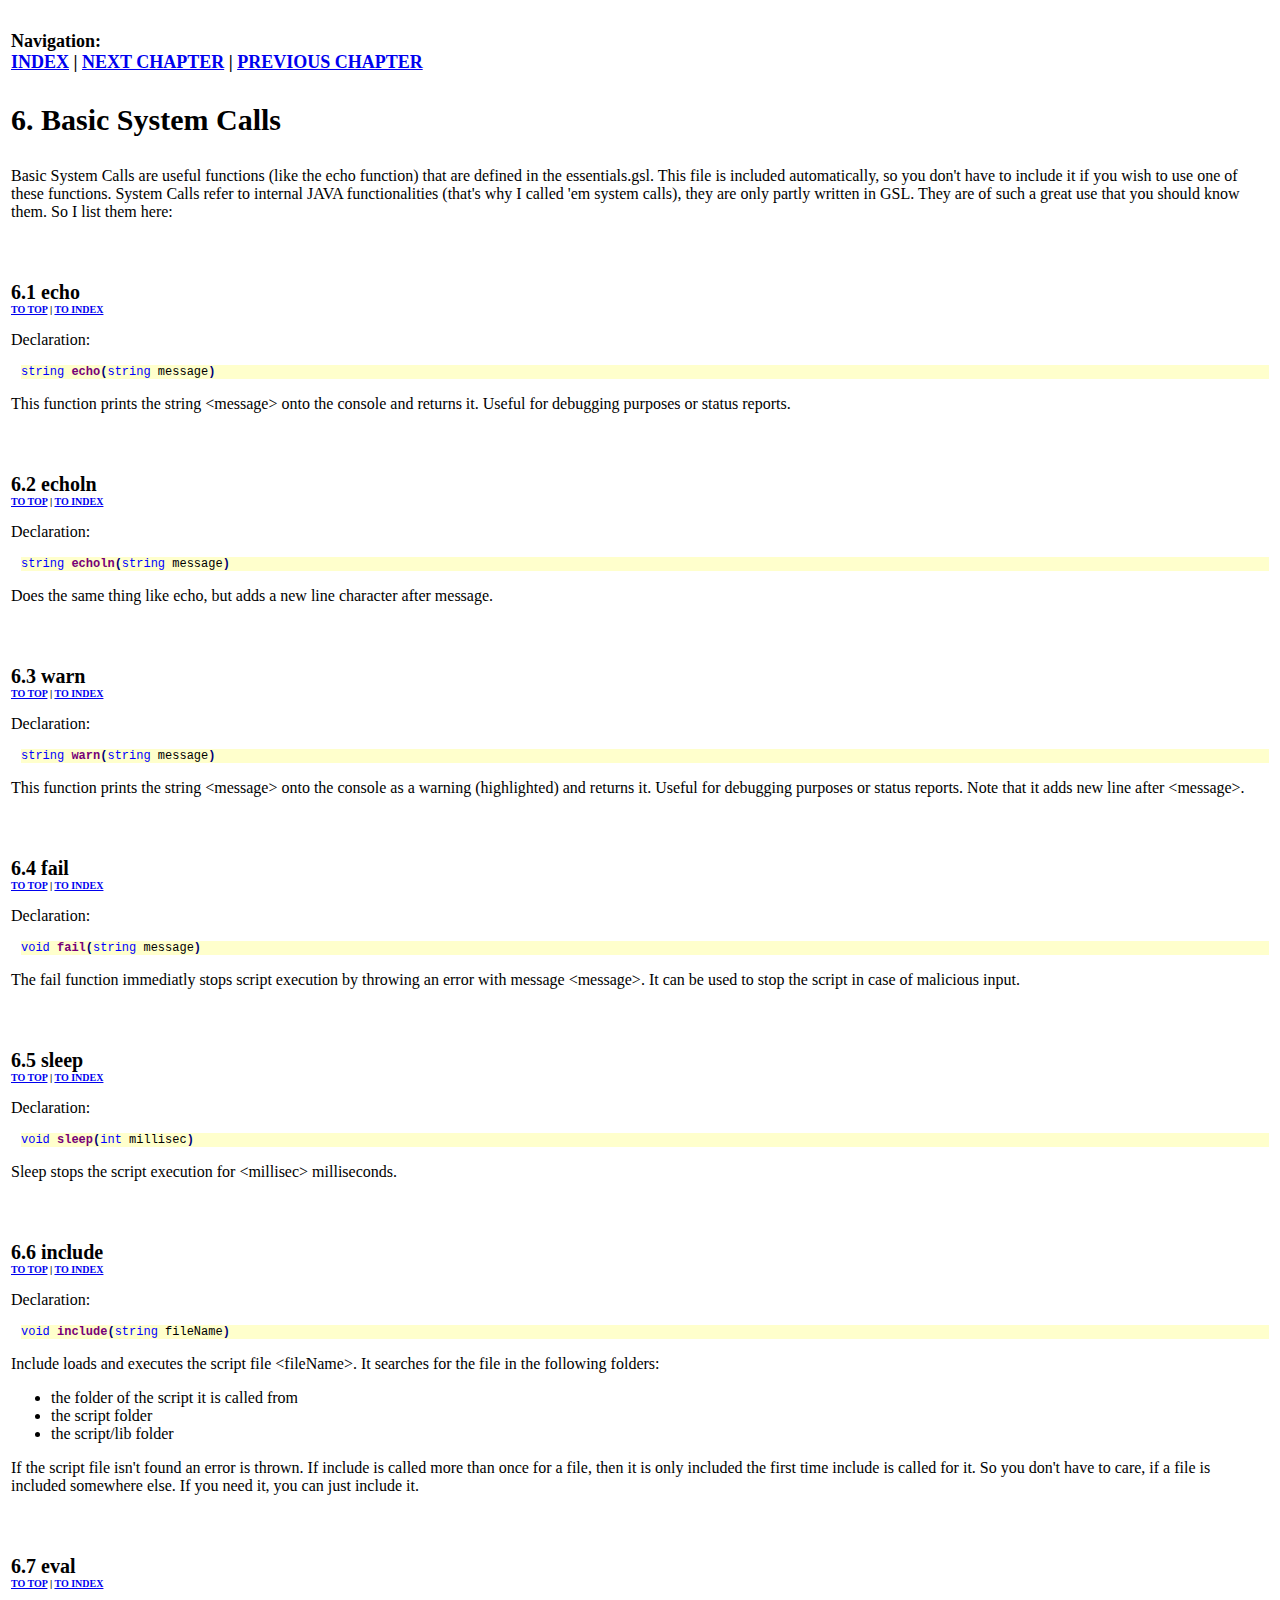
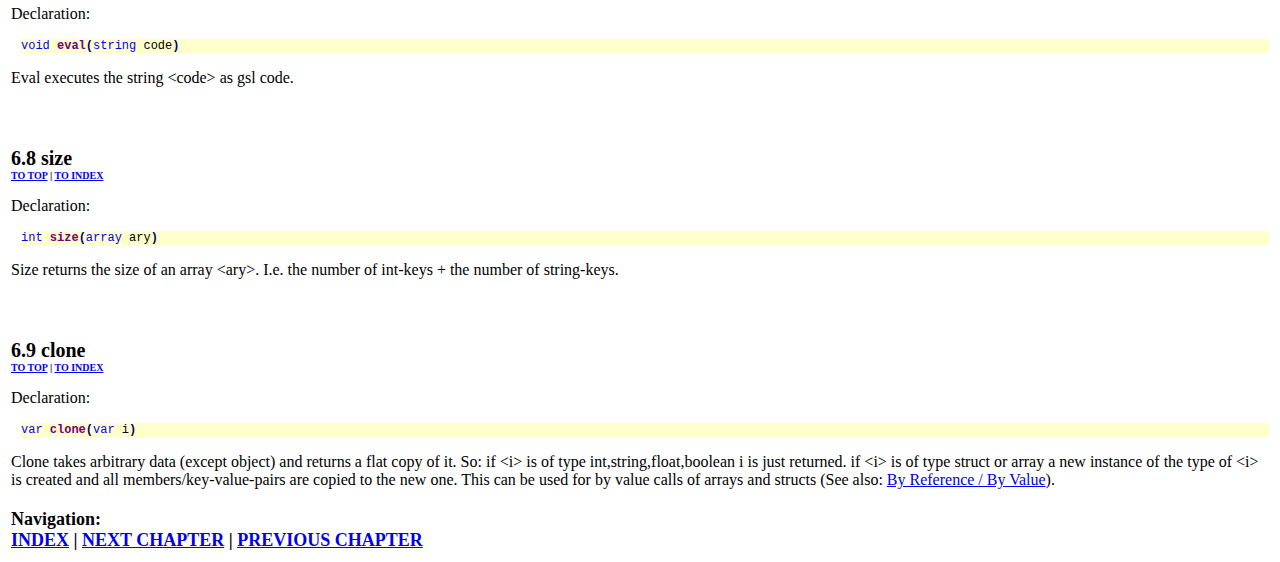
<file: GMSI/doc/c6.html>
<html>
<head>
<link rel="stylesheet" type="text/css" href="./style/style.css">
</head>
<body><table width="100%"><tr><td><div class="docu">
<a name="top"></a>
<div class="docuNavi">Navigation:<br />
	<a href="index.html">INDEX</a>
	 | <a href="c7.html">NEXT CHAPTER</a>
	 | <a href="c5.html">PREVIOUS CHAPTER</a>
</div>
<p><div class="docuCapt">6. Basic System Calls</div></p>

<p>Basic System Calls are useful functions (like the echo function) that are defined in the essentials.gsl. This file is included automatically, so you don't have to include it if you wish to use one of these functions. System Calls refer to internal JAVA functionalities (that's why I called 'em system calls), they are only partly written in GSL.
They are of such a great use that you should know them. So I list them here:</p><div class="docuSubCapt"><a name="1">6.1 echo</a><br /><span class="top"><a href="#top">TO TOP</a> | <a href="index.html">TO INDEX</a></span></div><p>Declaration:
<div class="docuCode"><span class="docuCodeType">string</span> <span class="docuCodeKeyword">echo</span><span class="docuCodeOp">(</span><span class="docuCodeType">string</span> message<span class="docuCodeOp">)</span></div></p>

<p>This function prints the string &lt;message&gt; onto the console and returns it. Useful for debugging purposes or status reports.</p><div class="docuSubCapt"><a name="2">6.2 echoln</a><br /><span class="top"><a href="#top">TO TOP</a> | <a href="index.html">TO INDEX</a></span></div><p>Declaration:
<div class="docuCode"><span class="docuCodeType">string</span> <span class="docuCodeKeyword">echoln</span><span class="docuCodeOp">(</span><span class="docuCodeType">string</span> message<span class="docuCodeOp">)</span></div></p>

<p>Does the same thing like echo, but adds a new line character after message.</p><div class="docuSubCapt"><a name="3">6.3 warn</a><br /><span class="top"><a href="#top">TO TOP</a> | <a href="index.html">TO INDEX</a></span></div><p>Declaration:
<div class="docuCode"><span class="docuCodeType">string</span> <span class="docuCodeKeyword">warn</span><span class="docuCodeOp">(</span><span class="docuCodeType">string</span> message<span class="docuCodeOp">)</span></div></p>

<p>This function prints the string &lt;message&gt; onto the console as a warning (highlighted) and returns it. Useful for debugging purposes or status reports. Note that it adds new line after &lt;message&gt;.</p><div class="docuSubCapt"><a name="4">6.4 fail</a><br /><span class="top"><a href="#top">TO TOP</a> | <a href="index.html">TO INDEX</a></span></div><p>Declaration:
<div class="docuCode"><span class="docuCodeType">void</span> <span class="docuCodeKeyword">fail</span><span class="docuCodeOp">(</span><span class="docuCodeType">string</span> message<span class="docuCodeOp">)</span></div></p>

<p>The fail function immediatly stops script execution by throwing an error with message &lt;message&gt;.
It can be used to stop the script in case of malicious input.</p><div class="docuSubCapt"><a name="5">6.5 sleep</a><br /><span class="top"><a href="#top">TO TOP</a> | <a href="index.html">TO INDEX</a></span></div><p>Declaration:
<div class="docuCode"><span class="docuCodeType">void</span> <span class="docuCodeKeyword">sleep</span><span class="docuCodeOp">(</span><span class="docuCodeType">int</span> millisec<span class="docuCodeOp">)</span></div></p>

<p>Sleep stops the script execution for &lt;millisec&gt; milliseconds.</p><div class="docuSubCapt"><a name="6">6.6 include</a><br /><span class="top"><a href="#top">TO TOP</a> | <a href="index.html">TO INDEX</a></span></div><p>Declaration:
<div class="docuCode"><span class="docuCodeType">void</span> <span class="docuCodeKeyword">include</span><span class="docuCodeOp">(</span><span class="docuCodeType">string</span> fileName<span class="docuCodeOp">)</span></div></p>

<p>Include loads and executes the script file &lt;fileName&gt;. It searches for the file in the following folders:</p>

<p><ul class="docList"><li>the folder of the script it is called from</li><li>the script folder</li><li>the script/lib folder</li></ul></p>

<p>If the script file isn't found an error is thrown. If include is called more than once for a file, then it is
only included the first time include is called for it. So you don't have to care, if a file is included somewhere else.
If you need it, you can just include it.</p><div class="docuSubCapt"><a name="7">6.7 eval</a><br /><span class="top"><a href="#top">TO TOP</a> | <a href="index.html">TO INDEX</a></span></div><p>Declaration:
<div class="docuCode"><span class="docuCodeType">void</span> <span class="docuCodeKeyword">eval</span><span class="docuCodeOp">(</span><span class="docuCodeType">string</span> code<span class="docuCodeOp">)</span></div></p>

<p>Eval executes the string &lt;code&gt; as gsl code.</p><div class="docuSubCapt"><a name="8">6.8 size</a><br /><span class="top"><a href="#top">TO TOP</a> | <a href="index.html">TO INDEX</a></span></div><p>Declaration:
<div class="docuCode"><span class="docuCodeType">int</span> <span class="docuCodeKeyword">size</span><span class="docuCodeOp">(</span><span class="docuCodeType">array</span> ary<span class="docuCodeOp">)</span></div></p>

<p>Size returns the size of an array &lt;ary&gt;. I.e. the number of int-keys + the number of string-keys.</p><div class="docuSubCapt"><a name="9">6.9 clone</a><br /><span class="top"><a href="#top">TO TOP</a> | <a href="index.html">TO INDEX</a></span></div><p>Declaration:
<div class="docuCode"><span class="docuCodeType">var</span> <span class="docuCodeKeyword">clone</span><span class="docuCodeOp">(</span><span class="docuCodeType">var</span> i<span class="docuCodeOp">)</span></div></p>

<p>Clone takes arbitrary data (except object) and returns a flat copy of it. So:
if &lt;i&gt; is of type int,string,float,boolean i is just returned.
if &lt;i&gt; is of type struct or array a new instance of the type of &lt;i&gt; is created and all members/key-value-pairs are copied to the new one.
This can be used for by value calls of arrays and structs (See also: <a href="c3.html#2">By Reference / By Value</a>).</p>
<div class="docuNavi">Navigation:<br />
	<a href="index.html">INDEX</a>
	 | <a href="c7.html">NEXT CHAPTER</a>
	 | <a href="c5.html">PREVIOUS CHAPTER</a>
</div>
</div></td></tr></table></body>
</html>
</file>
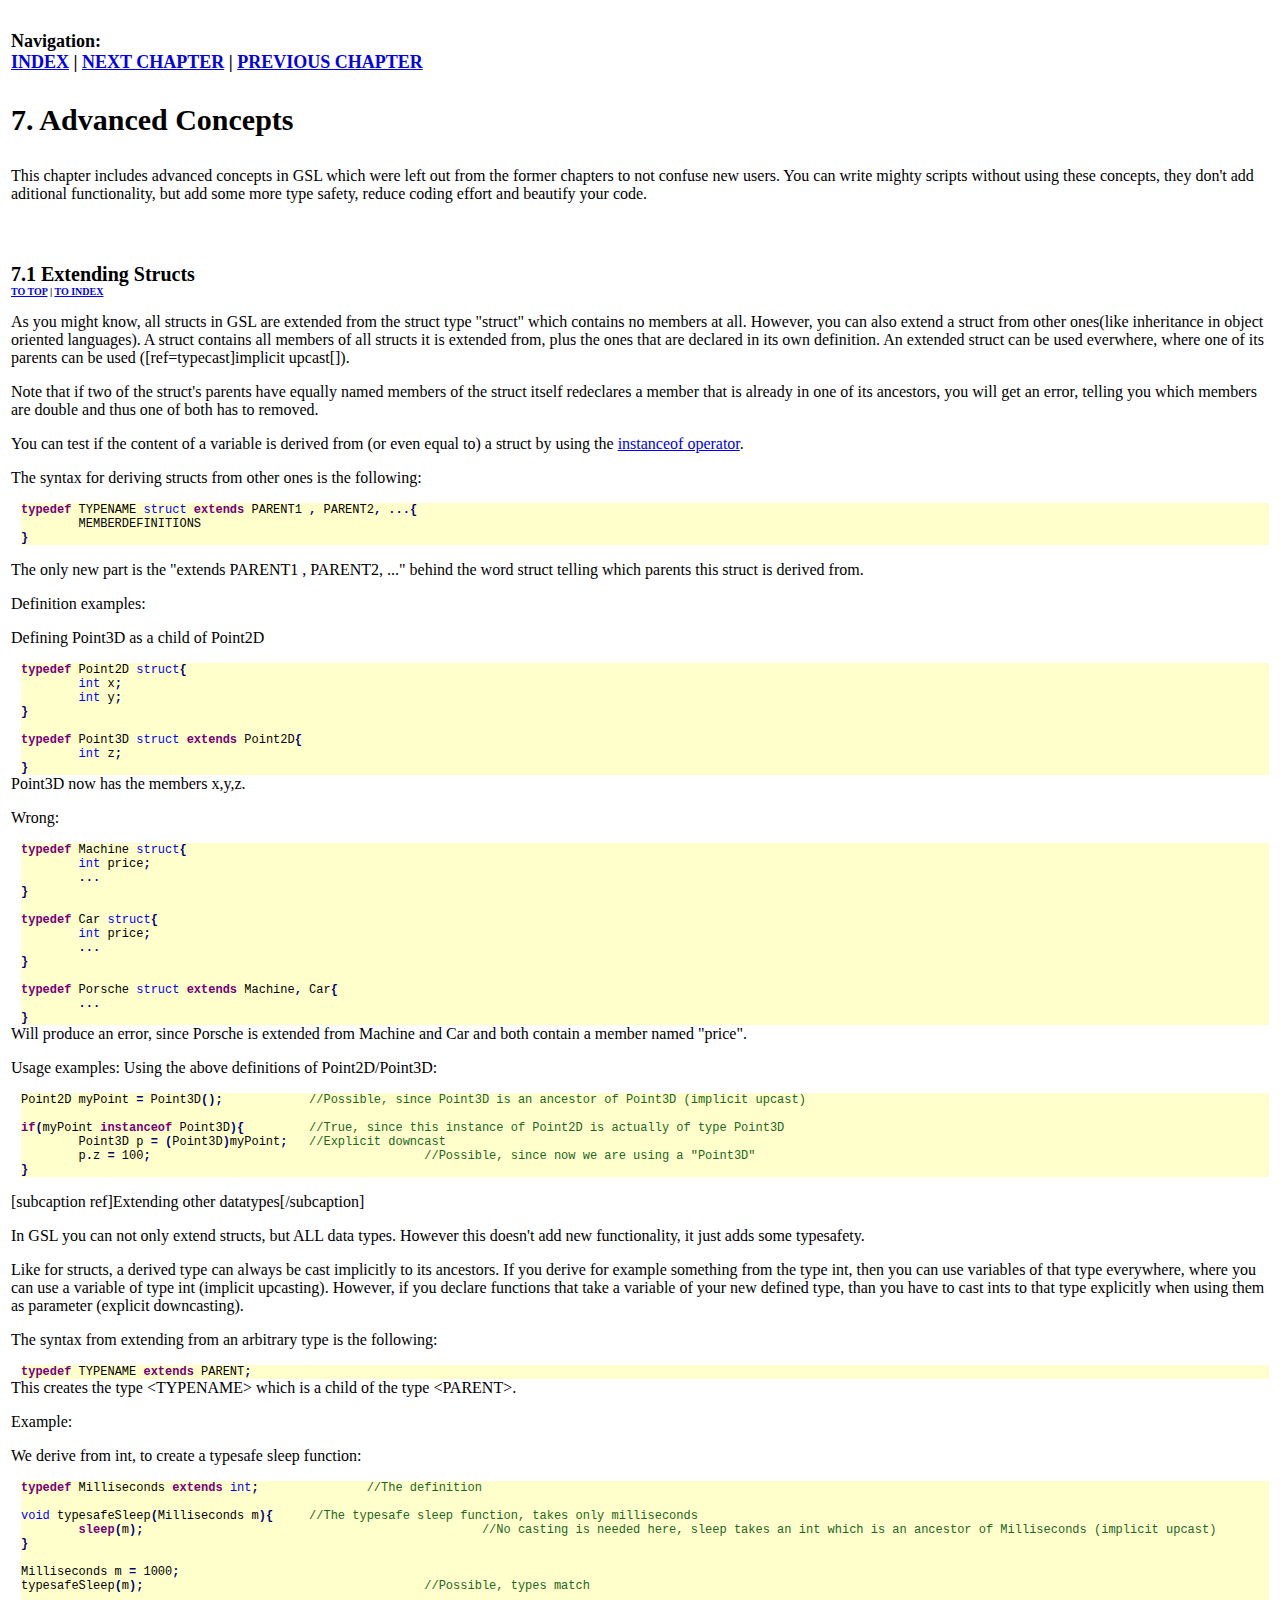
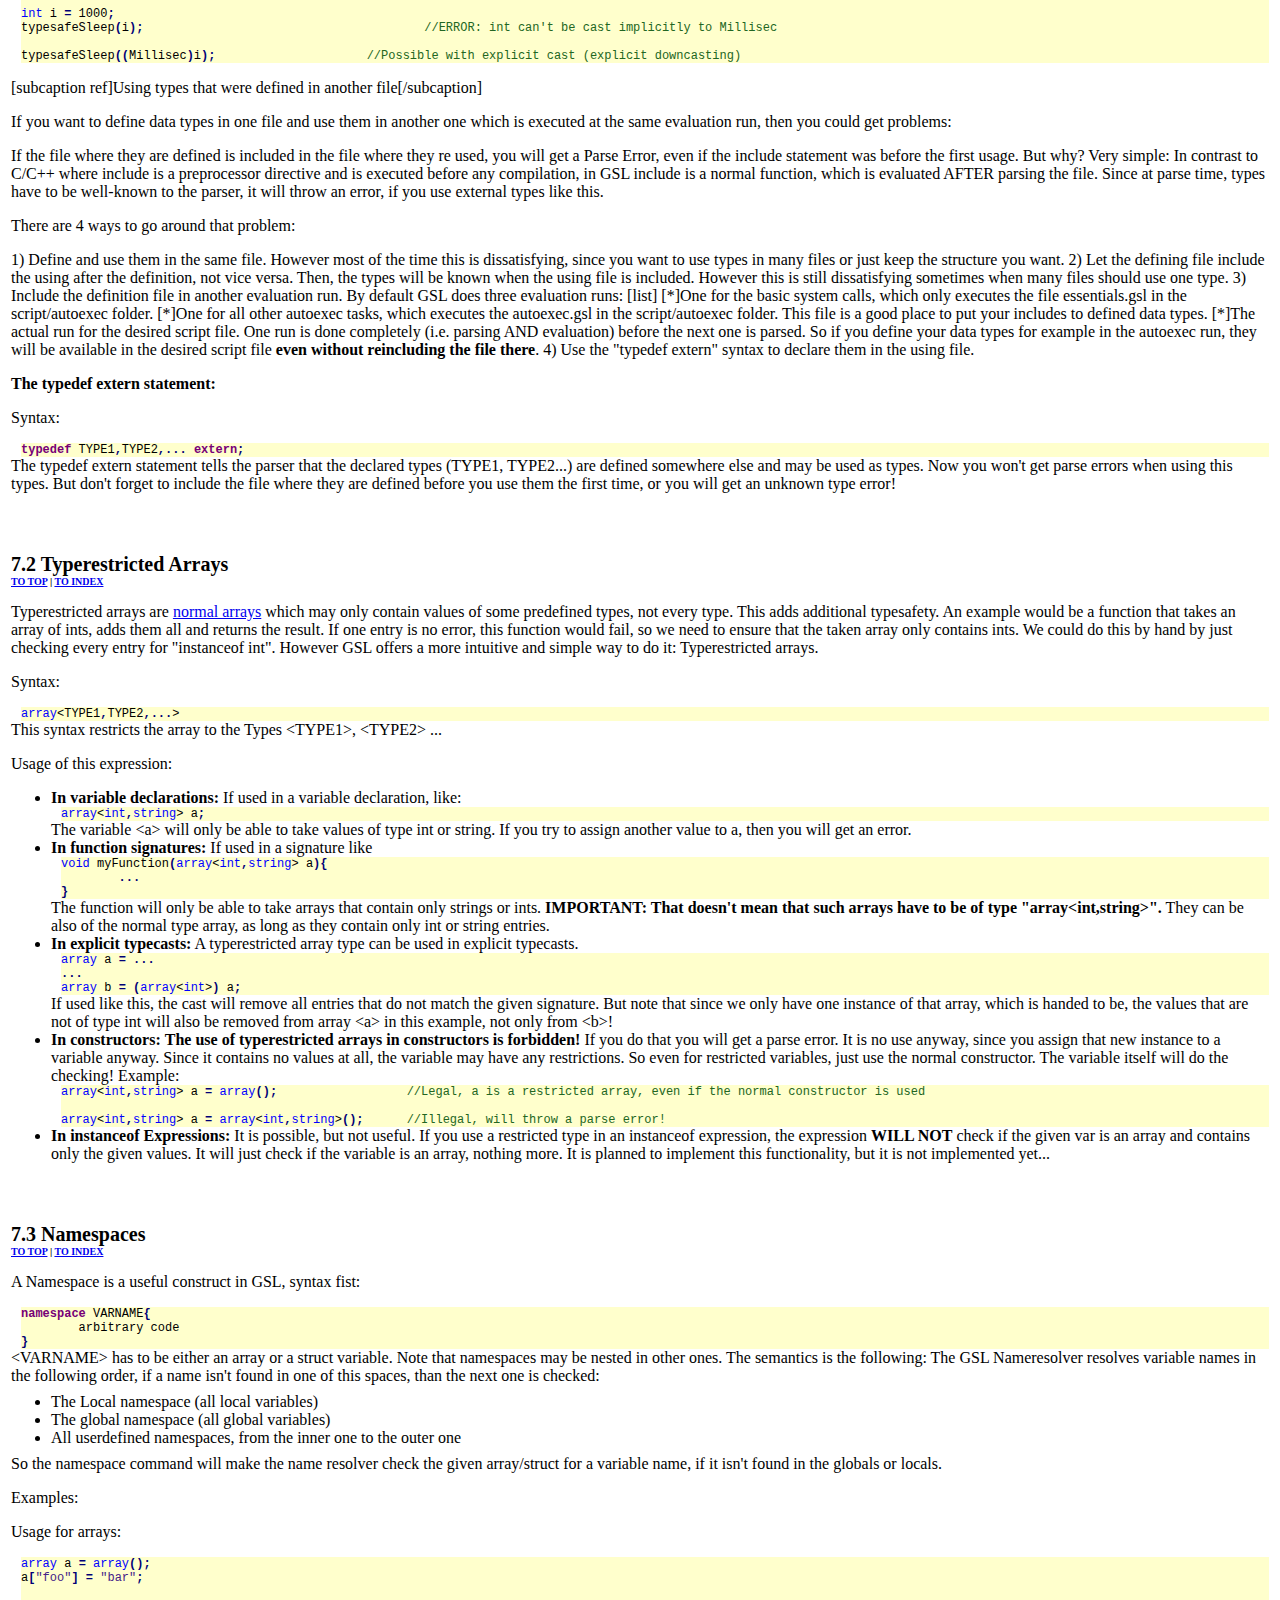
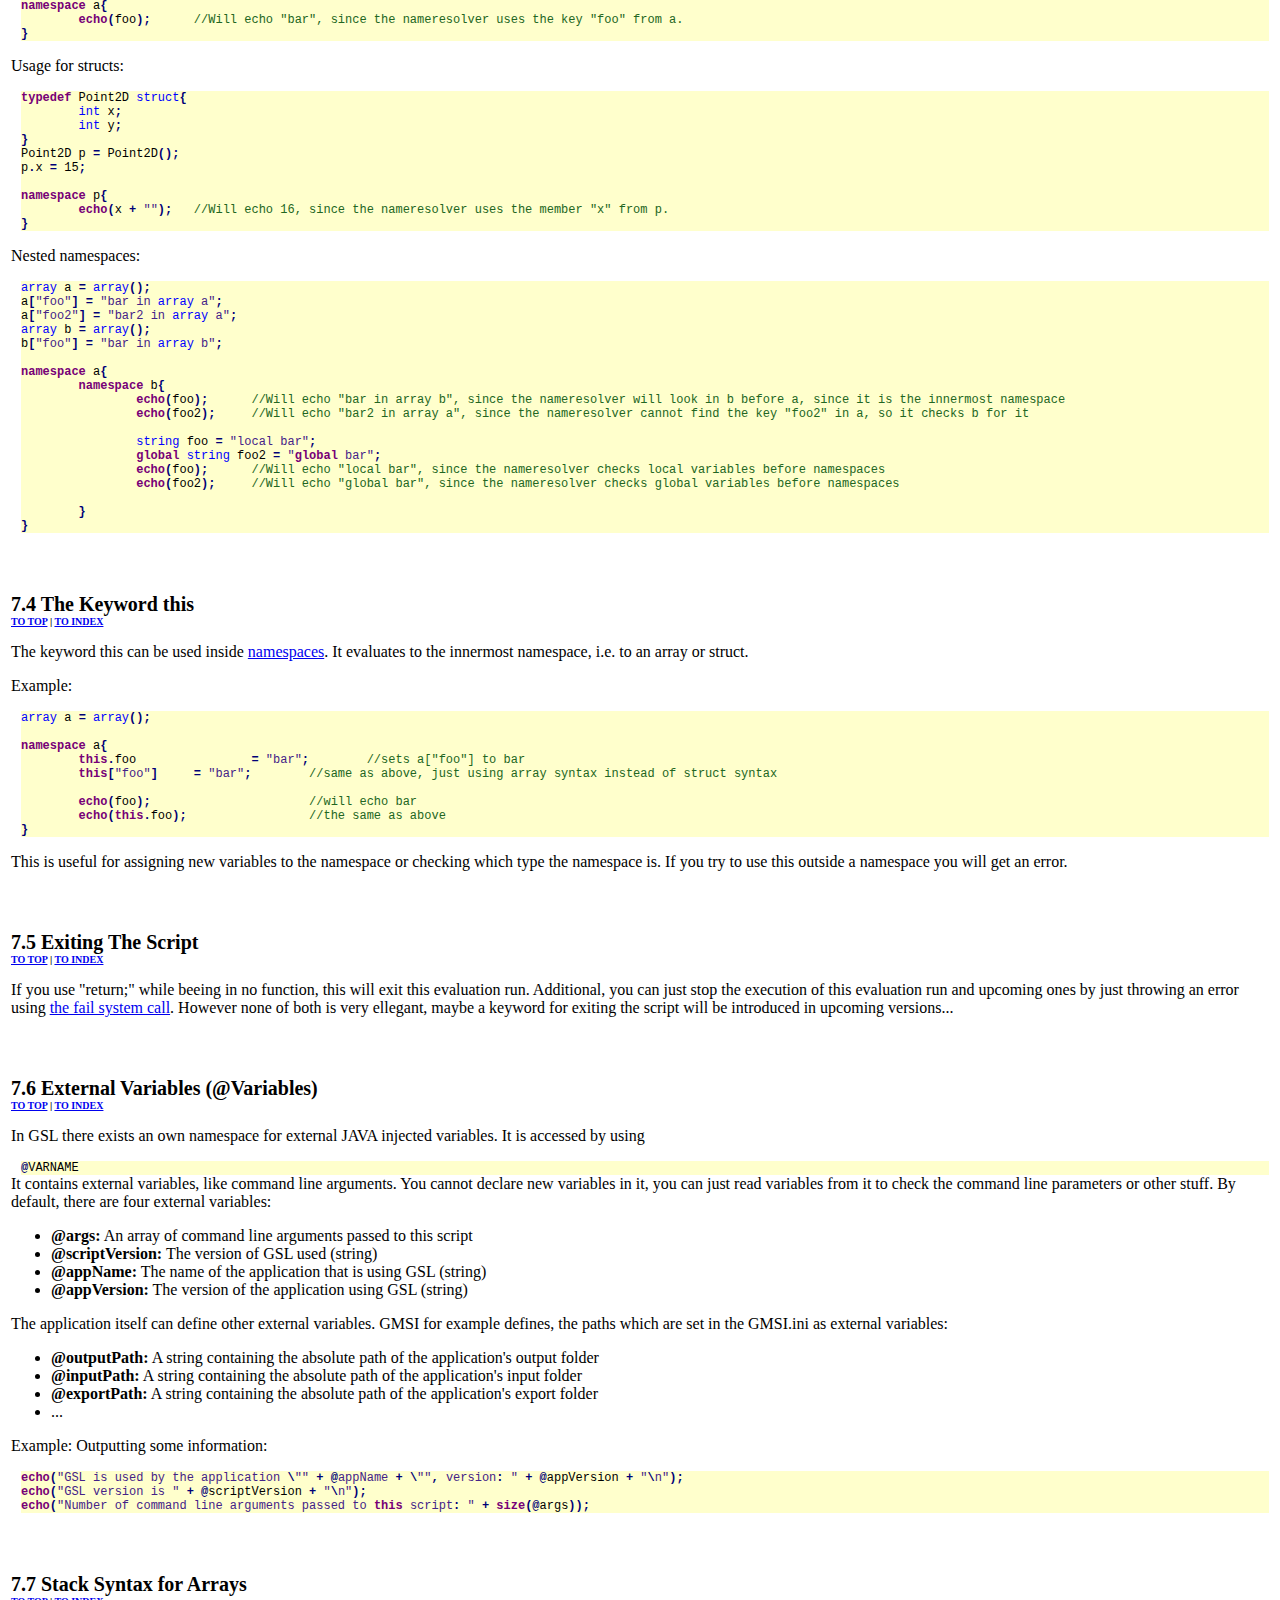
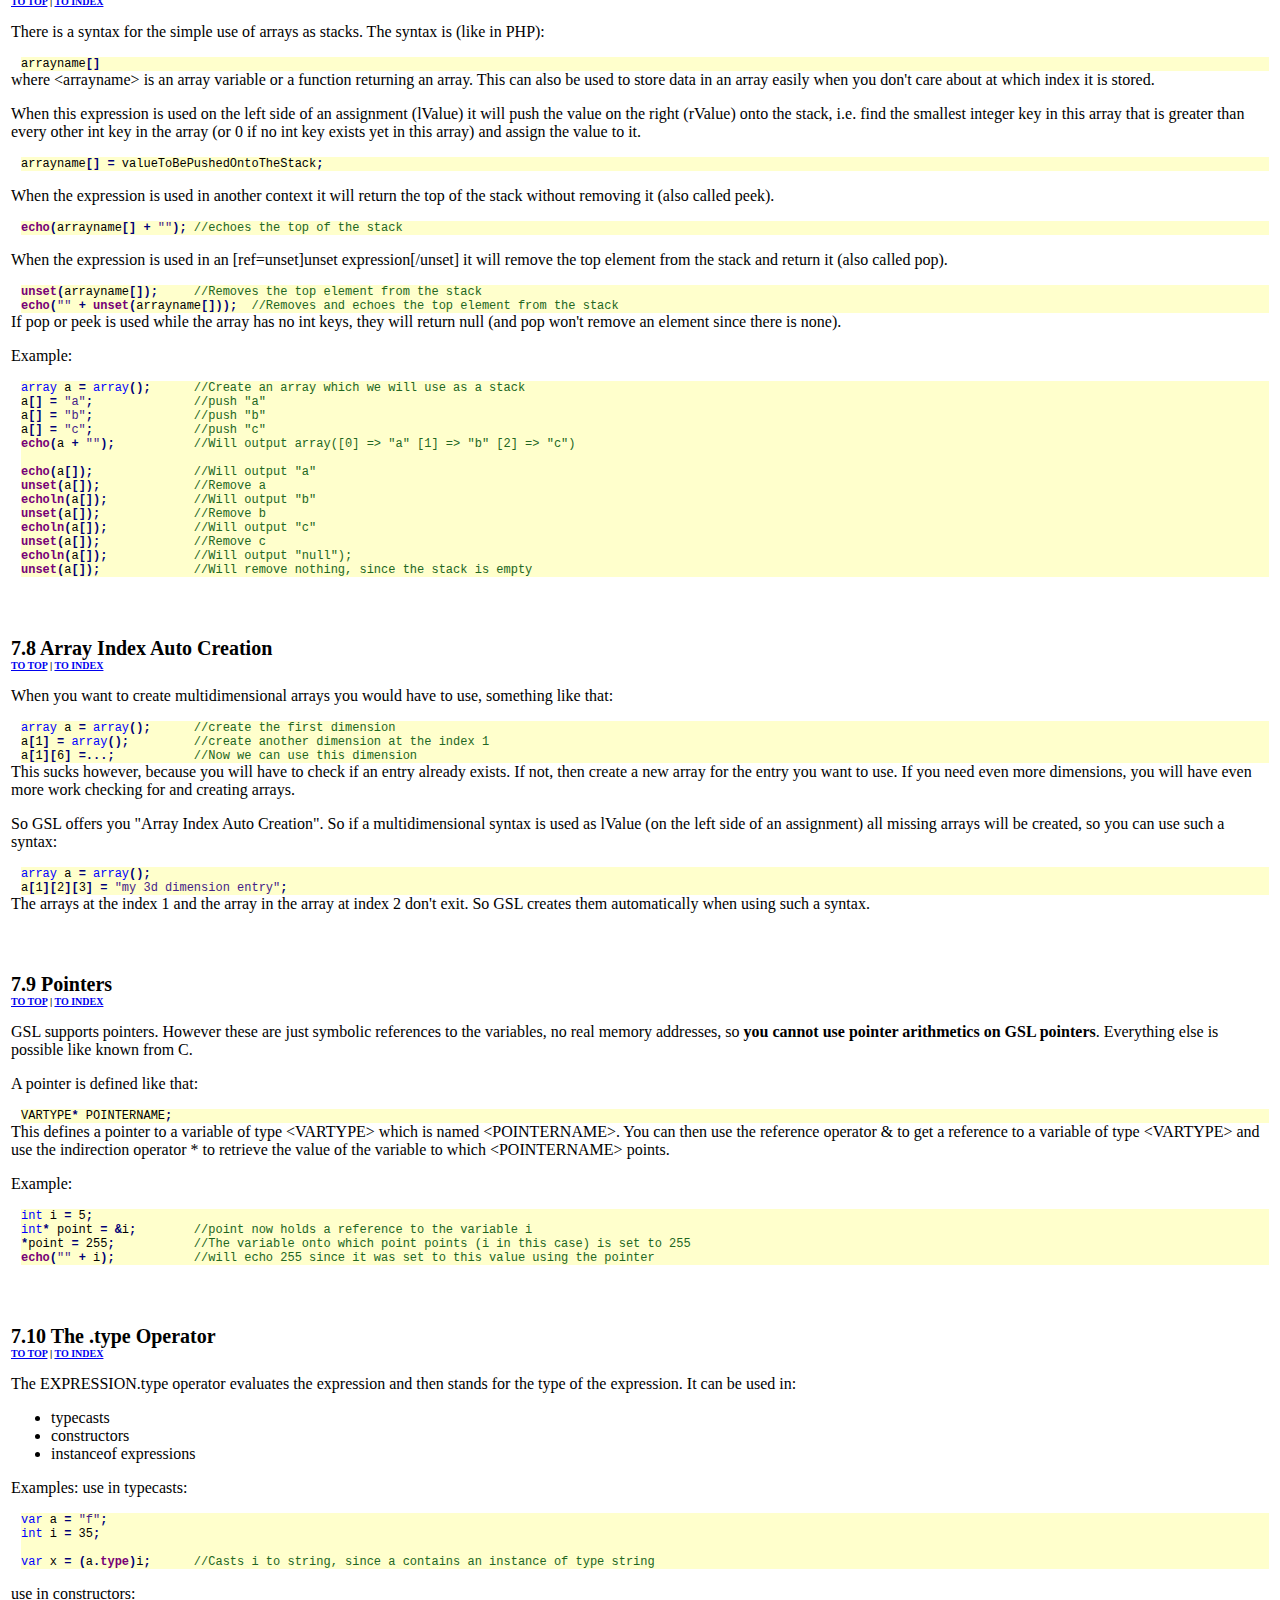
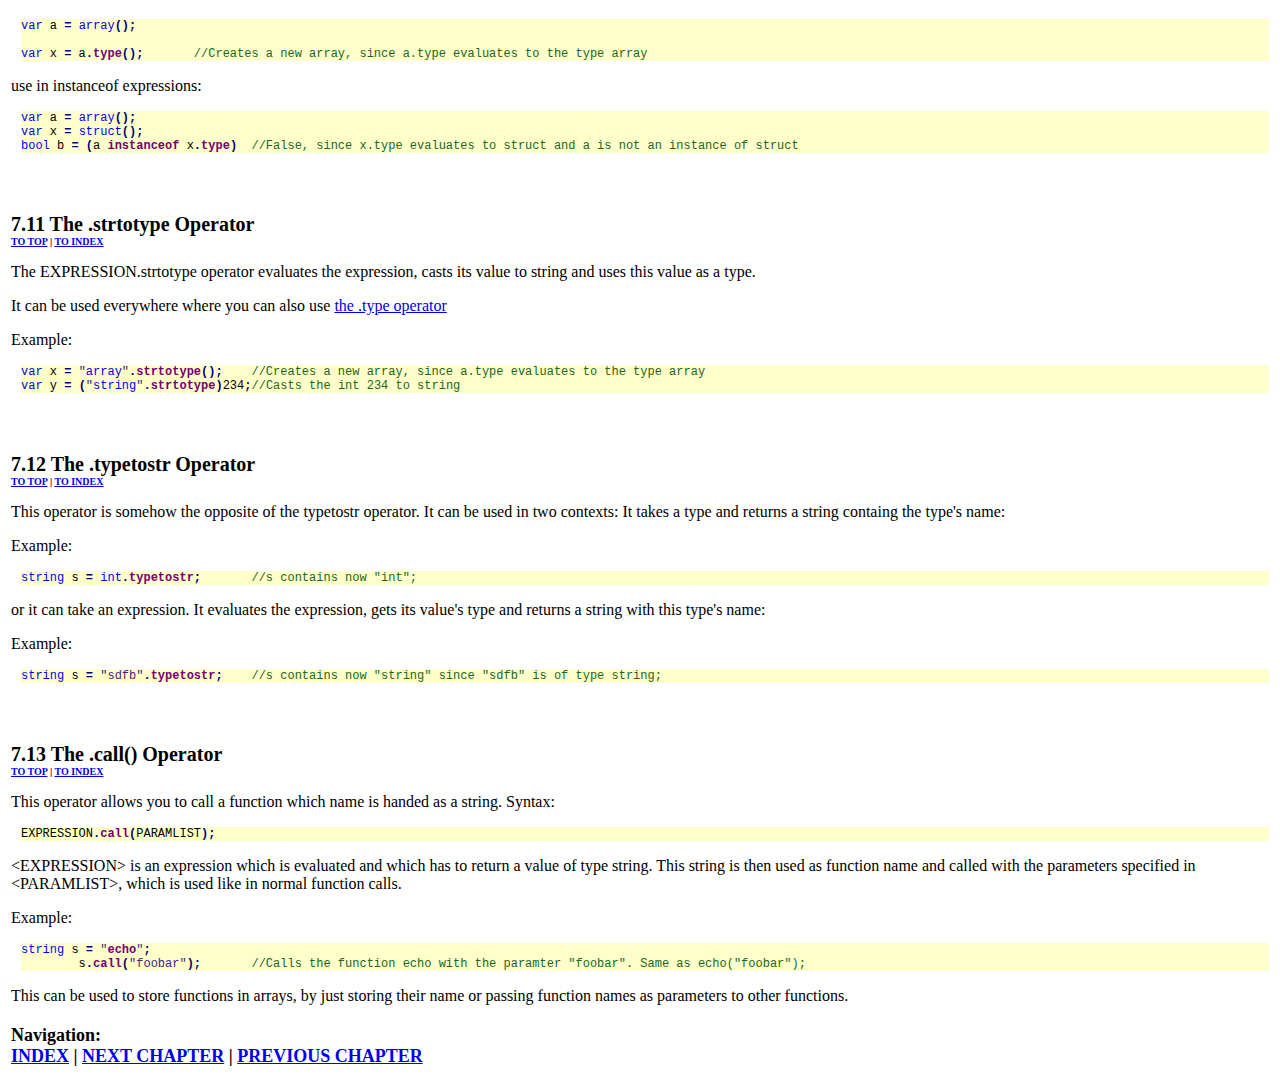
<file: GMSI/doc/c7.html>
<html>
<head>
<link rel="stylesheet" type="text/css" href="./style/style.css">
</head>
<body><table width="100%"><tr><td><div class="docu">
<a name="top"></a>
<div class="docuNavi">Navigation:<br />
	<a href="index.html">INDEX</a>
	 | <a href="c8.html">NEXT CHAPTER</a>
	 | <a href="c6.html">PREVIOUS CHAPTER</a>
</div>
<p><div class="docuCapt">7. Advanced Concepts</div></p>

<p>This chapter includes advanced concepts in GSL which were left out from the former chapters to not confuse new users. You can write mighty scripts without using these concepts, they don't add aditional functionality, but add some more type safety, reduce coding effort and beautify your code.</p><div class="docuSubCapt"><a name="1">7.1 Extending Structs</a><br /><span class="top"><a href="#top">TO TOP</a> | <a href="index.html">TO INDEX</a></span></div><p>As you might know, all structs in GSL are extended from the struct type "struct" which contains no members at all. However, you can also extend a struct from other ones(like inheritance in object oriented languages).
A struct contains all members of all structs it is extended from, plus the ones that are declared in its own definition.
An extended struct can be used everwhere, where one of its parents can be used ([ref=typecast]implicit upcast[]).</p>

<p>Note that if two of the struct's parents have equally named members of the struct itself redeclares a member that is already in one of its ancestors, you will get an error, telling you which members are double and thus one of both has to removed.</p>

<p>You can test if the content of a variable is derived from (or even equal to) a struct by using the <a href="c3.html#11">instanceof operator</a>.</p>

<p>The syntax for deriving structs from other ones is the following:</p>

<p><div class="docuCode"><span class="docuCodeKeyword">typedef</span> TYPENAME <span class="docuCodeType">struct</span> <span class="docuCodeKeyword">extends</span> PARENT1 <span class="docuCodeOp">,</span> PARENT2<span class="docuCodeOp">,</span> <span class="docuCodeOp">.</span><span class="docuCodeOp">.</span><span class="docuCodeOp">.</span><span class="docuCodeOp">{</span>
	MEMBERDEFINITIONS
<span class="docuCodeOp">}</span></div></p>

<p>The only new part is the "extends PARENT1 , PARENT2, ..." behind the word struct telling which parents this struct is derived from.</p>

<p>Definition examples:</p>

<p>Defining Point3D as a child of Point2D
<div class="docuCode"><span class="docuCodeKeyword">typedef</span> Point2D <span class="docuCodeType">struct</span><span class="docuCodeOp">{</span>
	<span class="docuCodeType">int</span> x<span class="docuCodeOp">;</span>
	<span class="docuCodeType">int</span> y<span class="docuCodeOp">;</span>
<span class="docuCodeOp">}</span>
 
<span class="docuCodeKeyword">typedef</span> Point3D <span class="docuCodeType">struct</span> <span class="docuCodeKeyword">extends</span> Point2D<span class="docuCodeOp">{</span>
	<span class="docuCodeType">int</span> z<span class="docuCodeOp">;</span>
<span class="docuCodeOp">}</span></div>
Point3D now has the members x,y,z.</p>

<p>Wrong:
<div class="docuCode"><span class="docuCodeKeyword">typedef</span> Machine <span class="docuCodeType">struct</span><span class="docuCodeOp">{</span>
	<span class="docuCodeType">int</span> price<span class="docuCodeOp">;</span>
	<span class="docuCodeOp">.</span><span class="docuCodeOp">.</span><span class="docuCodeOp">.</span>
<span class="docuCodeOp">}</span>
 
<span class="docuCodeKeyword">typedef</span> Car <span class="docuCodeType">struct</span><span class="docuCodeOp">{</span>
	<span class="docuCodeType">int</span> price<span class="docuCodeOp">;</span>
	<span class="docuCodeOp">.</span><span class="docuCodeOp">.</span><span class="docuCodeOp">.</span>
<span class="docuCodeOp">}</span>
 
<span class="docuCodeKeyword">typedef</span> Porsche <span class="docuCodeType">struct</span> <span class="docuCodeKeyword">extends</span> Machine<span class="docuCodeOp">,</span> Car<span class="docuCodeOp">{</span>
	<span class="docuCodeOp">.</span><span class="docuCodeOp">.</span><span class="docuCodeOp">.</span>
<span class="docuCodeOp">}</span></div>
Will produce an error, since Porsche is extended from Machine and Car and both contain a member named "price".</p>

<p>Usage examples:
Using the above definitions of Point2D/Point3D:
<div class="docuCode">Point2D myPoint <span class="docuCodeOp">=</span> Point3D<span class="docuCodeOp">(</span><span class="docuCodeOp">)</span><span class="docuCodeOp">;</span>		<span class="docuCodeComment">//Possible, since Point3D is an ancestor of Point3D (implicit upcast)</span>
 
<span class="docuCodeKeyword">if</span><span class="docuCodeOp">(</span>myPoint <span class="docuCodeKeyword">instanceof</span> Point3D<span class="docuCodeOp">)</span><span class="docuCodeOp">{</span>		<span class="docuCodeComment">//True, since this instance of Point2D is actually of type Point3D</span>
	Point3D p <span class="docuCodeOp">=</span> <span class="docuCodeOp">(</span>Point3D<span class="docuCodeOp">)</span>myPoint<span class="docuCodeOp">;</span>	<span class="docuCodeComment">//Explicit downcast</span>
	p<span class="docuCodeOp">.</span>z <span class="docuCodeOp">=</span> 100<span class="docuCodeOp">;</span>					<span class="docuCodeComment">//Possible, since now we are using a "Point3D"</span>
<span class="docuCodeOp">}</span></div></p>

<p>[subcaption ref]Extending other datatypes[/subcaption]</p>

<p>In GSL you can not only extend structs, but ALL data types. However this doesn't add new functionality, it just adds some typesafety.</p>

<p>Like for structs, a derived type can always be cast implicitly to its ancestors. If you derive for example something from the type int, then you can use variables of that type everywhere, where you can use a variable of type int (implicit upcasting). However, if you declare functions that take a variable of your new defined type, than you have to cast ints to that type explicitly when using them as parameter (explicit downcasting).</p>

<p>The syntax from extending from an arbitrary type is the following:
<div class="docuCode"><span class="docuCodeKeyword">typedef</span> TYPENAME <span class="docuCodeKeyword">extends</span> PARENT<span class="docuCodeOp">;</span></div>
This creates the type &lt;TYPENAME&gt; which is a child of the type &lt;PARENT&gt;.</p>

<p>Example:</p>

<p>We derive from int, to create a typesafe sleep function:
<div class="docuCode"><span class="docuCodeKeyword">typedef</span> Milliseconds <span class="docuCodeKeyword">extends</span> <span class="docuCodeType">int</span><span class="docuCodeOp">;</span>		<span class="docuCodeComment">//The definition</span>
 
<span class="docuCodeType">void</span> typesafeSleep<span class="docuCodeOp">(</span>Milliseconds m<span class="docuCodeOp">)</span><span class="docuCodeOp">{</span>	<span class="docuCodeComment">//The typesafe sleep function, takes only milliseconds</span>
	<span class="docuCodeKeyword">sleep</span><span class="docuCodeOp">(</span>m<span class="docuCodeOp">)</span><span class="docuCodeOp">;</span>						<span class="docuCodeComment">//No casting is needed here, sleep takes an int which is an ancestor of Milliseconds (implicit upcast)</span>
<span class="docuCodeOp">}</span> 						
 
Milliseconds m <span class="docuCodeOp">=</span> 1000<span class="docuCodeOp">;</span>
typesafeSleep<span class="docuCodeOp">(</span>m<span class="docuCodeOp">)</span><span class="docuCodeOp">;</span>					<span class="docuCodeComment">//Possible, types match</span>
 
<span class="docuCodeType">int</span> i <span class="docuCodeOp">=</span> 1000<span class="docuCodeOp">;</span>
typesafeSleep<span class="docuCodeOp">(</span>i<span class="docuCodeOp">)</span><span class="docuCodeOp">;</span>					<span class="docuCodeComment">//ERROR: int can't be cast implicitly to Millisec</span>
 
typesafeSleep<span class="docuCodeOp">(</span><span class="docuCodeOp">(</span>Millisec<span class="docuCodeOp">)</span>i<span class="docuCodeOp">)</span><span class="docuCodeOp">;</span>			<span class="docuCodeComment">//Possible with explicit cast (explicit downcasting)</span></div></p>

<p>[subcaption ref]Using types that were defined in another file[/subcaption]</p>

<p>If you want to define data types in one file and use them in another one which is executed at the same evaluation run, then you could get problems:</p>

<p>If the file where they are defined is included in the file where they re used, you will get a Parse Error, even if the include statement was before the first usage.
But why? 
Very simple: In contrast to C/C++ where include is a preprocessor directive and is executed before any compilation, in GSL include is a normal function, which is  evaluated AFTER parsing the file. Since at parse time, types have to be well-known to the parser, it will throw an error, if you use external types like this.</p>

<p>There are 4 ways to go around that problem:</p>

<p>1) Define and use them in the same file. However most of the time this is dissatisfying, since you want to use types in many files or just keep the structure you want.
2) Let the defining file include the using after the definition, not vice versa. Then, the types will be known when the using file is included. However this is still dissatisfying sometimes when many files should use one type.
3) Include the definition file in another evaluation run. By default GSL does three evaluation runs:
[list]
[*]One for the basic system calls, which only executes the file essentials.gsl in the script/autoexec folder.
[*]One for all other autoexec tasks, which executes the autoexec.gsl in the script/autoexec folder. This file is a good place to put your includes to defined data types.
[*]The actual run for the desired script file.
One run is done completely (i.e. parsing AND evaluation) before the next one is parsed. So if you define your data types for example in the autoexec run, they will be available in the desired script file <b>even without reincluding the file there</b>.
4) Use the "typedef extern" syntax to declare them in the using file.</p>

<p><b>The typedef extern statement:</b></p>

<p>Syntax:
<div class="docuCode"><span class="docuCodeKeyword">typedef</span> TYPE1<span class="docuCodeOp">,</span>TYPE2<span class="docuCodeOp">,</span><span class="docuCodeOp">.</span><span class="docuCodeOp">.</span><span class="docuCodeOp">.</span> <span class="docuCodeKeyword">extern</span><span class="docuCodeOp">;</span></div>
The typedef extern statement tells the parser that the declared types (TYPE1, TYPE2...) are defined somewhere else and may be used as types. Now you won't get parse errors when using this types. But don't forget to include the file where they are defined before you use them the first time, or you will get an unknown type error!</p><div class="docuSubCapt"><a name="2">7.2 Typerestricted Arrays</a><br /><span class="top"><a href="#top">TO TOP</a> | <a href="index.html">TO INDEX</a></span></div><p>Typerestricted arrays are <a href="c2.html#7">normal arrays</a> which may only contain values of some predefined types, not every type. This adds additional typesafety. An example would be a function that takes an array of ints, adds them all and returns the result. If one entry is no error, this function would fail, so we need to ensure that the taken array only contains ints. We could do this by hand by just checking every entry for "instanceof int". However GSL offers a more intuitive and simple way to do it: Typerestricted arrays.</p>

<p>Syntax:
<div class="docuCode"><span class="docuCodeType">array</span>&lt;TYPE1<span class="docuCodeOp">,</span>TYPE2<span class="docuCodeOp">,</span><span class="docuCodeOp">.</span><span class="docuCodeOp">.</span><span class="docuCodeOp">.</span>&gt;</div>
This syntax restricts the array to the Types &lt;TYPE1&gt;, &lt;TYPE2&gt; ...</p>

<p>Usage of this expression:
<ul class="docList"><li><b>In variable declarations:</b>
If used in a variable declaration, like:
<div class="docuCode"><span class="docuCodeType">array</span>&lt;<span class="docuCodeType">int</span><span class="docuCodeOp">,</span><span class="docuCodeType">string</span>&gt; a<span class="docuCodeOp">;</span></div>
The variable &lt;a&gt; will only be able to take values of type int or string. If you try to assign another value to a, then you will get an error.</li><li><b>In function signatures:</b>
If used in a signature like
<div class="docuCode"><span class="docuCodeType">void</span> myFunction<span class="docuCodeOp">(</span><span class="docuCodeType">array</span>&lt;<span class="docuCodeType">int</span><span class="docuCodeOp">,</span><span class="docuCodeType">string</span>&gt; a<span class="docuCodeOp">)</span><span class="docuCodeOp">{</span>
	<span class="docuCodeOp">.</span><span class="docuCodeOp">.</span><span class="docuCodeOp">.</span>
<span class="docuCodeOp">}</span></div>
The function will only be able to take arrays that contain only strings or ints.
<b>IMPORTANT: That doesn't mean that such arrays have to be of type "array&lt;int,string&gt;".</b> They can be also of the normal type array, as long as they contain only int or string entries.</li><li><b>In explicit typecasts:</b>
A typerestricted array type can be used in explicit typecasts.
<div class="docuCode"><span class="docuCodeType">array</span> a <span class="docuCodeOp">=</span> <span class="docuCodeOp">.</span><span class="docuCodeOp">.</span><span class="docuCodeOp">.</span>
<span class="docuCodeOp">.</span><span class="docuCodeOp">.</span><span class="docuCodeOp">.</span>
<span class="docuCodeType">array</span> b <span class="docuCodeOp">=</span> <span class="docuCodeOp">(</span><span class="docuCodeType">array</span>&lt;<span class="docuCodeType">int</span>&gt;<span class="docuCodeOp">)</span> a<span class="docuCodeOp">;</span></div>
If used like this, the cast will remove all entries that do not match the given signature. But note that since we only have one instance of that array, which is handed to be, the values that are not of type int will also be removed from array &lt;a&gt; in this example, not only from &lt;b&gt;!</li><li><b>In constructors:</b>
<b>The use of typerestricted arrays in constructors is forbidden!</b> If you do that you will get a parse error. It is no use anyway, since you assign that new instance to a variable anyway. Since it contains no values at all, the variable may have any restrictions. So even for restricted variables, just use the normal constructor. The variable itself will do the checking!
Example:
<div class="docuCode"><span class="docuCodeType">array</span>&lt;<span class="docuCodeType">int</span><span class="docuCodeOp">,</span><span class="docuCodeType">string</span>&gt; a <span class="docuCodeOp">=</span> <span class="docuCodeType">array</span><span class="docuCodeOp">(</span><span class="docuCodeOp">)</span><span class="docuCodeOp">;</span>			<span class="docuCodeComment">//Legal, a is a restricted array, even if the normal constructor is used</span>
 
<span class="docuCodeType">array</span>&lt;<span class="docuCodeType">int</span><span class="docuCodeOp">,</span><span class="docuCodeType">string</span>&gt; a <span class="docuCodeOp">=</span> <span class="docuCodeType">array</span>&lt;<span class="docuCodeType">int</span><span class="docuCodeOp">,</span><span class="docuCodeType">string</span>&gt;<span class="docuCodeOp">(</span><span class="docuCodeOp">)</span><span class="docuCodeOp">;</span>	<span class="docuCodeComment">//Illegal, will throw a parse error!</span></div></li><li><b>In instanceof Expressions:</b>
It is possible, but not useful. If you use a restricted type in an instanceof expression, the expression <b>WILL NOT</b> check if the given var is an array and contains only the given values. It will just check if the variable is an array, nothing more. It is planned to implement this functionality, but it is not implemented yet...</li></ul></p><div class="docuSubCapt"><a name="3">7.3 Namespaces</a><br /><span class="top"><a href="#top">TO TOP</a> | <a href="index.html">TO INDEX</a></span></div><p>A Namespace is a useful construct in GSL, syntax fist:
<div class="docuCode"><span class="docuCodeKeyword">namespace</span> VARNAME<span class="docuCodeOp">{</span>
	arbitrary code
<span class="docuCodeOp">}</span></div>
&lt;VARNAME&gt; has to be either an array or a struct variable.
Note that namespaces may be nested in other ones.
The semantics is the following: 
The GSL Nameresolver resolves variable names in the following order, if a name isn't found in one of this spaces, than the next one is checked:
<ul class="docList"><li>The Local namespace (all local variables)</li><li>The global namespace (all global variables)</li><li>All userdefined namespaces, from the inner one to the outer one</li></ul>
So the namespace command will make the name resolver check the given array/struct for a variable name, if it isn't found in the globals or locals.</p>

<p>Examples:</p>

<p>Usage for arrays:
<div class="docuCode"><span class="docuCodeType">array</span> a <span class="docuCodeOp">=</span> <span class="docuCodeType">array</span><span class="docuCodeOp">(</span><span class="docuCodeOp">)</span><span class="docuCodeOp">;</span>
a<span class="docuCodeOp">[</span><span class="docuCodeString">"foo"</span><span class="docuCodeOp">]</span> <span class="docuCodeOp">=</span> <span class="docuCodeString">"bar"</span><span class="docuCodeOp">;</span>
 
<span class="docuCodeKeyword">namespace</span> a<span class="docuCodeOp">{</span>
	<span class="docuCodeKeyword">echo</span><span class="docuCodeOp">(</span>foo<span class="docuCodeOp">)</span><span class="docuCodeOp">;</span>	<span class="docuCodeComment">//Will echo "bar", since the nameresolver uses the key "foo" from a.</span>
<span class="docuCodeOp">}</span></div></p>

<p>Usage for structs:
<div class="docuCode"><span class="docuCodeKeyword">typedef</span> Point2D <span class="docuCodeType">struct</span><span class="docuCodeOp">{</span>
	<span class="docuCodeType">int</span> x<span class="docuCodeOp">;</span>
	<span class="docuCodeType">int</span> y<span class="docuCodeOp">;</span>
<span class="docuCodeOp">}</span>
Point2D p <span class="docuCodeOp">=</span> Point2D<span class="docuCodeOp">(</span><span class="docuCodeOp">)</span><span class="docuCodeOp">;</span>
p<span class="docuCodeOp">.</span>x <span class="docuCodeOp">=</span> 15<span class="docuCodeOp">;</span>
 
<span class="docuCodeKeyword">namespace</span> p<span class="docuCodeOp">{</span>
	<span class="docuCodeKeyword">echo</span><span class="docuCodeOp">(</span>x <span class="docuCodeOp">+</span> <span class="docuCodeString">""</span><span class="docuCodeOp">)</span><span class="docuCodeOp">;</span>	<span class="docuCodeComment">//Will echo 16, since the nameresolver uses the member "x" from p.</span>
<span class="docuCodeOp">}</span></div></p>

<p>Nested namespaces:
<div class="docuCode"><span class="docuCodeType">array</span> a <span class="docuCodeOp">=</span> <span class="docuCodeType">array</span><span class="docuCodeOp">(</span><span class="docuCodeOp">)</span><span class="docuCodeOp">;</span>
a<span class="docuCodeOp">[</span><span class="docuCodeString">"foo"</span><span class="docuCodeOp">]</span> <span class="docuCodeOp">=</span> <span class="docuCodeString">"bar in <span class="docuCodeType">array</span> a"</span><span class="docuCodeOp">;</span>
a<span class="docuCodeOp">[</span><span class="docuCodeString">"foo2"</span><span class="docuCodeOp">]</span> <span class="docuCodeOp">=</span> <span class="docuCodeString">"bar2 in <span class="docuCodeType">array</span> a"</span><span class="docuCodeOp">;</span>
<span class="docuCodeType">array</span> b <span class="docuCodeOp">=</span> <span class="docuCodeType">array</span><span class="docuCodeOp">(</span><span class="docuCodeOp">)</span><span class="docuCodeOp">;</span>
b<span class="docuCodeOp">[</span><span class="docuCodeString">"foo"</span><span class="docuCodeOp">]</span> <span class="docuCodeOp">=</span> <span class="docuCodeString">"bar in <span class="docuCodeType">array</span> b"</span><span class="docuCodeOp">;</span>
 
<span class="docuCodeKeyword">namespace</span> a<span class="docuCodeOp">{</span>
	<span class="docuCodeKeyword">namespace</span> b<span class="docuCodeOp">{</span>
		<span class="docuCodeKeyword">echo</span><span class="docuCodeOp">(</span>foo<span class="docuCodeOp">)</span><span class="docuCodeOp">;</span>	<span class="docuCodeComment">//Will echo "bar in array b", since the nameresolver will look in b before a, since it is the innermost namespace</span>
		<span class="docuCodeKeyword">echo</span><span class="docuCodeOp">(</span>foo2<span class="docuCodeOp">)</span><span class="docuCodeOp">;</span>	<span class="docuCodeComment">//Will echo "bar2 in array a", since the nameresolver cannot find the key "foo2" in a, so it checks b for it</span>
		
		<span class="docuCodeType">string</span> foo <span class="docuCodeOp">=</span> <span class="docuCodeString">"local bar"</span><span class="docuCodeOp">;</span>
		<span class="docuCodeKeyword">global</span> <span class="docuCodeType">string</span> foo2 <span class="docuCodeOp">=</span> <span class="docuCodeString">"<span class="docuCodeKeyword">global</span> bar"</span><span class="docuCodeOp">;</span>
		<span class="docuCodeKeyword">echo</span><span class="docuCodeOp">(</span>foo<span class="docuCodeOp">)</span><span class="docuCodeOp">;</span>	<span class="docuCodeComment">//Will echo "local bar", since the nameresolver checks local variables before namespaces</span>
		<span class="docuCodeKeyword">echo</span><span class="docuCodeOp">(</span>foo2<span class="docuCodeOp">)</span><span class="docuCodeOp">;</span>	<span class="docuCodeComment">//Will echo "global bar", since the nameresolver checks global variables before namespaces</span>
 
	<span class="docuCodeOp">}</span>
<span class="docuCodeOp">}</span></div></p><div class="docuSubCapt"><a name="4">7.4 The Keyword this</a><br /><span class="top"><a href="#top">TO TOP</a> | <a href="index.html">TO INDEX</a></span></div><p>The keyword this can be used inside <a href="c7.html#3">namespaces</a>. It evaluates to the innermost namespace, i.e. to an array or struct.</p>

<p>Example:
<div class="docuCode"><span class="docuCodeType">array</span> a <span class="docuCodeOp">=</span> <span class="docuCodeType">array</span><span class="docuCodeOp">(</span><span class="docuCodeOp">)</span><span class="docuCodeOp">;</span>
 
<span class="docuCodeKeyword">namespace</span> a<span class="docuCodeOp">{</span>
	<span class="docuCodeKeyword">this</span><span class="docuCodeOp">.</span>foo 		<span class="docuCodeOp">=</span> <span class="docuCodeString">"bar"</span><span class="docuCodeOp">;</span>	<span class="docuCodeComment">//sets a["foo"] to bar</span>
	<span class="docuCodeKeyword">this</span><span class="docuCodeOp">[</span><span class="docuCodeString">"foo"</span><span class="docuCodeOp">]</span>	<span class="docuCodeOp">=</span> <span class="docuCodeString">"bar"</span><span class="docuCodeOp">;</span>	<span class="docuCodeComment">//same as above, just using array syntax instead of struct syntax</span>
	
	<span class="docuCodeKeyword">echo</span><span class="docuCodeOp">(</span>foo<span class="docuCodeOp">)</span><span class="docuCodeOp">;</span>			<span class="docuCodeComment">//will echo bar</span>
	<span class="docuCodeKeyword">echo</span><span class="docuCodeOp">(</span><span class="docuCodeKeyword">this</span><span class="docuCodeOp">.</span>foo<span class="docuCodeOp">)</span><span class="docuCodeOp">;</span>			<span class="docuCodeComment">//the same as above</span>
<span class="docuCodeOp">}</span></div></p>

<p>This is useful for assigning new variables to the namespace or checking which type the namespace is.
If you try to use this outside a namespace you will get an error.</p><div class="docuSubCapt"><a name="5">7.5 Exiting The Script</a><br /><span class="top"><a href="#top">TO TOP</a> | <a href="index.html">TO INDEX</a></span></div><p>If you use "return;" while beeing in no function, this will exit this evaluation run. Additional, you can just stop the execution of this evaluation run and upcoming ones by just throwing an error using <a href="c6.html#4">the fail system call</a>.
However none of both is very ellegant, maybe a keyword for exiting the script will be introduced in upcoming versions...</p><div class="docuSubCapt"><a name="6">7.6 External Variables (@Variables)</a><br /><span class="top"><a href="#top">TO TOP</a> | <a href="index.html">TO INDEX</a></span></div><p>In GSL there exists an own namespace for external JAVA injected variables. It is accessed by using
<div class="docuCode"><span class="docuCodeOp">@</span>VARNAME</div>
It contains external variables, like command line arguments. You cannot declare new variables in it, you can just read variables from it to check the command line parameters or other stuff. By default, there are four external variables:</p>

<p><ul class="docList"><li><b>@args:</b> An array of command line arguments passed to this script</li><li><b>@scriptVersion:</b> The version of GSL used (string)</li><li><b>@appName:</b> The name of the application that is using GSL (string)</li><li><b>@appVersion:</b> The version of the application using GSL (string)</li></ul></p>

<p>The application itself can define other external variables. GMSI for example defines, the paths which are set in the GMSI.ini as external variables:</p>

<p><ul class="docList"><li><b>@outputPath:</b> A string containing the absolute path of the application's output folder</li><li><b>@inputPath:</b> A string containing the absolute path of the application's input folder</li><li><b>@exportPath:</b> A string containing the absolute path of the application's export folder</li><li>...</li></ul></p>

<p>Example:
Outputting some information:
<div class="docuCode"><span class="docuCodeKeyword">echo</span><span class="docuCodeOp">(</span><span class="docuCodeString">"GSL is used by the application <span class="docuCodeOp">\</span>"</span><span class="docuCodeString">" <span class="docuCodeOp">+</span> <span class="docuCodeOp">@</span>appName <span class="docuCodeOp">+</span> <span class="docuCodeOp">\</span>"</span><span class="docuCodeString">"<span class="docuCodeOp">,</span> version<span class="docuCodeOp">:</span> "</span> <span class="docuCodeOp">+</span> <span class="docuCodeOp">@</span>appVersion <span class="docuCodeOp">+</span> <span class="docuCodeString">"<span class="docuCodeOp">\</span>n"</span><span class="docuCodeOp">)</span><span class="docuCodeOp">;</span>
<span class="docuCodeKeyword">echo</span><span class="docuCodeOp">(</span><span class="docuCodeString">"GSL version is "</span> <span class="docuCodeOp">+</span> <span class="docuCodeOp">@</span>scriptVersion <span class="docuCodeOp">+</span> <span class="docuCodeString">"<span class="docuCodeOp">\</span>n"</span><span class="docuCodeOp">)</span><span class="docuCodeOp">;</span>
<span class="docuCodeKeyword">echo</span><span class="docuCodeOp">(</span><span class="docuCodeString">"Number of command line arguments passed to <span class="docuCodeKeyword">this</span> script<span class="docuCodeOp">:</span> "</span> <span class="docuCodeOp">+</span> <span class="docuCodeKeyword">size</span><span class="docuCodeOp">(</span><span class="docuCodeOp">@</span>args<span class="docuCodeOp">)</span><span class="docuCodeOp">)</span><span class="docuCodeOp">;</span></div></p><div class="docuSubCapt"><a name="7">7.7 Stack Syntax for Arrays</a><br /><span class="top"><a href="#top">TO TOP</a> | <a href="index.html">TO INDEX</a></span></div><p>There is a syntax for the simple use of arrays as stacks. The syntax is (like in PHP):
<div class="docuCode">arrayname<span class="docuCodeOp">[</span><span class="docuCodeOp">]</span></div>
where &lt;arrayname&gt; is an array variable or a function returning an array.
This can also be used to store data in an array easily when you don't care about at which index it is stored.</p>

<p>When this expression is used on the left side of an assignment (lValue) it will push the value on the right (rValue) onto
the stack, i.e. find the smallest integer key in this array that is greater than every other int key in the array (or 0 if no int key exists yet in this array) and assign the value to it.
<div class="docuCode">arrayname<span class="docuCodeOp">[</span><span class="docuCodeOp">]</span> <span class="docuCodeOp">=</span> valueToBePushedOntoTheStack<span class="docuCodeOp">;</span></div></p>

<p>When the expression is used in another context it will return the top of the stack without removing it (also called peek).
<div class="docuCode"><span class="docuCodeKeyword">echo</span><span class="docuCodeOp">(</span>arrayname<span class="docuCodeOp">[</span><span class="docuCodeOp">]</span> <span class="docuCodeOp">+</span> <span class="docuCodeString">""</span><span class="docuCodeOp">)</span><span class="docuCodeOp">;</span>	<span class="docuCodeComment">//echoes the top of the stack</span></div></p>

<p>When the expression is used in an [ref=unset]unset expression[/unset] it will remove the top element from the stack and return it (also called pop).
<div class="docuCode"><span class="docuCodeKeyword">unset</span><span class="docuCodeOp">(</span>arrayname<span class="docuCodeOp">[</span><span class="docuCodeOp">]</span><span class="docuCodeOp">)</span><span class="docuCodeOp">;</span>	<span class="docuCodeComment">//Removes the top element from the stack</span>
<span class="docuCodeKeyword">echo</span><span class="docuCodeOp">(</span><span class="docuCodeString">""</span> <span class="docuCodeOp">+</span> <span class="docuCodeKeyword">unset</span><span class="docuCodeOp">(</span>arrayname<span class="docuCodeOp">[</span><span class="docuCodeOp">]</span><span class="docuCodeOp">)</span><span class="docuCodeOp">)</span><span class="docuCodeOp">;</span>	<span class="docuCodeComment">//Removes and echoes the top element from the stack</span></div>
If pop or peek is used while the array has no int keys, they will return null (and pop won't remove an element since there is none).</p>

<p>Example:
<div class="docuCode"><span class="docuCodeType">array</span> a <span class="docuCodeOp">=</span> <span class="docuCodeType">array</span><span class="docuCodeOp">(</span><span class="docuCodeOp">)</span><span class="docuCodeOp">;</span>	<span class="docuCodeComment">//Create an array which we will use as a stack</span>
a<span class="docuCodeOp">[</span><span class="docuCodeOp">]</span> <span class="docuCodeOp">=</span> <span class="docuCodeString">"a"</span><span class="docuCodeOp">;</span>		<span class="docuCodeComment">//push "a"</span>
a<span class="docuCodeOp">[</span><span class="docuCodeOp">]</span> <span class="docuCodeOp">=</span> <span class="docuCodeString">"b"</span><span class="docuCodeOp">;</span>		<span class="docuCodeComment">//push "b"</span>
a<span class="docuCodeOp">[</span><span class="docuCodeOp">]</span> <span class="docuCodeOp">=</span> <span class="docuCodeString">"c"</span><span class="docuCodeOp">;</span>		<span class="docuCodeComment">//push "c"</span>
<span class="docuCodeKeyword">echo</span><span class="docuCodeOp">(</span>a <span class="docuCodeOp">+</span> <span class="docuCodeString">""</span><span class="docuCodeOp">)</span><span class="docuCodeOp">;</span>		<span class="docuCodeComment">//Will output array([0] =&gt; "a" [1] =&gt; "b" [2] =&gt; "c")</span>
 
<span class="docuCodeKeyword">echo</span><span class="docuCodeOp">(</span>a<span class="docuCodeOp">[</span><span class="docuCodeOp">]</span><span class="docuCodeOp">)</span><span class="docuCodeOp">;</span>		<span class="docuCodeComment">//Will output "a"</span>
<span class="docuCodeKeyword">unset</span><span class="docuCodeOp">(</span>a<span class="docuCodeOp">[</span><span class="docuCodeOp">]</span><span class="docuCodeOp">)</span><span class="docuCodeOp">;</span>		<span class="docuCodeComment">//Remove a</span>
<span class="docuCodeKeyword">echoln</span><span class="docuCodeOp">(</span>a<span class="docuCodeOp">[</span><span class="docuCodeOp">]</span><span class="docuCodeOp">)</span><span class="docuCodeOp">;</span>		<span class="docuCodeComment">//Will output "b"</span>
<span class="docuCodeKeyword">unset</span><span class="docuCodeOp">(</span>a<span class="docuCodeOp">[</span><span class="docuCodeOp">]</span><span class="docuCodeOp">)</span><span class="docuCodeOp">;</span>		<span class="docuCodeComment">//Remove b</span>
<span class="docuCodeKeyword">echoln</span><span class="docuCodeOp">(</span>a<span class="docuCodeOp">[</span><span class="docuCodeOp">]</span><span class="docuCodeOp">)</span><span class="docuCodeOp">;</span>		<span class="docuCodeComment">//Will output "c"</span>
<span class="docuCodeKeyword">unset</span><span class="docuCodeOp">(</span>a<span class="docuCodeOp">[</span><span class="docuCodeOp">]</span><span class="docuCodeOp">)</span><span class="docuCodeOp">;</span>		<span class="docuCodeComment">//Remove c</span>
<span class="docuCodeKeyword">echoln</span><span class="docuCodeOp">(</span>a<span class="docuCodeOp">[</span><span class="docuCodeOp">]</span><span class="docuCodeOp">)</span><span class="docuCodeOp">;</span> 		<span class="docuCodeComment">//Will output "null");</span>
<span class="docuCodeKeyword">unset</span><span class="docuCodeOp">(</span>a<span class="docuCodeOp">[</span><span class="docuCodeOp">]</span><span class="docuCodeOp">)</span><span class="docuCodeOp">;</span>		<span class="docuCodeComment">//Will remove nothing, since the stack is empty</span></div></p><div class="docuSubCapt"><a name="8">7.8 Array Index Auto Creation</a><br /><span class="top"><a href="#top">TO TOP</a> | <a href="index.html">TO INDEX</a></span></div><p>When you want to create multidimensional arrays you would have to use, something like that:
<div class="docuCode"><span class="docuCodeType">array</span> a <span class="docuCodeOp">=</span> <span class="docuCodeType">array</span><span class="docuCodeOp">(</span><span class="docuCodeOp">)</span><span class="docuCodeOp">;</span>	<span class="docuCodeComment">//create the first dimension</span>
a<span class="docuCodeOp">[</span>1<span class="docuCodeOp">]</span> <span class="docuCodeOp">=</span> <span class="docuCodeType">array</span><span class="docuCodeOp">(</span><span class="docuCodeOp">)</span><span class="docuCodeOp">;</span>		<span class="docuCodeComment">//create another dimension at the index 1</span>
a<span class="docuCodeOp">[</span>1<span class="docuCodeOp">]</span><span class="docuCodeOp">[</span>6<span class="docuCodeOp">]</span> <span class="docuCodeOp">=</span><span class="docuCodeOp">.</span><span class="docuCodeOp">.</span><span class="docuCodeOp">.</span><span class="docuCodeOp">;</span>		<span class="docuCodeComment">//Now we can use this dimension</span></div>
This sucks however, because you will have to check if an entry already exists. If not, then create a new array for the entry you want to use. If you need even more dimensions, you will have even more work checking for and creating arrays.</p>

<p>So GSL offers you "Array Index Auto Creation". So if a multidimensional syntax is used as lValue (on the left side of an assignment) all missing arrays will be created, so you can use such a syntax:
<div class="docuCode"><span class="docuCodeType">array</span> a <span class="docuCodeOp">=</span> <span class="docuCodeType">array</span><span class="docuCodeOp">(</span><span class="docuCodeOp">)</span><span class="docuCodeOp">;</span>
a<span class="docuCodeOp">[</span>1<span class="docuCodeOp">]</span><span class="docuCodeOp">[</span>2<span class="docuCodeOp">]</span><span class="docuCodeOp">[</span>3<span class="docuCodeOp">]</span> <span class="docuCodeOp">=</span> <span class="docuCodeString">"my 3d dimension entry"</span><span class="docuCodeOp">;</span></div>
The arrays at the index 1 and the array in the array at index 2 don't exit. So GSL creates them automatically when using such a syntax.</p><div class="docuSubCapt"><a name="9">7.9 Pointers</a><br /><span class="top"><a href="#top">TO TOP</a> | <a href="index.html">TO INDEX</a></span></div><p>GSL supports pointers. However these are just symbolic references to the variables, no real memory addresses, so <b>you cannot use pointer arithmetics on GSL pointers</b>. Everything else is possible like known from C.</p>

<p>A pointer is defined like that:
<div class="docuCode">VARTYPE<span class="docuCodeOp">*</span> POINTERNAME<span class="docuCodeOp">;</span></div>
This defines a pointer to a variable of type &lt;VARTYPE&gt; which is named &lt;POINTERNAME&gt;. 
You can then use the reference operator & to get a reference to a variable of type &lt;VARTYPE&gt; and use the indirection operator * to retrieve the value of the variable to which &lt;POINTERNAME&gt; points.</p>

<p>Example:
<div class="docuCode"><span class="docuCodeType">int</span> i <span class="docuCodeOp">=</span> 5<span class="docuCodeOp">;</span>	
<span class="docuCodeType">int</span><span class="docuCodeOp">*</span> point <span class="docuCodeOp">=</span> <span class="docuCodeOp">&</span>i<span class="docuCodeOp">;</span>	<span class="docuCodeComment">//point now holds a reference to the variable i</span>
<span class="docuCodeOp">*</span>point <span class="docuCodeOp">=</span> 255<span class="docuCodeOp">;</span>		<span class="docuCodeComment">//The variable onto which point points (i in this case) is set to 255</span>
<span class="docuCodeKeyword">echo</span><span class="docuCodeOp">(</span><span class="docuCodeString">""</span> <span class="docuCodeOp">+</span> i<span class="docuCodeOp">)</span><span class="docuCodeOp">;</span>		<span class="docuCodeComment">//will echo 255 since it was set to this value using the pointer</span></div></p><div class="docuSubCapt"><a name="10">7.10 The .type Operator</a><br /><span class="top"><a href="#top">TO TOP</a> | <a href="index.html">TO INDEX</a></span></div><p>The EXPRESSION.type operator evaluates the expression and then stands for the type of the expression.
It can be used in:
<ul class="docList"><li>typecasts</li><li>constructors</li><li>instanceof expressions</li></ul></p>

<p>Examples:
use in typecasts:
<div class="docuCode"><span class="docuCodeType">var</span> a <span class="docuCodeOp">=</span> <span class="docuCodeString">"f"</span><span class="docuCodeOp">;</span>
<span class="docuCodeType">int</span> i <span class="docuCodeOp">=</span> 35<span class="docuCodeOp">;</span>
 
<span class="docuCodeType">var</span> x <span class="docuCodeOp">=</span> <span class="docuCodeOp">(</span>a<span class="docuCodeOp">.</span><span class="docuCodeKeyword">type</span><span class="docuCodeOp">)</span>i<span class="docuCodeOp">;</span>	<span class="docuCodeComment">//Casts i to string, since a contains an instance of type string</span></div></p>

<p>use in constructors:
<div class="docuCode"><span class="docuCodeType">var</span> a <span class="docuCodeOp">=</span> <span class="docuCodeType">array</span><span class="docuCodeOp">(</span><span class="docuCodeOp">)</span><span class="docuCodeOp">;</span>
 
<span class="docuCodeType">var</span> x <span class="docuCodeOp">=</span> a<span class="docuCodeOp">.</span><span class="docuCodeKeyword">type</span><span class="docuCodeOp">(</span><span class="docuCodeOp">)</span><span class="docuCodeOp">;</span>	<span class="docuCodeComment">//Creates a new array, since a.type evaluates to the type array</span></div></p>

<p>use in instanceof expressions:
<div class="docuCode"><span class="docuCodeType">var</span> a <span class="docuCodeOp">=</span> <span class="docuCodeType">array</span><span class="docuCodeOp">(</span><span class="docuCodeOp">)</span><span class="docuCodeOp">;</span>
<span class="docuCodeType">var</span> x <span class="docuCodeOp">=</span> <span class="docuCodeType">struct</span><span class="docuCodeOp">(</span><span class="docuCodeOp">)</span><span class="docuCodeOp">;</span>
<span class="docuCodeType">bool</span> b <span class="docuCodeOp">=</span> <span class="docuCodeOp">(</span>a <span class="docuCodeKeyword">instanceof</span> x<span class="docuCodeOp">.</span><span class="docuCodeKeyword">type</span><span class="docuCodeOp">)</span>	<span class="docuCodeComment">//False, since x.type evaluates to struct and a is not an instance of struct</span></div></p><div class="docuSubCapt"><a name="11">7.11 The .strtotype Operator</a><br /><span class="top"><a href="#top">TO TOP</a> | <a href="index.html">TO INDEX</a></span></div><p>The EXPRESSION.strtotype operator evaluates the expression, casts its value to string and uses this value as a type.</p>

<p>It can be used everywhere where you can also use <a href="c7.html#10">the .type operator</a></p>

<p>Example:
<div class="docuCode"><span class="docuCodeType">var</span> x <span class="docuCodeOp">=</span> <span class="docuCodeString">"<span class="docuCodeType">array</span>"</span><span class="docuCodeOp">.</span><span class="docuCodeKeyword">strtotype</span><span class="docuCodeOp">(</span><span class="docuCodeOp">)</span><span class="docuCodeOp">;</span>	<span class="docuCodeComment">//Creates a new array, since a.type evaluates to the type array</span>
<span class="docuCodeType">var</span> y <span class="docuCodeOp">=</span> <span class="docuCodeOp">(</span><span class="docuCodeString">"<span class="docuCodeType">string</span>"</span><span class="docuCodeOp">.</span><span class="docuCodeKeyword">strtotype</span><span class="docuCodeOp">)</span>234<span class="docuCodeOp">;</span><span class="docuCodeComment">//Casts the int 234 to string</span></div></p><div class="docuSubCapt"><a name="12">7.12 The .typetostr Operator</a><br /><span class="top"><a href="#top">TO TOP</a> | <a href="index.html">TO INDEX</a></span></div><p>This operator is somehow the opposite of the typetostr operator.
It can be used in two contexts:
It takes a type and returns a string containg the type's name:</p>

<p>Example:
<div class="docuCode"><span class="docuCodeType">string</span> s <span class="docuCodeOp">=</span> <span class="docuCodeType">int</span><span class="docuCodeOp">.</span><span class="docuCodeKeyword">typetostr</span><span class="docuCodeOp">;</span> 	<span class="docuCodeComment">//s contains now "int";</span></div></p>

<p>or it can take an expression. It evaluates the expression, gets its value's type and returns a string with this type's name:</p>

<p>Example:
<div class="docuCode"><span class="docuCodeType">string</span> s <span class="docuCodeOp">=</span> <span class="docuCodeString">"sdfb"</span><span class="docuCodeOp">.</span><span class="docuCodeKeyword">typetostr</span><span class="docuCodeOp">;</span> 	<span class="docuCodeComment">//s contains now "string" since "sdfb" is of type string;</span></div></p><div class="docuSubCapt"><a name="13">7.13 The .call() Operator</a><br /><span class="top"><a href="#top">TO TOP</a> | <a href="index.html">TO INDEX</a></span></div><p>This operator allows you to call a function which name is handed as a string.
Syntax:
<div class="docuCode">EXPRESSION<span class="docuCodeOp">.</span><span class="docuCodeKeyword">call</span><span class="docuCodeOp">(</span>PARAMLIST<span class="docuCodeOp">)</span><span class="docuCodeOp">;</span></div></p>

<p>&lt;EXPRESSION&gt; is an expression which is evaluated and which has to return a value of type string. This string is then used as function name and called with the parameters specified in &lt;PARAMLIST&gt;, which is used like in normal function calls.</p>

<p>Example:
<div class="docuCode"><span class="docuCodeType">string</span> s <span class="docuCodeOp">=</span> <span class="docuCodeString">"<span class="docuCodeKeyword">echo</span>"</span><span class="docuCodeOp">;</span>
	s<span class="docuCodeOp">.</span><span class="docuCodeKeyword">call</span><span class="docuCodeOp">(</span><span class="docuCodeString">"foobar"</span><span class="docuCodeOp">)</span><span class="docuCodeOp">;</span>	<span class="docuCodeComment">//Calls the function echo with the paramter "foobar". Same as echo("foobar");</span></div></p>

<p>This can be used to store functions in arrays, by just storing their name or passing function names as parameters to other functions.</p>
<div class="docuNavi">Navigation:<br />
	<a href="index.html">INDEX</a>
	 | <a href="c8.html">NEXT CHAPTER</a>
	 | <a href="c6.html">PREVIOUS CHAPTER</a>
</div>
</div></td></tr></table></body>
</html>
</file>
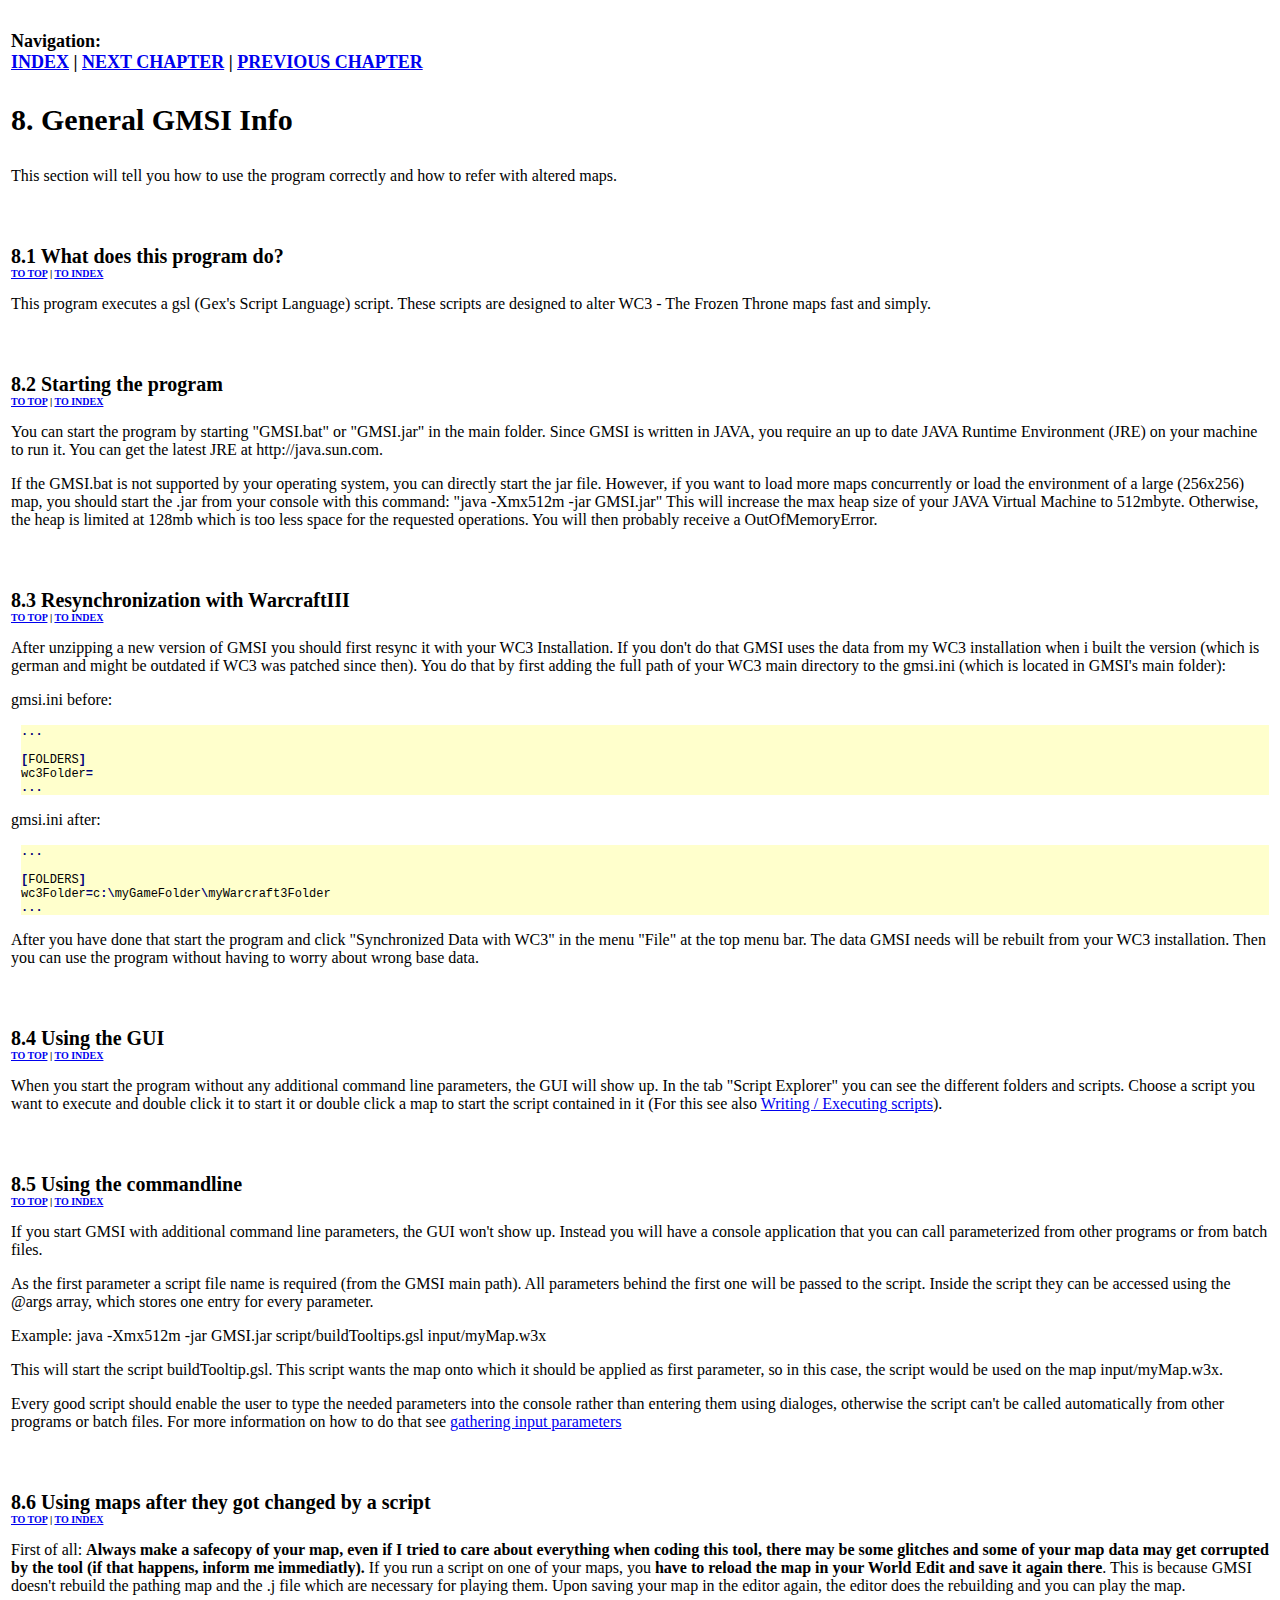
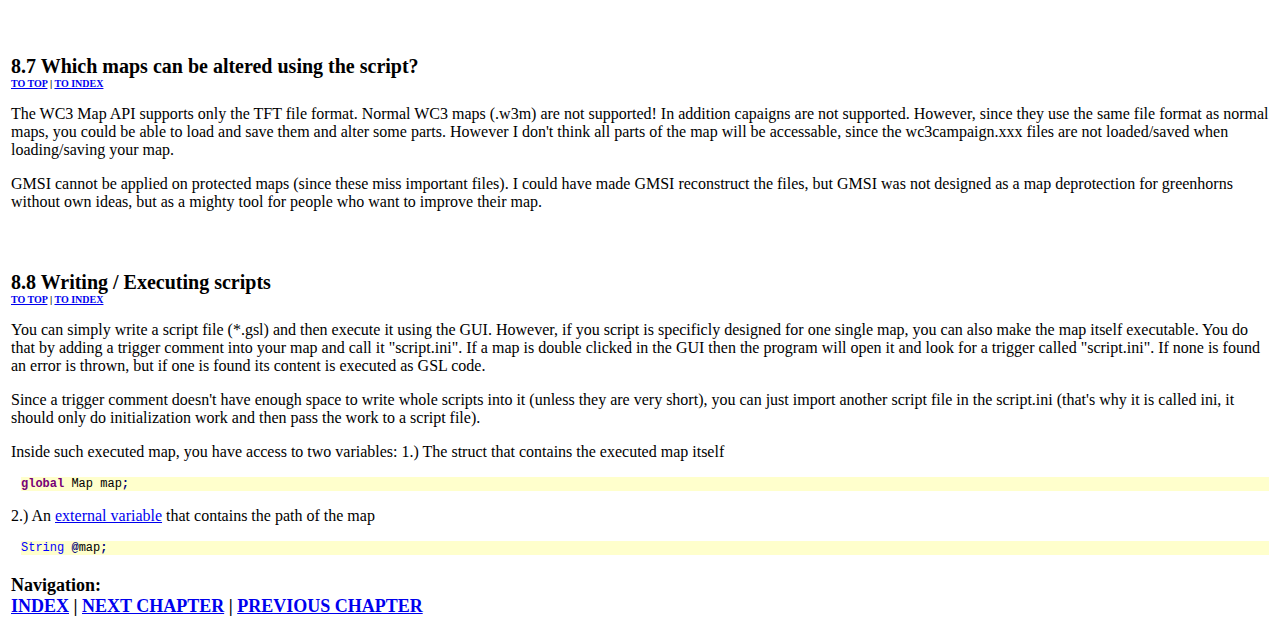
<file: GMSI/doc/c8.html>
<html>
<head>
<link rel="stylesheet" type="text/css" href="./style/style.css">
</head>
<body><table width="100%"><tr><td><div class="docu">
<a name="top"></a>
<div class="docuNavi">Navigation:<br />
	<a href="index.html">INDEX</a>
	 | <a href="c9.html">NEXT CHAPTER</a>
	 | <a href="c7.html">PREVIOUS CHAPTER</a>
</div>
<p><div class="docuCapt">8. General GMSI Info</div></p>

<p>This section will tell you how to use the program correctly and how to refer with altered maps.</p><div class="docuSubCapt"><a name="1">8.1 What does this program do?</a><br /><span class="top"><a href="#top">TO TOP</a> | <a href="index.html">TO INDEX</a></span></div><p>This program executes a gsl (Gex's Script Language) script. These scripts are designed to alter 
WC3 - The Frozen Throne maps fast and simply.</p><div class="docuSubCapt"><a name="2">8.2 Starting the program</a><br /><span class="top"><a href="#top">TO TOP</a> | <a href="index.html">TO INDEX</a></span></div><p>You can start the program by starting "GMSI.bat" or "GMSI.jar" in the main folder. Since GMSI is written in JAVA, you require an up to date JAVA Runtime Environment (JRE) on your machine to run it. You can get the latest JRE at http://java.sun.com.</p>

<p>If the GMSI.bat is not supported by your operating system, you can directly start the jar file. However, if you want to load more maps concurrently or load the environment of a large (256x256) map, you should start the .jar from your console with this command:
"java -Xmx512m -jar GMSI.jar"
This will increase the max heap size of your JAVA Virtual Machine to 512mbyte. Otherwise, the heap is limited at 128mb which is too less space for the requested operations. You will then probably receive a OutOfMemoryError.</p><div class="docuSubCapt"><a name="3">8.3 Resynchronization with WarcraftIII</a><br /><span class="top"><a href="#top">TO TOP</a> | <a href="index.html">TO INDEX</a></span></div><p>After unzipping a new version of GMSI you should first resync it with your WC3 Installation. If you don't do that GMSI uses the data from my WC3 installation when i built the version (which is german and might be outdated if WC3 was patched since then).
You do that by first adding the full path of your WC3 main directory to the gmsi.ini (which is located in GMSI's main folder):</p>

<p>gmsi.ini before:
<div class="docuCode"><span class="docuCodeOp">.</span><span class="docuCodeOp">.</span><span class="docuCodeOp">.</span>
 
<span class="docuCodeOp">[</span>FOLDERS<span class="docuCodeOp">]</span>
wc3Folder<span class="docuCodeOp">=</span>
<span class="docuCodeOp">.</span><span class="docuCodeOp">.</span><span class="docuCodeOp">.</span></div></p>

<p>gmsi.ini after:
<div class="docuCode"><span class="docuCodeOp">.</span><span class="docuCodeOp">.</span><span class="docuCodeOp">.</span>
 
<span class="docuCodeOp">[</span>FOLDERS<span class="docuCodeOp">]</span>
wc3Folder<span class="docuCodeOp">=</span>c<span class="docuCodeOp">:</span><span class="docuCodeOp">\</span>myGameFolder<span class="docuCodeOp">\</span>myWarcraft3Folder
<span class="docuCodeOp">.</span><span class="docuCodeOp">.</span><span class="docuCodeOp">.</span></div></p>

<p>After you have done that start the program and click "Synchronized Data with WC3" in the menu "File" at the top menu bar.
The data GMSI needs will be rebuilt from your WC3 installation.
Then you can use the program without having to worry about wrong base data.</p><div class="docuSubCapt"><a name="4">8.4 Using the GUI</a><br /><span class="top"><a href="#top">TO TOP</a> | <a href="index.html">TO INDEX</a></span></div><p>When you start the program without any additional command line parameters, the GUI will show up. In the tab "Script Explorer" you can see the different folders and scripts. Choose a script you want to execute and double click it to start it or double click a map to start the script contained in it (For this see also <a href="c8.html#8">Writing / Executing scripts</a>).</p><div class="docuSubCapt"><a name="5">8.5 Using the commandline</a><br /><span class="top"><a href="#top">TO TOP</a> | <a href="index.html">TO INDEX</a></span></div><p>If you start GMSI with additional command line parameters, the GUI won't show up. Instead you will have a console application that you can call parameterized from other programs or from batch files.</p>

<p>As the first parameter a script file name is required (from the GMSI main path). All parameters behind the first one will be passed to the script. Inside the script they can be accessed using the @args array, which stores one entry for every parameter.</p>

<p>Example:
java -Xmx512m -jar GMSI.jar script/buildTooltips.gsl input/myMap.w3x</p>

<p>This will start the script buildTooltip.gsl. This script wants the map onto which it should be applied as first parameter, so in this case, the script would be used on the map input/myMap.w3x.</p>

<p>Every good script should enable the user to type the needed parameters into the console rather than entering them using dialoges, otherwise the script can't be called automatically from other programs or batch files. For more information on how to do that see <a href="c9.html#5">gathering input parameters</a></p><div class="docuSubCapt"><a name="6">8.6 Using maps after they got changed by a script</a><br /><span class="top"><a href="#top">TO TOP</a> | <a href="index.html">TO INDEX</a></span></div><p>First of all: <b>Always make a safecopy of your map, even if I tried to care about everything when coding this tool, there may be some glitches and some of your map data may get corrupted by the tool (if that happens, inform me immediatly).</b>
If you run a script on one of your maps, you <b>have to reload the map in your World Edit and save it again there</b>. This is because GMSI doesn't rebuild the pathing map and the .j file which are necessary for playing them. Upon saving your map in the editor again, the editor does the rebuilding and you can play the map.</p><div class="docuSubCapt"><a name="7">8.7 Which maps can be altered using the script?</a><br /><span class="top"><a href="#top">TO TOP</a> | <a href="index.html">TO INDEX</a></span></div><p>The WC3 Map API supports only the TFT file format. Normal WC3 maps (.w3m) are not supported! In addition capaigns are not supported. However, since they use the same file format as normal maps, you could be able to load and save them and alter some parts. However I don't think all parts of the map will be accessable, since the wc3campaign.xxx files are not loaded/saved when loading/saving your map.</p>

<p>GMSI cannot be applied on protected maps (since these miss important files). I could have made GMSI reconstruct the files, but GMSI was not designed as a map deprotection for greenhorns without own ideas, but as a mighty tool for people who want to improve their map.</p><div class="docuSubCapt"><a name="8">8.8 Writing / Executing scripts</a><br /><span class="top"><a href="#top">TO TOP</a> | <a href="index.html">TO INDEX</a></span></div><p>You can simply write a script file (*.gsl) and then execute it using the GUI. However, if you script is specificly designed for one single map, you can also make the map itself executable. You do that by adding a trigger comment into your map and call it "script.ini". If a map is double clicked in the GUI then the program will open it and look for a trigger called "script.ini". If none is found an error is thrown, but if one is found its content is executed as GSL code.</p>

<p>Since a trigger comment doesn't have enough space to write whole scripts into it (unless they are very short), you can just import another script file in the script.ini (that's why it is called ini, it should only do initialization work and then pass the work to a script file).</p>

<p>Inside such executed map, you have access to two variables:
1.) The struct that contains the executed map itself
<div class="docuCode"><span class="docuCodeKeyword">global</span> Map map<span class="docuCodeOp">;</span></div></p>

<p>2.) An <a href="c7.html#6">external variable</a> that contains the path of the map
<div class="docuCode"><span class="docuCodeType">String</span> <span class="docuCodeOp">@</span>map<span class="docuCodeOp">;</span></div></p>
<div class="docuNavi">Navigation:<br />
	<a href="index.html">INDEX</a>
	 | <a href="c9.html">NEXT CHAPTER</a>
	 | <a href="c7.html">PREVIOUS CHAPTER</a>
</div>
</div></td></tr></table></body>
</html>
</file>
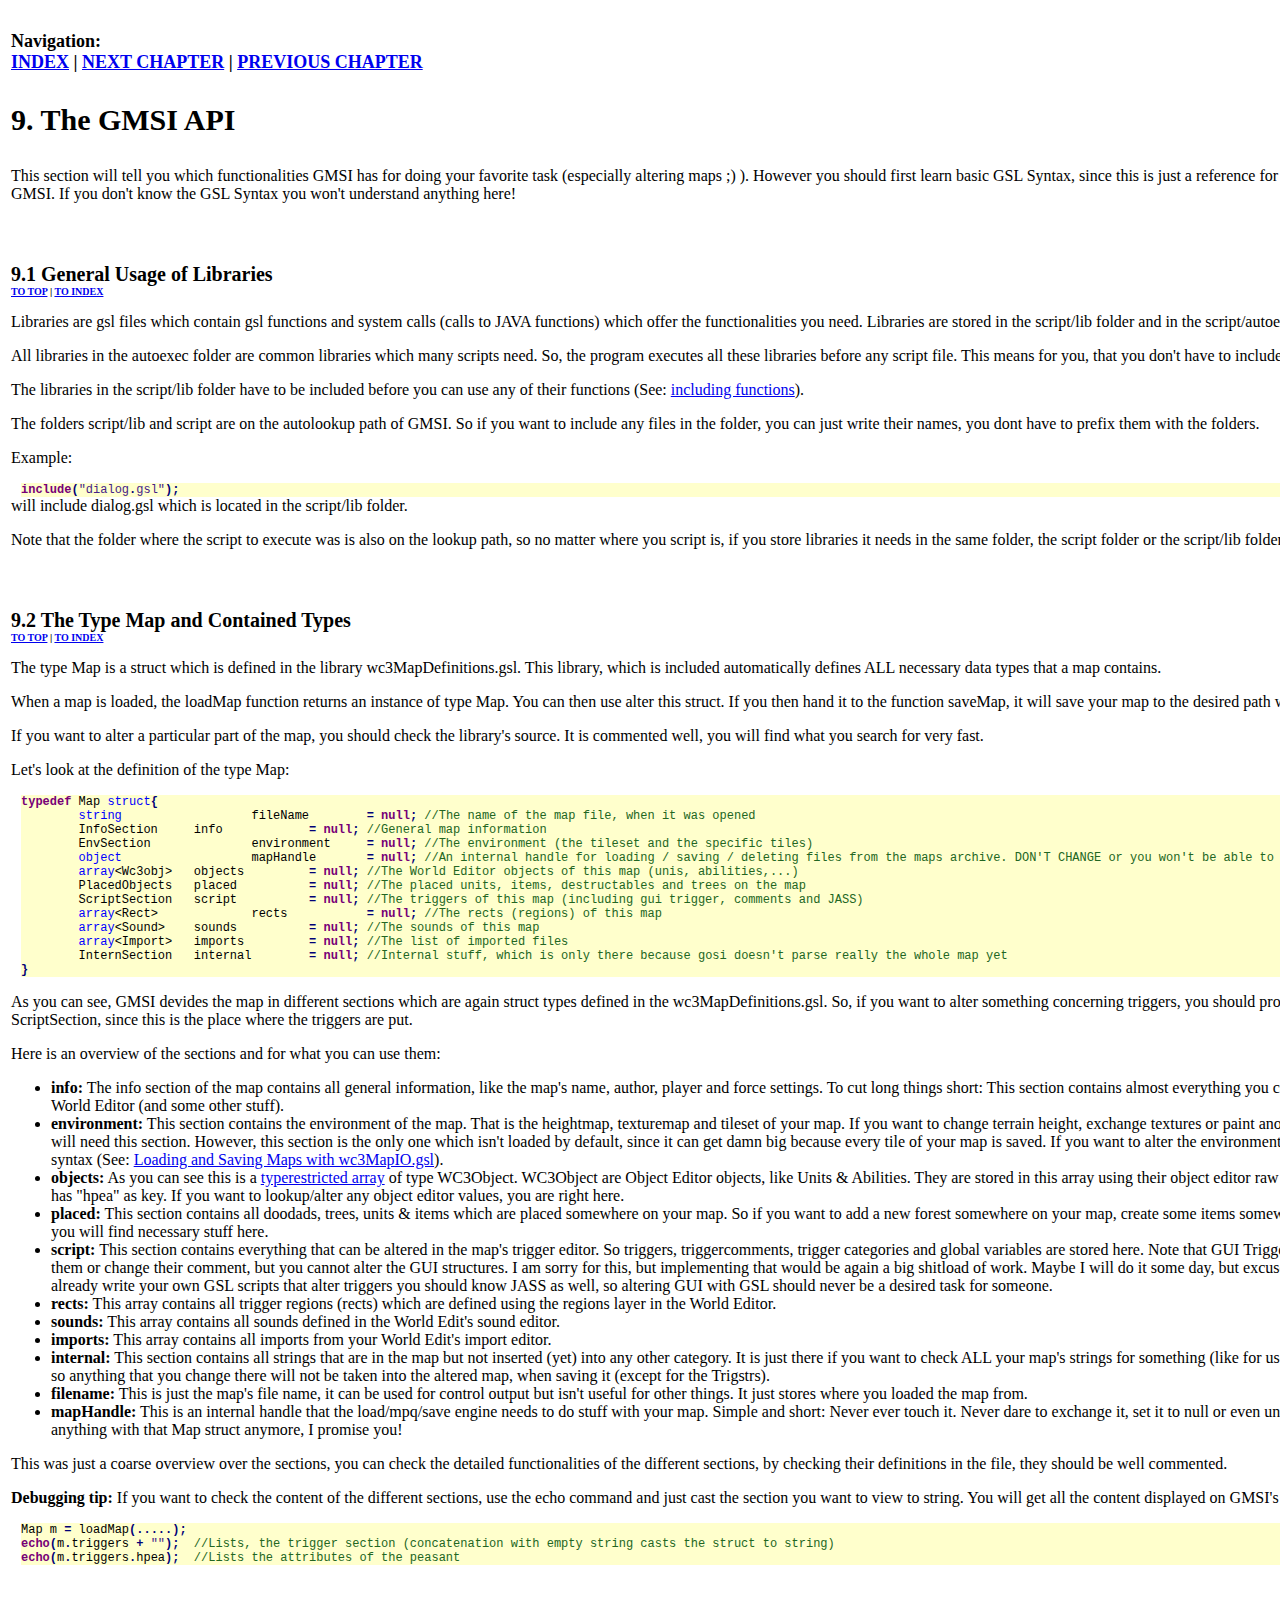
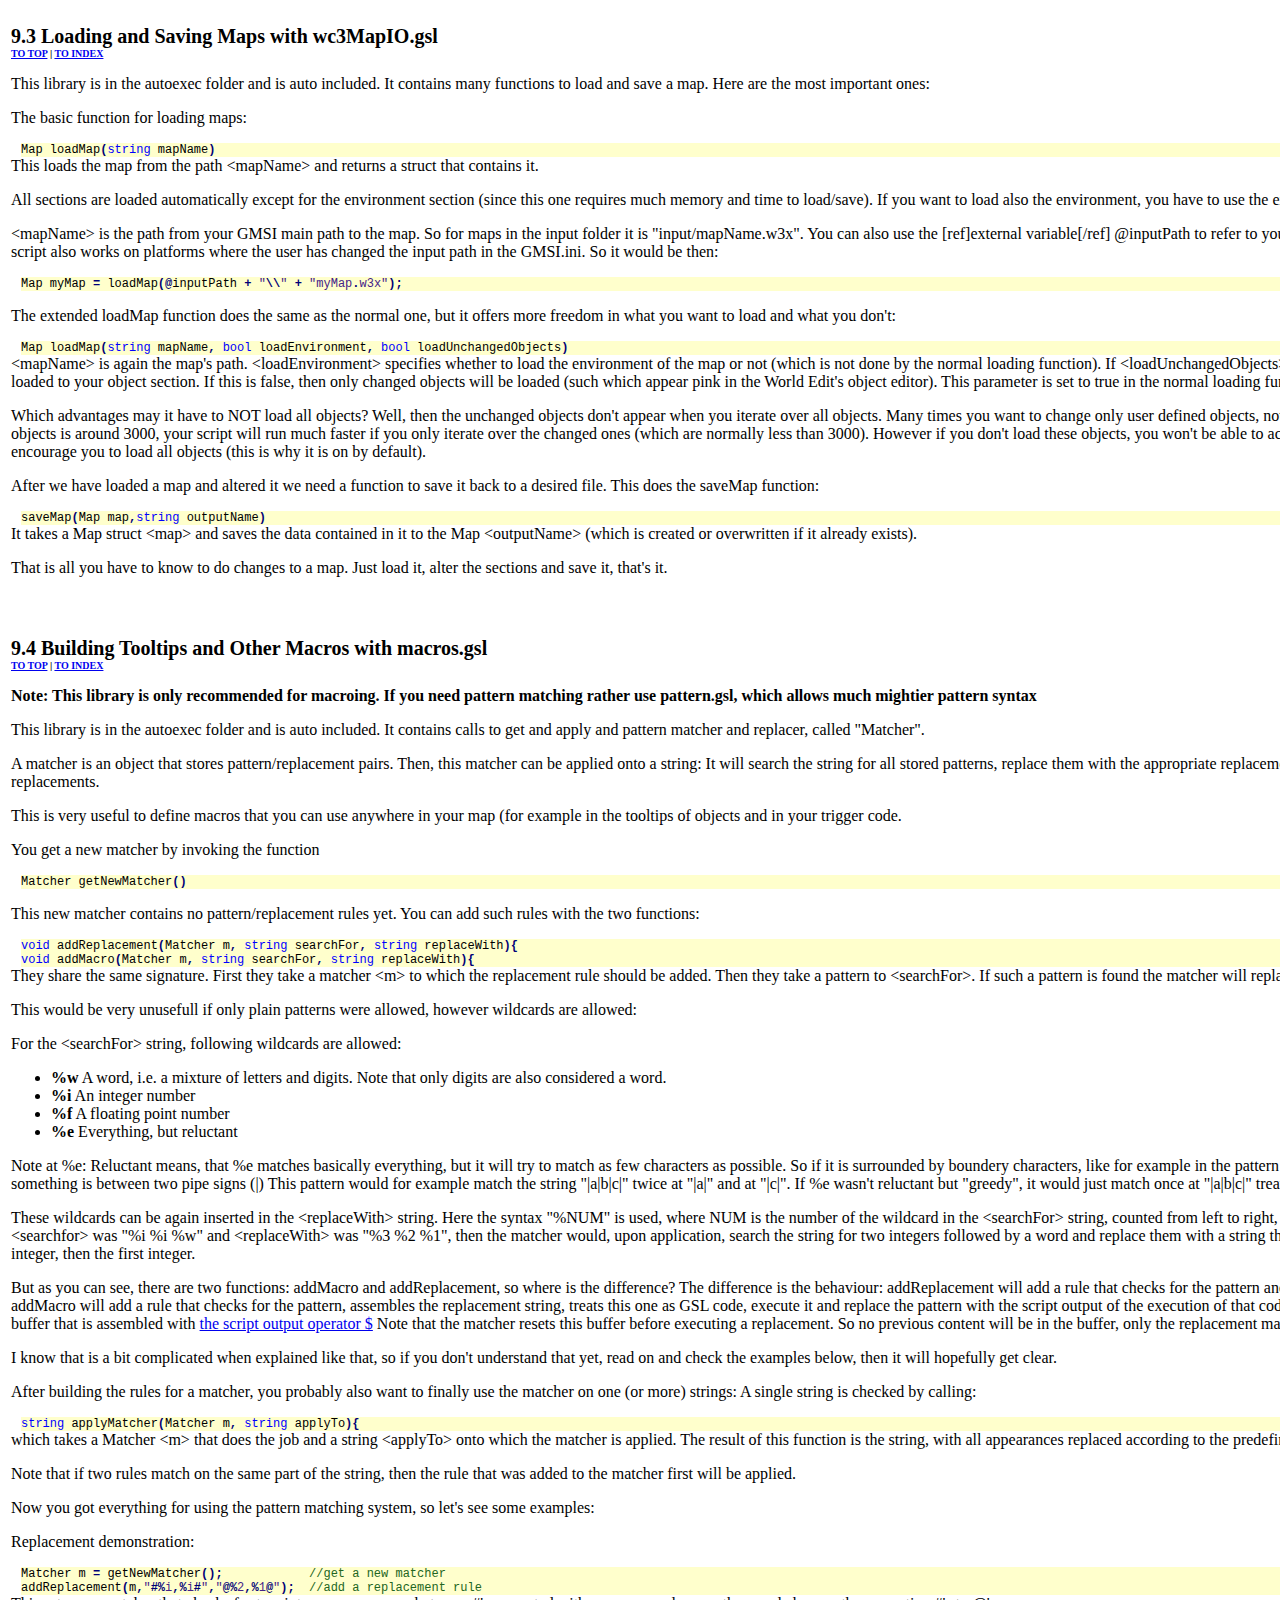
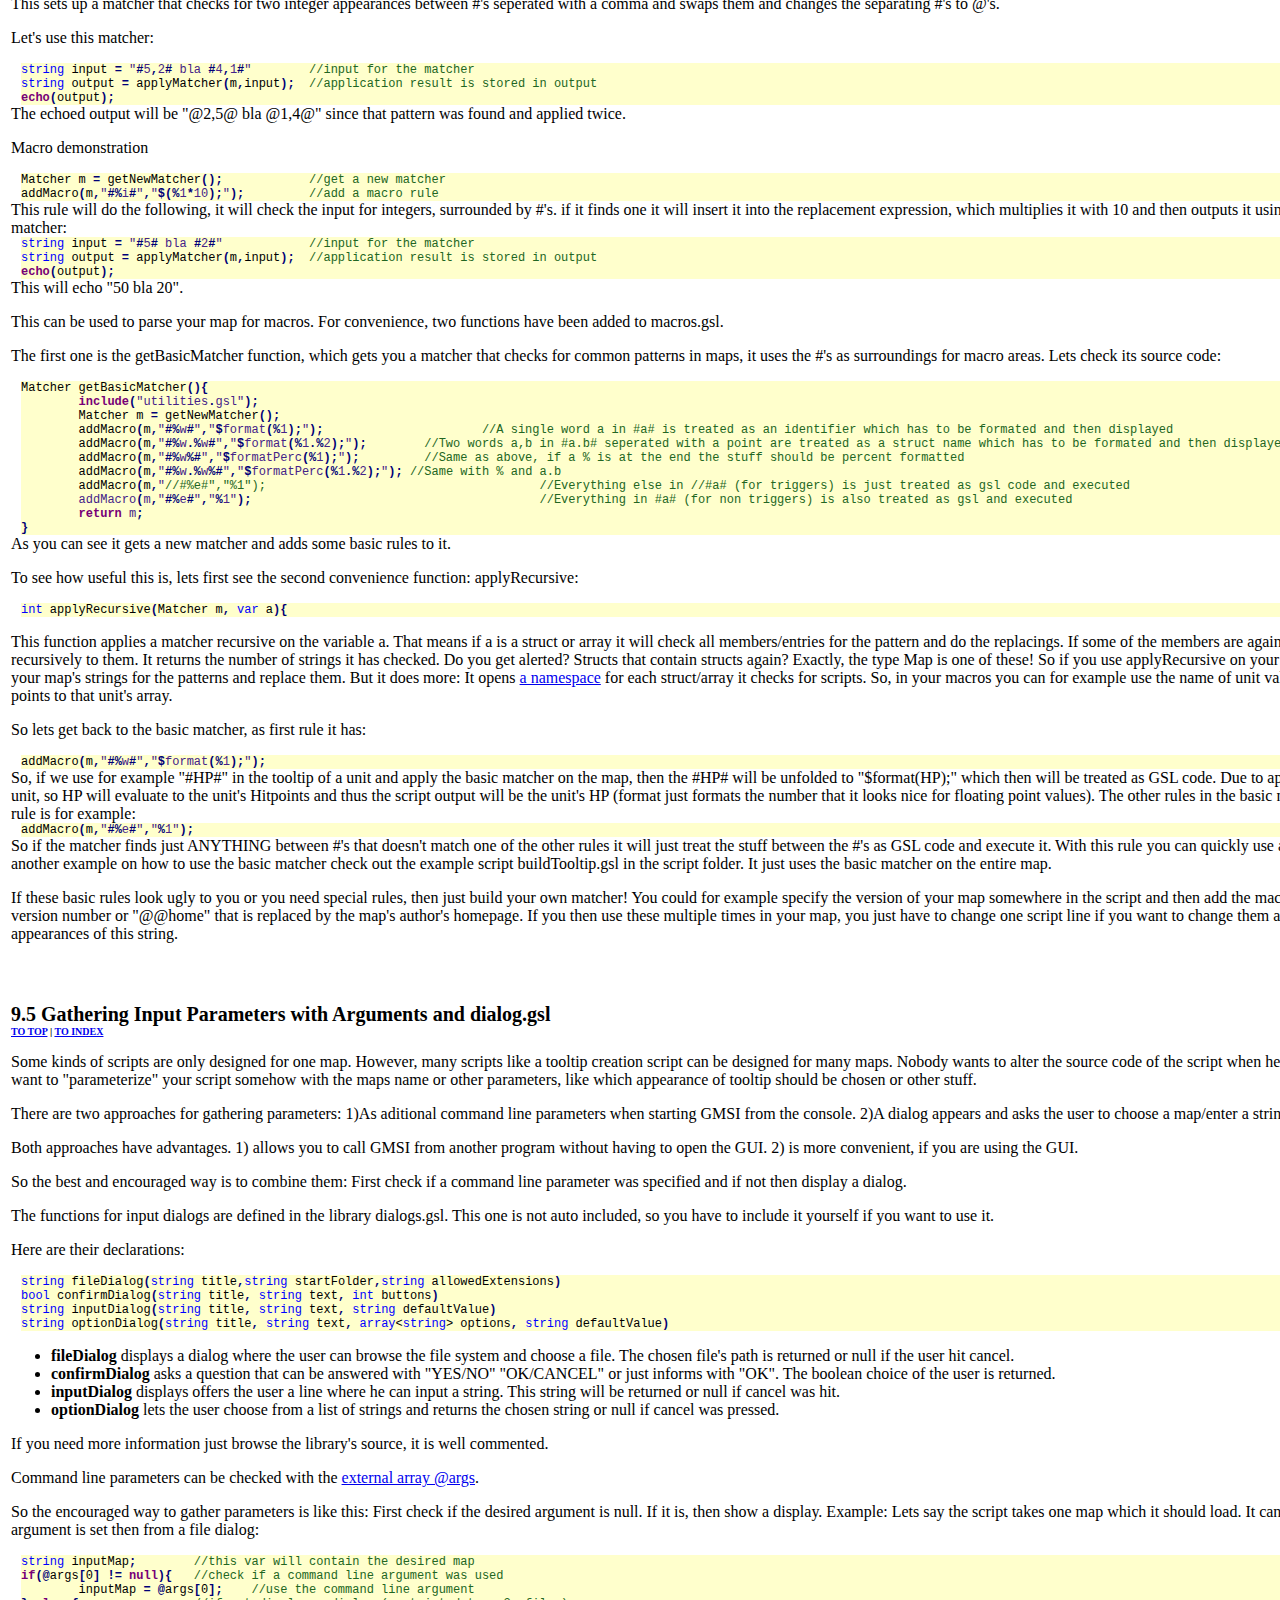
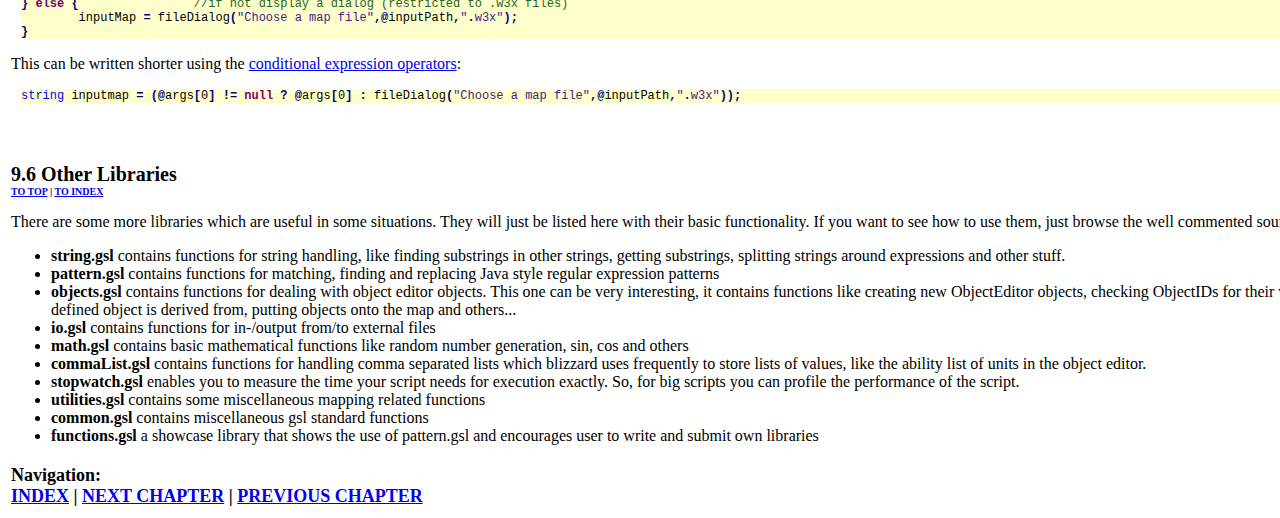
<file: GMSI/doc/c9.html>
<html>
<head>
<link rel="stylesheet" type="text/css" href="./style/style.css">
</head>
<body><table width="100%"><tr><td><div class="docu">
<a name="top"></a>
<div class="docuNavi">Navigation:<br />
	<a href="index.html">INDEX</a>
	 | <a href="c10.html">NEXT CHAPTER</a>
	 | <a href="c8.html">PREVIOUS CHAPTER</a>
</div>
<p><div class="docuCapt">9. The GMSI API</div></p>

<p>This section will tell you which functionalities GMSI has for doing your favorite task (especially altering maps ;) ). However you should first learn basic GSL Syntax, since this is just a reference for some GSL Libraries that are provided by GMSI. If you don't know the GSL Syntax you won't understand anything here!</p><div class="docuSubCapt"><a name="1">9.1 General Usage of Libraries</a><br /><span class="top"><a href="#top">TO TOP</a> | <a href="index.html">TO INDEX</a></span></div><p>Libraries are gsl files which contain gsl functions and system calls (calls to JAVA functions) which offer the functionalities you need. Libraries are stored in the script/lib folder and in the script/autoexec folder.</p>

<p>All libraries in the autoexec folder are common libraries which many scripts need. So, the program executes all these libraries before any script file. This means for you, that you don't have to include them, if you want to use their functionalities.</p>

<p>The libraries in the script/lib folder have to be included before you can use any of their functions (See: <a href="c6.html#6">including functions</a>).</p>

<p>The folders script/lib and script are on the autolookup path of GMSI. So if you want to include any files in the folder, you can just write their names, you dont have to prefix them with the folders.</p>

<p>Example:
<div class="docuCode"><span class="docuCodeKeyword">include</span><span class="docuCodeOp">(</span><span class="docuCodeString">"dialog<span class="docuCodeOp">.</span>gsl"</span><span class="docuCodeOp">)</span><span class="docuCodeOp">;</span></div>
will include dialog.gsl which is located in the script/lib folder.</p>

<p>Note that the folder where the script to execute was is also on the lookup path, so no matter where you script is, if you store libraries it needs in the same folder, the script folder or the script/lib folder, include will find them.</p><div class="docuSubCapt"><a name="2">9.2 The Type Map and Contained Types</a><br /><span class="top"><a href="#top">TO TOP</a> | <a href="index.html">TO INDEX</a></span></div><p>The type Map is a struct which is defined in the library wc3MapDefinitions.gsl. This library, which is included automatically defines ALL necessary data types that a map contains.</p>

<p>When a map is loaded, the loadMap function returns an instance of type Map. You can then use alter this struct. If you then hand it to the function saveMap, it will save your map to the desired path with the changes you have made.</p>

<p>If you want to alter a particular part of the map, you should check the library's source. It is commented well, you will find what you search for very fast.</p>

<p>Let's look at the definition of the type Map:
<div class="docuCode"><span class="docuCodeKeyword">typedef</span> Map <span class="docuCodeType">struct</span><span class="docuCodeOp">{</span>
	<span class="docuCodeType">string</span>			fileName	<span class="docuCodeOp">=</span> <span class="docuCodeKeyword">null</span><span class="docuCodeOp">;</span> <span class="docuCodeComment">//The name of the map file, when it was opened</span>
	InfoSection 	info		<span class="docuCodeOp">=</span> <span class="docuCodeKeyword">null</span><span class="docuCodeOp">;</span>	<span class="docuCodeComment">//General map information</span>
	EnvSection		environment	<span class="docuCodeOp">=</span> <span class="docuCodeKeyword">null</span><span class="docuCodeOp">;</span>	<span class="docuCodeComment">//The environment (the tileset and the specific tiles)</span>
	<span class="docuCodeType">object</span> 			mapHandle	<span class="docuCodeOp">=</span> <span class="docuCodeKeyword">null</span><span class="docuCodeOp">;</span>	<span class="docuCodeComment">//An internal handle for loading / saving / deleting files from the maps archive. DON'T CHANGE or you won't be able to load or save files from this map anymore!</span>
	<span class="docuCodeType">array</span>&lt;Wc3obj&gt; 	objects 	<span class="docuCodeOp">=</span> <span class="docuCodeKeyword">null</span><span class="docuCodeOp">;</span>	<span class="docuCodeComment">//The World Editor objects of this map (unis, abilities,...)</span>
	PlacedObjects	placed 		<span class="docuCodeOp">=</span> <span class="docuCodeKeyword">null</span><span class="docuCodeOp">;</span>	<span class="docuCodeComment">//The placed units, items, destructables and trees on the map</span>
	ScriptSection 	script 		<span class="docuCodeOp">=</span> <span class="docuCodeKeyword">null</span><span class="docuCodeOp">;</span>	<span class="docuCodeComment">//The triggers of this map (including gui trigger, comments and JASS)</span>
	<span class="docuCodeType">array</span>&lt;Rect&gt;		rects		<span class="docuCodeOp">=</span> <span class="docuCodeKeyword">null</span><span class="docuCodeOp">;</span>	<span class="docuCodeComment">//The rects (regions) of this map</span>
	<span class="docuCodeType">array</span>&lt;Sound&gt;	sounds		<span class="docuCodeOp">=</span> <span class="docuCodeKeyword">null</span><span class="docuCodeOp">;</span> <span class="docuCodeComment">//The sounds of this map</span>
	<span class="docuCodeType">array</span>&lt;Import&gt;	imports		<span class="docuCodeOp">=</span> <span class="docuCodeKeyword">null</span><span class="docuCodeOp">;</span> <span class="docuCodeComment">//The list of imported files</span>
	InternSection	internal	<span class="docuCodeOp">=</span> <span class="docuCodeKeyword">null</span><span class="docuCodeOp">;</span> <span class="docuCodeComment">//Internal stuff, which is only there because gosi doesn't parse really the whole map yet</span>
<span class="docuCodeOp">}</span></div></p>

<p>As you can see, GMSI devides the map in different sections which are again struct types defined in the wc3MapDefinitions.gsl. So, if you want to alter something concerning triggers, you should probably check the definition of the type ScriptSection, since this is the place where the triggers are put.</p>

<p>Here is an overview of the sections and for what you can use them:</p>

<p><ul class="docList"><li><b>info:</b>
The info section of the map contains all general information, like the map's name, author, player and force settings. To cut long things short: This section contains almost everything you can alter using the "Scenario" tab in your World Editor (and some other stuff).</li><li><b>environment:</b>
This section contains the environment of the map. That is the heightmap, texturemap and tileset of your map. If you want to change terrain height, exchange textures or paint another texture somewhere on your map, you will need this section. However, this section is the only one which isn't loaded by default, since it can get damn big because every tile of your map is saved. If you want to alter the environment you have to load the map with the extended syntax (See: <a href="c9.html#3">Loading and Saving Maps with wc3MapIO.gsl</a>).</li><li><b>objects:</b>
As you can see this is a <a href="c7.html#2">typerestricted array</a> of type WC3Object. WC3Object are Object Editor objects, like Units & Abilities. They are stored in this array using their object editor raw codes as array keys. Example: The peaseant has "hpea" as key. If you want to lookup/alter any object editor values, you are right here.</li><li><b>placed:</b>
This section contains all doodads, trees, units & items which are placed somewhere on your map. So if you want to add a new forest somewhere on your map, create some items somewhere or add some bushes or playerunits then you will find necessary stuff here.</li><li><b>script:</b>
This section contains everything that can be altered in the map's trigger editor. So triggers, triggercomments, trigger categories and global variables are stored here. Note that GUI Triggers are not fully supported. You can remove them or change their comment, but you cannot alter the GUI structures. I am sorry for this, but implementing that would be again a big shitload of work. Maybe I will do it some day, but excuse me please until then. And in addition: If you already write your own GSL scripts that alter triggers you should know JASS as well, so altering GUI with GSL should never be a desired task for someone.</li><li><b>rects:</b>
This array contains all trigger regions (rects) which are defined using the regions layer in the World Editor.</li><li><b>sounds:</b>
This array contains all sounds defined in the World Edit's sound editor.</li><li><b>imports:</b>
This array contains all imports from your World Edit's import editor.</li><li><b>internal:</b>
This section contains all strings that are in the map but not inserted (yet) into any other category. It is just there if you want to check ALL your map's strings for something (like for used import paths). It has readonly functionalty, so anything that you change there will not be taken into the altered map, when saving it (except for the Trigstrs).</li><li><b>filename:</b>
This is just the map's file name, it can be used for control output but isn't useful for other things. It just stores where you loaded the map from.</li><li><b>mapHandle:</b>
This is an internal handle that the load/mpq/save engine needs to do stuff with your map. Simple and short: Never ever touch it. Never dare to exchange it, set it to null or even unset it. If you do so, you won't be able to do anything with that Map struct anymore, I promise you!</li></ul></p>

<p>This was just a coarse overview over the sections, you can check the detailed functionalities of the different sections, by checking their definitions in the file, they should be well commented.</p>

<p><b>Debugging tip:</b>
If you want to check the content of the different sections, use the echo command and just cast the section you want to view to string. You will get all the content displayed on GMSI's console.
Example:
<div class="docuCode">Map m <span class="docuCodeOp">=</span> loadMap<span class="docuCodeOp">(</span><span class="docuCodeOp">.</span><span class="docuCodeOp">.</span><span class="docuCodeOp">.</span><span class="docuCodeOp">.</span><span class="docuCodeOp">.</span><span class="docuCodeOp">)</span><span class="docuCodeOp">;</span>
<span class="docuCodeKeyword">echo</span><span class="docuCodeOp">(</span>m<span class="docuCodeOp">.</span>triggers <span class="docuCodeOp">+</span> <span class="docuCodeString">""</span><span class="docuCodeOp">)</span><span class="docuCodeOp">;</span>	<span class="docuCodeComment">//Lists, the trigger section (concatenation with empty string casts the struct to string)</span>
<span class="docuCodeKeyword">echo</span><span class="docuCodeOp">(</span>m<span class="docuCodeOp">.</span>triggers<span class="docuCodeOp">.</span>hpea<span class="docuCodeOp">)</span><span class="docuCodeOp">;</span>	<span class="docuCodeComment">//Lists the attributes of the peasant</span></div></p><div class="docuSubCapt"><a name="3">9.3 Loading and Saving Maps with wc3MapIO.gsl</a><br /><span class="top"><a href="#top">TO TOP</a> | <a href="index.html">TO INDEX</a></span></div><p>This library is in the autoexec folder and is auto included. It contains many functions to load and save a map. Here are the most important ones:</p>

<p>The basic function for loading maps:
<div class="docuCode">Map loadMap<span class="docuCodeOp">(</span><span class="docuCodeType">string</span> mapName<span class="docuCodeOp">)</span></div>
This loads the map from the path &lt;mapName&gt; and returns a struct that contains it. </p>

<p>All sections are loaded automatically except for the environment section (since this one requires much memory and time to load/save). If you want to load also the environment, you have to use the extended loadMap function (described below).</p>

<p>&lt;mapName&gt; is the path from your GMSI main path to the map. So for maps in the input folder it is "input/mapName.w3x". You can also use the [ref]external variable[/ref] @inputPath to refer to your input folder. This will ensure that your script also works on platforms where the user has changed the input path in the GMSI.ini. So it would be then:
<div class="docuCode">Map myMap <span class="docuCodeOp">=</span> loadMap<span class="docuCodeOp">(</span><span class="docuCodeOp">@</span>inputPath <span class="docuCodeOp">+</span> <span class="docuCodeString">"<span class="docuCodeOp">\</span><span class="docuCodeOp">\</span>"</span> <span class="docuCodeOp">+</span> <span class="docuCodeString">"myMap<span class="docuCodeOp">.</span>w3x"</span><span class="docuCodeOp">)</span><span class="docuCodeOp">;</span></div></p>

<p>The extended loadMap function does the same as the normal one, but it offers more freedom in what you want to load and what you don't:
<div class="docuCode">Map loadMap<span class="docuCodeOp">(</span><span class="docuCodeType">string</span> mapName<span class="docuCodeOp">,</span> <span class="docuCodeType">bool</span> loadEnvironment<span class="docuCodeOp">,</span> <span class="docuCodeType">bool</span> loadUnchangedObjects<span class="docuCodeOp">)</span></div>
&lt;mapName&gt; is again the map's path. &lt;loadEnvironment&gt; specifies whether to load the environment of the map or not (which is not done by the normal loading function).
If &lt;loadUnchangedObjects&gt; is true, than all object editor objects will be loaded to your object section. If this is false, then only changed objects will be loaded (such which appear pink in the World Edit's object editor).
This parameter is set to true in the normal loading function, so ALL objects are loaded by default.</p>

<p>Which advantages may it have to NOT load all objects?
Well, then the unchanged objects don't appear when you iterate over all objects. Many times you want to change only user defined objects, not the basic ones. Since the number of basic objects is around 3000, your script will run much faster if you only iterate over the changed ones (which are normally less than 3000).
However if you don't load these objects, you won't be able to access their values!
So for the most situations, I encourage you to load all objects (this is why it is on by default).</p>

<p>After we have loaded a map and altered it we need a function to save it back to a desired file.
This does the saveMap function:
<div class="docuCode">saveMap<span class="docuCodeOp">(</span>Map map<span class="docuCodeOp">,</span><span class="docuCodeType">string</span> outputName<span class="docuCodeOp">)</span></div>
It takes a Map struct &lt;map&gt; and saves the data contained in it to the Map &lt;outputName&gt; (which is created or overwritten if it already exists).</p>

<p>That is all you have to know to do changes to a map.
Just load it, alter the sections and save it, that's it.</p><div class="docuSubCapt"><a name="4">9.4 Building Tooltips and Other Macros with macros.gsl</a><br /><span class="top"><a href="#top">TO TOP</a> | <a href="index.html">TO INDEX</a></span></div><p><b>Note: This library is only recommended for macroing. If you need pattern matching rather use pattern.gsl, which allows much mightier pattern syntax</b></p>

<p>This library is in the autoexec folder and is auto included. It contains calls to get and apply and pattern matcher and replacer, called "Matcher".</p>

<p>A matcher is an object that stores pattern/replacement pairs. Then, this matcher can be applied onto a string: It will search the string for all stored patterns, replace them with the appropriate replacements and return the string with the included replacements.</p>

<p>This is very useful to define macros that you can use anywhere in your map (for example in the tooltips of objects and in your trigger code.</p>

<p>You get a new matcher by invoking the function
<div class="docuCode">Matcher getNewMatcher<span class="docuCodeOp">(</span><span class="docuCodeOp">)</span></div></p>

<p>This new matcher contains no pattern/replacement rules yet. You can add such rules with the two functions:
<div class="docuCode"><span class="docuCodeType">void</span> addReplacement<span class="docuCodeOp">(</span>Matcher m<span class="docuCodeOp">,</span> <span class="docuCodeType">string</span> searchFor<span class="docuCodeOp">,</span> <span class="docuCodeType">string</span> replaceWith<span class="docuCodeOp">)</span><span class="docuCodeOp">{</span>
<span class="docuCodeType">void</span> addMacro<span class="docuCodeOp">(</span>Matcher m<span class="docuCodeOp">,</span> <span class="docuCodeType">string</span> searchFor<span class="docuCodeOp">,</span> <span class="docuCodeType">string</span> replaceWith<span class="docuCodeOp">)</span><span class="docuCodeOp">{</span></div>
They share the same signature. First they take a matcher &lt;m&gt; to which the replacement rule should be added. Then they take a pattern to &lt;searchFor&gt;. If such a pattern is found the matcher will replace it with &lt;replaceWith&gt;.</p>

<p>This would be very unusefull if only plain patterns were allowed, however wildcards are allowed:</p>

<p>For the &lt;searchFor&gt; string, following wildcards are allowed:</p>

<p><ul class="docList"><li><b>%w</b> A word, i.e. a mixture of letters and digits. Note that only digits are also considered a word.</li><li><b>%i</b> An integer number</li><li><b>%f</b> A floating point number</li><li><b>%e</b> Everything, but reluctant</li></ul></p>

<p>Note at %e: Reluctant means, that %e matches basically everything, but it will try to match as few characters as possible. So if it is surrounded by boundery characters, like for example in the pattern "|%e|", then it will try to find pattern where something is between two pipe signs (|)
This pattern would for example match the string "|a|b|c|" twice at "|a|" and at "|c|". If %e wasn't reluctant but "greedy", it would just match once at "|a|b|c|" treating the inner two pipes as "everything".</p>

<p>These wildcards can be again inserted in the &lt;replaceWith&gt; string. Here the syntax "%NUM" is used, where NUM is the number of the wildcard in the &lt;searchFor&gt; string, counted from left to right, starting with 1.
So, if for example, &lt;searchfor&gt; was "%i %i %w" and &lt;replaceWith&gt; was "%3 %2 %1", then the matcher would, upon application, search the string for two integers followed by a word and replace them with a string that contains first the word, then the second integer, then the first integer. </p>

<p>But as you can see, there are two functions: addMacro and addReplacement, so where is the difference? The difference is the behaviour:
addReplacement will add a rule that checks for the pattern and replaces it with the replaceWith string.
addMacro will add a rule that checks for the pattern, assembles the replacement string, treats this one as GSL code, execute it and replace the pattern with the script output of the execution of that code.
The script output of the code is the internal buffer that is assembled with <a href="c3.html#13">the script output operator $</a>
Note that the matcher resets this buffer before executing a replacement. So no previous content will be in the buffer, only the replacement may fill it.</p>

<p>I know that is a bit complicated when explained like that, so if you don't understand that yet, read on and check the examples below, then it will hopefully get clear.</p>

<p>After building the rules for a matcher, you probably also want to finally use the matcher on one (or more) strings: A single string is checked by calling:
<div class="docuCode"><span class="docuCodeType">string</span> applyMatcher<span class="docuCodeOp">(</span>Matcher m<span class="docuCodeOp">,</span> <span class="docuCodeType">string</span> applyTo<span class="docuCodeOp">)</span><span class="docuCodeOp">{</span></div>
which takes a Matcher &lt;m&gt; that does the job and a string &lt;applyTo&gt; onto which the matcher is applied. The result of this function is the string, with all appearances replaced according to the predefined rules.</p>

<p>Note that if two rules match on the same part of the string, then the rule that was added to the matcher first will be applied.</p>

<p>Now you got everything for using the pattern matching system, so let's see some examples:</p>

<p>Replacement demonstration:
<div class="docuCode">Matcher m <span class="docuCodeOp">=</span> getNewMatcher<span class="docuCodeOp">(</span><span class="docuCodeOp">)</span><span class="docuCodeOp">;</span>		<span class="docuCodeComment">//get a new matcher</span>
addReplacement<span class="docuCodeOp">(</span>m<span class="docuCodeOp">,</span><span class="docuCodeString">"<span class="docuCodeOp">#</span><span class="docuCodeOp">%</span>i<span class="docuCodeOp">,</span><span class="docuCodeOp">%</span>i<span class="docuCodeOp">#</span>"</span><span class="docuCodeOp">,</span><span class="docuCodeString">"<span class="docuCodeOp">@</span><span class="docuCodeOp">%</span>2<span class="docuCodeOp">,</span><span class="docuCodeOp">%</span>1<span class="docuCodeOp">@</span>"</span><span class="docuCodeOp">)</span><span class="docuCodeOp">;</span>	<span class="docuCodeComment">//add a replacement rule</span></div>
This sets up a matcher that checks for two integer appearances between #'s seperated with a comma and swaps them and changes the separating #'s to @'s.</p>

<p>Let's use this matcher:
<div class="docuCode"><span class="docuCodeType">string</span> input <span class="docuCodeOp">=</span> <span class="docuCodeString">"<span class="docuCodeOp">#</span>5<span class="docuCodeOp">,</span>2<span class="docuCodeOp">#</span> bla <span class="docuCodeOp">#</span>4<span class="docuCodeOp">,</span>1<span class="docuCodeOp">#</span>"</span>	<span class="docuCodeComment">//input for the matcher</span>
<span class="docuCodeType">string</span> output <span class="docuCodeOp">=</span> applyMatcher<span class="docuCodeOp">(</span>m<span class="docuCodeOp">,</span>input<span class="docuCodeOp">)</span><span class="docuCodeOp">;</span>	<span class="docuCodeComment">//application result is stored in output</span>
<span class="docuCodeKeyword">echo</span><span class="docuCodeOp">(</span>output<span class="docuCodeOp">)</span><span class="docuCodeOp">;</span></div>
The echoed output will be "@2,5@ bla @1,4@" since that pattern was found and applied twice.</p>

<p>Macro demonstration
<div class="docuCode">Matcher m <span class="docuCodeOp">=</span> getNewMatcher<span class="docuCodeOp">(</span><span class="docuCodeOp">)</span><span class="docuCodeOp">;</span>		<span class="docuCodeComment">//get a new matcher</span>
addMacro<span class="docuCodeOp">(</span>m<span class="docuCodeOp">,</span><span class="docuCodeString">"<span class="docuCodeOp">#</span><span class="docuCodeOp">%</span>i<span class="docuCodeOp">#</span>"</span><span class="docuCodeOp">,</span><span class="docuCodeString">"<span class="docuCodeOp">$</span><span class="docuCodeOp">(</span><span class="docuCodeOp">%</span>1<span class="docuCodeOp">*</span>10<span class="docuCodeOp">)</span><span class="docuCodeOp">;</span>"</span><span class="docuCodeOp">)</span><span class="docuCodeOp">;</span>		<span class="docuCodeComment">//add a macro rule</span></div>	
This rule will do the following, it will check the input for integers, surrounded by #'s. if it finds one it will insert it into the replacement expression, which multiplies it with 10 and then outputs it using the script output operator $.
Let's use this matcher:
<div class="docuCode"><span class="docuCodeType">string</span> input <span class="docuCodeOp">=</span> <span class="docuCodeString">"<span class="docuCodeOp">#</span>5<span class="docuCodeOp">#</span> bla <span class="docuCodeOp">#</span>2<span class="docuCodeOp">#</span>"</span>		<span class="docuCodeComment">//input for the matcher</span>
<span class="docuCodeType">string</span> output <span class="docuCodeOp">=</span> applyMatcher<span class="docuCodeOp">(</span>m<span class="docuCodeOp">,</span>input<span class="docuCodeOp">)</span><span class="docuCodeOp">;</span>	<span class="docuCodeComment">//application result is stored in output</span>
<span class="docuCodeKeyword">echo</span><span class="docuCodeOp">(</span>output<span class="docuCodeOp">)</span><span class="docuCodeOp">;</span></div>
This will echo "50 bla 20".</p>

<p>This can be used to parse your map for macros. For convenience, two functions have been added to macros.gsl.</p>

<p>The first one is the getBasicMatcher function, which gets you a matcher that checks for common patterns in maps, it uses the #'s as surroundings for macro areas. Lets check its source code:
<div class="docuCode">Matcher getBasicMatcher<span class="docuCodeOp">(</span><span class="docuCodeOp">)</span><span class="docuCodeOp">{</span>
	<span class="docuCodeKeyword">include</span><span class="docuCodeOp">(</span><span class="docuCodeString">"utilities<span class="docuCodeOp">.</span>gsl"</span><span class="docuCodeOp">)</span><span class="docuCodeOp">;</span>
	Matcher m <span class="docuCodeOp">=</span> getNewMatcher<span class="docuCodeOp">(</span><span class="docuCodeOp">)</span><span class="docuCodeOp">;</span>
	addMacro<span class="docuCodeOp">(</span>m<span class="docuCodeOp">,</span><span class="docuCodeString">"<span class="docuCodeOp">#</span><span class="docuCodeOp">%</span>w<span class="docuCodeOp">#</span>"</span><span class="docuCodeOp">,</span><span class="docuCodeString">"<span class="docuCodeOp">$</span>format<span class="docuCodeOp">(</span><span class="docuCodeOp">%</span>1<span class="docuCodeOp">)</span><span class="docuCodeOp">;</span>"</span><span class="docuCodeOp">)</span><span class="docuCodeOp">;</span>			<span class="docuCodeComment">//A single word a in #a# is treated as an identifier which has to be formated and then displayed</span>
	addMacro<span class="docuCodeOp">(</span>m<span class="docuCodeOp">,</span><span class="docuCodeString">"<span class="docuCodeOp">#</span><span class="docuCodeOp">%</span>w<span class="docuCodeOp">.</span><span class="docuCodeOp">%</span>w<span class="docuCodeOp">#</span>"</span><span class="docuCodeOp">,</span><span class="docuCodeString">"<span class="docuCodeOp">$</span>format<span class="docuCodeOp">(</span><span class="docuCodeOp">%</span>1<span class="docuCodeOp">.</span><span class="docuCodeOp">%</span>2<span class="docuCodeOp">)</span><span class="docuCodeOp">;</span>"</span><span class="docuCodeOp">)</span><span class="docuCodeOp">;</span>	<span class="docuCodeComment">//Two words a,b in #a.b# seperated with a point are treated as a struct name which has to be formated and then displayed</span>
	addMacro<span class="docuCodeOp">(</span>m<span class="docuCodeOp">,</span><span class="docuCodeString">"<span class="docuCodeOp">#</span><span class="docuCodeOp">%</span>w<span class="docuCodeOp">%</span><span class="docuCodeOp">#</span>"</span><span class="docuCodeOp">,</span><span class="docuCodeString">"<span class="docuCodeOp">$</span>formatPerc<span class="docuCodeOp">(</span><span class="docuCodeOp">%</span>1<span class="docuCodeOp">)</span><span class="docuCodeOp">;</span>"</span><span class="docuCodeOp">)</span><span class="docuCodeOp">;</span>		<span class="docuCodeComment">//Same as above, if a % is at the end the stuff should be percent formatted</span>
	addMacro<span class="docuCodeOp">(</span>m<span class="docuCodeOp">,</span><span class="docuCodeString">"<span class="docuCodeOp">#</span><span class="docuCodeOp">%</span>w<span class="docuCodeOp">.</span><span class="docuCodeOp">%</span>w<span class="docuCodeOp">%</span><span class="docuCodeOp">#</span>"</span><span class="docuCodeOp">,</span><span class="docuCodeString">"<span class="docuCodeOp">$</span>formatPerc<span class="docuCodeOp">(</span><span class="docuCodeOp">%</span>1<span class="docuCodeOp">.</span><span class="docuCodeOp">%</span>2<span class="docuCodeOp">)</span><span class="docuCodeOp">;</span>"</span><span class="docuCodeOp">)</span><span class="docuCodeOp">;</span> <span class="docuCodeComment">//Same with % and a.b</span>
	addMacro<span class="docuCodeOp">(</span>m<span class="docuCodeOp">,</span><span class="docuCodeString">"<span class="docuCodeComment">//#%e#","%1");					//Everything else in //#a# (for triggers) is just treated as gsl code and executed</span>
	addMacro<span class="docuCodeOp">(</span>m<span class="docuCodeOp">,</span><span class="docuCodeString">"<span class="docuCodeOp">#</span><span class="docuCodeOp">%</span>e<span class="docuCodeOp">#</span>"</span><span class="docuCodeOp">,</span><span class="docuCodeString">"<span class="docuCodeOp">%</span>1"</span><span class="docuCodeOp">)</span><span class="docuCodeOp">;</span>					<span class="docuCodeComment">//Everything in #a# (for non triggers) is also treated as gsl and executed</span>
	<span class="docuCodeKeyword">return</span> m<span class="docuCodeOp">;</span>
<span class="docuCodeOp">}</span></div>
As you can see it gets a new matcher and adds some basic rules to it.</p>

<p>To see how useful this is, lets first see the second convenience function: applyRecursive:
<div class="docuCode"><span class="docuCodeType">int</span> applyRecursive<span class="docuCodeOp">(</span>Matcher m<span class="docuCodeOp">,</span> <span class="docuCodeType">var</span> a<span class="docuCodeOp">)</span><span class="docuCodeOp">{</span></div></p>

<p>This function applies a matcher recursive on the variable a. That means if a is a struct or array it will check all members/entries for the pattern and do the replacings. If some of the members are again structs or arrays, it will also apply recursively to them. It returns the number of strings it has checked.
Do you get alerted? Structs that contain structs again? Exactly, the type Map is one of these! So if you use applyRecursive on your Map struct or a part of it, it will check all your map's strings for the patterns and replace them.
But it does more: It opens <a href="c7.html#3">a namespace</a> for each struct/array it checks for scripts. So, in your macros you can for example use the name of unit values in a unit's tooltip since the namespace points to that unit's array.</p>

<p>So lets get back to the basic matcher, as first rule it has:
<div class="docuCode">addMacro<span class="docuCodeOp">(</span>m<span class="docuCodeOp">,</span><span class="docuCodeString">"<span class="docuCodeOp">#</span><span class="docuCodeOp">%</span>w<span class="docuCodeOp">#</span>"</span><span class="docuCodeOp">,</span><span class="docuCodeString">"<span class="docuCodeOp">$</span>format<span class="docuCodeOp">(</span><span class="docuCodeOp">%</span>1<span class="docuCodeOp">)</span><span class="docuCodeOp">;</span>"</span><span class="docuCodeOp">)</span><span class="docuCodeOp">;</span></div>
So, if we use for example "#HP#" in the tooltip of a unit and apply the basic matcher on the map, then the #HP# will be unfolded to "$format(HP);" which then will be treated as GSL code. Due to applyRecursive, we are in the namespace of the unit, so HP will evaluate to the unit's Hitpoints and thus the script output will be the unit's HP (format just formats the number that it looks nice for floating point values).
The other rules in the basic matcher add some more functionality.
The last rule is for example:
<div class="docuCode">addMacro<span class="docuCodeOp">(</span>m<span class="docuCodeOp">,</span><span class="docuCodeString">"<span class="docuCodeOp">#</span><span class="docuCodeOp">%</span>e<span class="docuCodeOp">#</span>"</span><span class="docuCodeOp">,</span><span class="docuCodeString">"<span class="docuCodeOp">%</span>1"</span><span class="docuCodeOp">)</span><span class="docuCodeOp">;</span></div>
So if the matcher finds just ANYTHING between #'s that doesn't match one of the other rules it will just treat the stuff between the #'s as GSL code and execute it. 
With this rule you can quickly use arbitrary script areas in your map.
If you need another example on how to use the basic matcher check out the example script buildTooltip.gsl in the script folder. It just uses the basic matcher on the entire map.</p>

<p>If these basic rules look ugly to you or you need special rules, then just build your own matcher!
You could for example specify the version of your map somewhere in the script and then add the macro "@@vers" that is just replaced by the version number or "@@home" that is replaced by the map's author's homepage. If you then use these multiple times in your map, you just have to change one script line if you want to change them all, and not search your entire map for appearances of this string.</p><div class="docuSubCapt"><a name="5">9.5 Gathering Input Parameters with Arguments and dialog.gsl</a><br /><span class="top"><a href="#top">TO TOP</a> | <a href="index.html">TO INDEX</a></span></div><p>Some kinds of scripts are only designed for one map. However, many scripts like a tooltip creation script can be designed for many maps. Nobody wants to alter the source code of the script when he wants to apply it to another map. So you want to "parameterize" your script somehow with the maps name or other parameters, like which appearance of tooltip should be chosen or other stuff.</p>

<p>There are two approaches for gathering parameters:
1)As aditional command line parameters when starting GMSI from the console.
2)A dialog appears and asks the user to choose a map/enter a string/... .</p>

<p>Both approaches have advantages. 1) allows you to call GMSI from another program without having to open the GUI. 2) is more convenient, if you are using the GUI.</p>

<p>So the best and encouraged way is to combine them:
First check if a command line parameter was specified and if not then display a dialog.</p>

<p>The functions for input dialogs are defined in the library dialogs.gsl. This one is not auto included, so you have to include it yourself if you want to use it.</p>

<p>Here are their declarations:
<div class="docuCode"><span class="docuCodeType">string</span> fileDialog<span class="docuCodeOp">(</span><span class="docuCodeType">string</span> title<span class="docuCodeOp">,</span><span class="docuCodeType">string</span> startFolder<span class="docuCodeOp">,</span><span class="docuCodeType">string</span> allowedExtensions<span class="docuCodeOp">)</span>
<span class="docuCodeType">bool</span> confirmDialog<span class="docuCodeOp">(</span><span class="docuCodeType">string</span> title<span class="docuCodeOp">,</span> <span class="docuCodeType">string</span> text<span class="docuCodeOp">,</span> <span class="docuCodeType">int</span> buttons<span class="docuCodeOp">)</span>
<span class="docuCodeType">string</span> inputDialog<span class="docuCodeOp">(</span><span class="docuCodeType">string</span> title<span class="docuCodeOp">,</span> <span class="docuCodeType">string</span> text<span class="docuCodeOp">,</span> <span class="docuCodeType">string</span> defaultValue<span class="docuCodeOp">)</span>
<span class="docuCodeType">string</span> optionDialog<span class="docuCodeOp">(</span><span class="docuCodeType">string</span> title<span class="docuCodeOp">,</span> <span class="docuCodeType">string</span> text<span class="docuCodeOp">,</span> <span class="docuCodeType">array</span>&lt;<span class="docuCodeType">string</span>&gt; options<span class="docuCodeOp">,</span> <span class="docuCodeType">string</span> defaultValue<span class="docuCodeOp">)</span></div></p>

<p><ul class="docList"><li><b>fileDialog</b> displays a dialog where the user can browse the file system and choose a file. The chosen file's path is returned or null if the user hit cancel.</li><li><b>confirmDialog</b> asks a question that can be answered with "YES/NO" "OK/CANCEL" or just informs with "OK". The boolean choice of the user is returned.</li><li><b>inputDialog</b> displays offers the user a line where he can input a string. This string will be returned or null if cancel was hit.</li><li><b>optionDialog</b> lets the user choose from a list of strings and returns the chosen string or null if cancel was pressed.</li></ul></p>

<p>If you need more information just browse the library's source, it is well commented.  </p>

<p>Command line parameters can be checked with the <a href="c7.html#6">external array @args</a>.</p>

<p>So the encouraged way to gather parameters is like this:
First check if the desired argument is null. If it is, then show a display.
Example: Lets say the script takes one map which it should load. It can be entered as a command line argument if no argument is set then from a file dialog:
<div class="docuCode"><span class="docuCodeType">string</span> inputMap<span class="docuCodeOp">;</span>	<span class="docuCodeComment">//this var will contain the desired map</span>
<span class="docuCodeKeyword">if</span><span class="docuCodeOp">(</span><span class="docuCodeOp">@</span>args<span class="docuCodeOp">[</span>0<span class="docuCodeOp">]</span> <span class="docuCodeOp">!</span><span class="docuCodeOp">=</span> <span class="docuCodeKeyword">null</span><span class="docuCodeOp">)</span><span class="docuCodeOp">{</span>	<span class="docuCodeComment">//check if a command line argument was used</span>
	inputMap <span class="docuCodeOp">=</span> <span class="docuCodeOp">@</span>args<span class="docuCodeOp">[</span>0<span class="docuCodeOp">]</span><span class="docuCodeOp">;</span>	<span class="docuCodeComment">//use the command line argument</span>
<span class="docuCodeOp">}</span> <span class="docuCodeKeyword">else</span> <span class="docuCodeOp">{</span>		<span class="docuCodeComment">//if not display a dialog (restricted to .w3x files)</span>
	inputMap <span class="docuCodeOp">=</span> fileDialog<span class="docuCodeOp">(</span><span class="docuCodeString">"Choose a map file"</span><span class="docuCodeOp">,</span><span class="docuCodeOp">@</span>inputPath<span class="docuCodeOp">,</span><span class="docuCodeString">"<span class="docuCodeOp">.</span>w3x"</span><span class="docuCodeOp">)</span><span class="docuCodeOp">;</span>
<span class="docuCodeOp">}</span></div></p>

<p>This can be written shorter using the <a href="c3.html#14">conditional expression operators</a>:
<div class="docuCode"><span class="docuCodeType">string</span> inputmap <span class="docuCodeOp">=</span> <span class="docuCodeOp">(</span><span class="docuCodeOp">@</span>args<span class="docuCodeOp">[</span>0<span class="docuCodeOp">]</span> <span class="docuCodeOp">!</span><span class="docuCodeOp">=</span> <span class="docuCodeKeyword">null</span> <span class="docuCodeOp">?</span> <span class="docuCodeOp">@</span>args<span class="docuCodeOp">[</span>0<span class="docuCodeOp">]</span> <span class="docuCodeOp">:</span> fileDialog<span class="docuCodeOp">(</span><span class="docuCodeString">"Choose a map file"</span><span class="docuCodeOp">,</span><span class="docuCodeOp">@</span>inputPath<span class="docuCodeOp">,</span><span class="docuCodeString">"<span class="docuCodeOp">.</span>w3x"</span><span class="docuCodeOp">)</span><span class="docuCodeOp">)</span><span class="docuCodeOp">;</span></div></p><div class="docuSubCapt"><a name="6">9.6 Other Libraries</a><br /><span class="top"><a href="#top">TO TOP</a> | <a href="index.html">TO INDEX</a></span></div><p>There are some more libraries which are useful in some situations. They will just be listed here with their basic functionality. If you want to see how to use them, just browse the well commented source code.</p>

<p><ul class="docList"><li><b>string.gsl</b> contains functions for string handling, like finding substrings in other strings, getting substrings, splitting strings around expressions and other stuff.</li><li><b>pattern.gsl</b> contains functions for matching, finding and replacing Java style regular expression patterns</li><li><b>objects.gsl</b> contains functions for dealing with object editor objects. This one can be very interesting, it contains functions like creating new ObjectEditor objects, checking ObjectIDs for their validity, getting/setting the base object a user defined object is derived from, putting objects onto the map and others...</li><li><b>io.gsl</b> contains functions for in-/output from/to external files</li><li><b>math.gsl</b> contains basic mathematical functions like random number generation, sin, cos and others</li><li><b>commaList.gsl</b> contains functions for handling comma separated lists which blizzard uses frequently to store lists of values, like the ability list of units in the object editor.</li><li><b>stopwatch.gsl</b> enables you to measure the time your script needs for execution exactly. So, for big scripts you can profile the performance of the script.</li><li><b>utilities.gsl</b> contains some miscellaneous mapping related functions</li><li><b>common.gsl</b> contains miscellaneous gsl standard functions</li><li><b>functions.gsl</b> a showcase library that shows the use of pattern.gsl and encourages user to write and submit own libraries</li></ul></p>
<div class="docuNavi">Navigation:<br />
	<a href="index.html">INDEX</a>
	 | <a href="c10.html">NEXT CHAPTER</a>
	 | <a href="c8.html">PREVIOUS CHAPTER</a>
</div>
</div></td></tr></table></body>
</html>
</file>
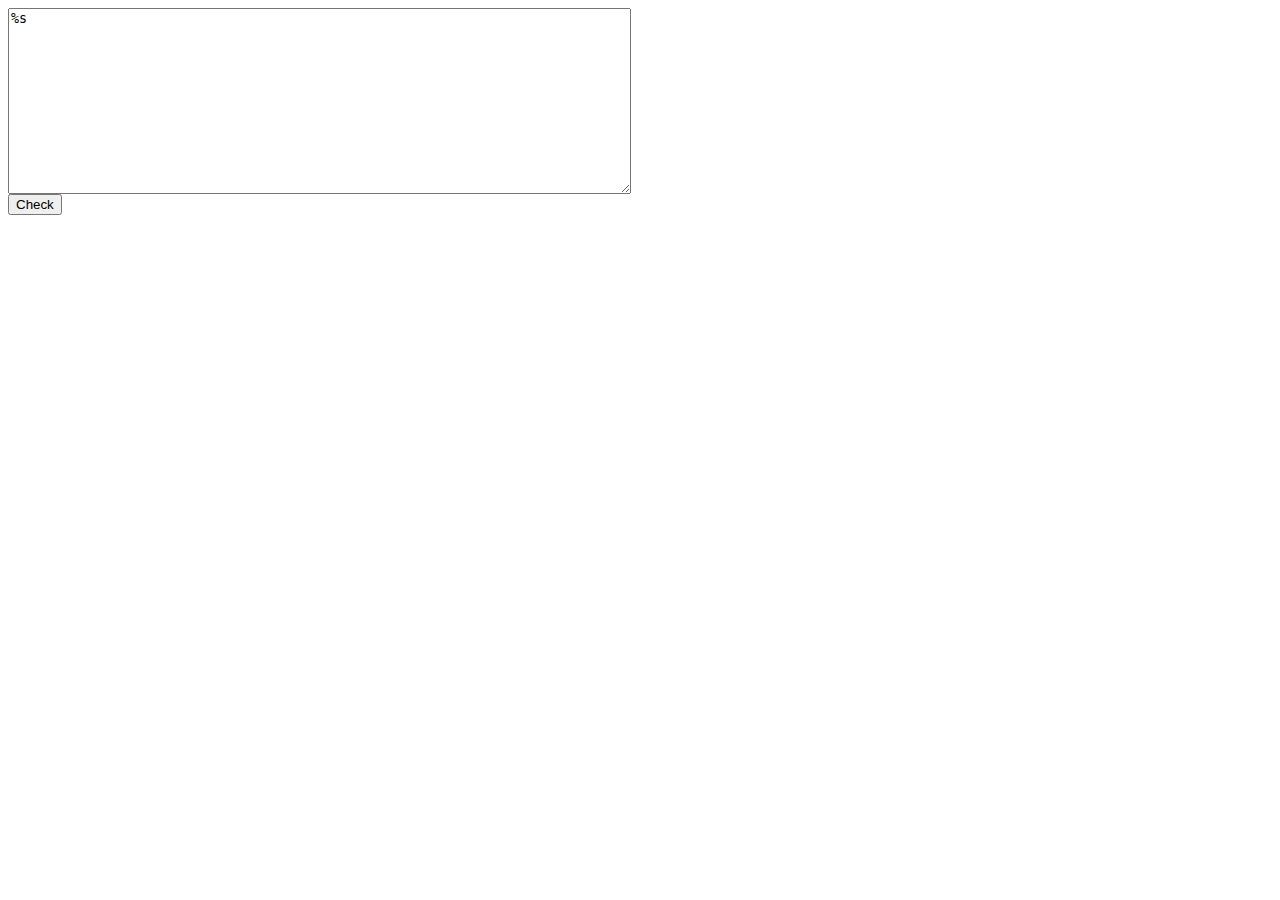
<file: GMSI/misc/Notepad++/App/Notepad++/plugins/NPPTextFX/W3C-HTMLValidator.htm>
<html>
<form method="post" enctype="multipart/form-data" action="http://validator.w3.org/check">
<textarea cols="75" rows="12" name="fragment" id="fragment">%s</textarea><br />
<input type="submit" value="Check"/>
</form>
</html>
</file>
<file: GMSI/doc/style/style.css>
div.docu{
	max-width:100%;
}

div.docuNavi{
	font-weight:bold;
	font-size:18px;
	margin-top:20px;
}

div.docuCode{
	margin-right:auto;
	width:auto;
	margin-left:10px;
	background-color: FFFFCC;
	white-space: pre;
	font-family: Courier New;
	font-size: 12px;
}


div.docuCapt{
	font-weight:bold;
	font-size: 30px;
	margin-top: 30px;
	margin-bottom: 30px;
}

div.docuSubCapt{
	font-weight:bold;
	font-size: 20px;
	margin-top: 60px;
}

div.docuSubCapt span.top{
	font-size: 10px;
}

div.docu ul{
	white-space: normal;
	margin-bottom: 8px;
	margin-top: 8px;
	
}

span.docuCodeKeyword{
	font-weight:bold;
	color: #770077;
}

span.docuCodeType{
	color: #0000FF;
}

span.docuCodeString{
	color: #442288;
}

span.docuCodeComment{
	color: #226622;
}

span.docuCodeOp{
	color: #000077;
	font-weight: bold;
}
</file>
